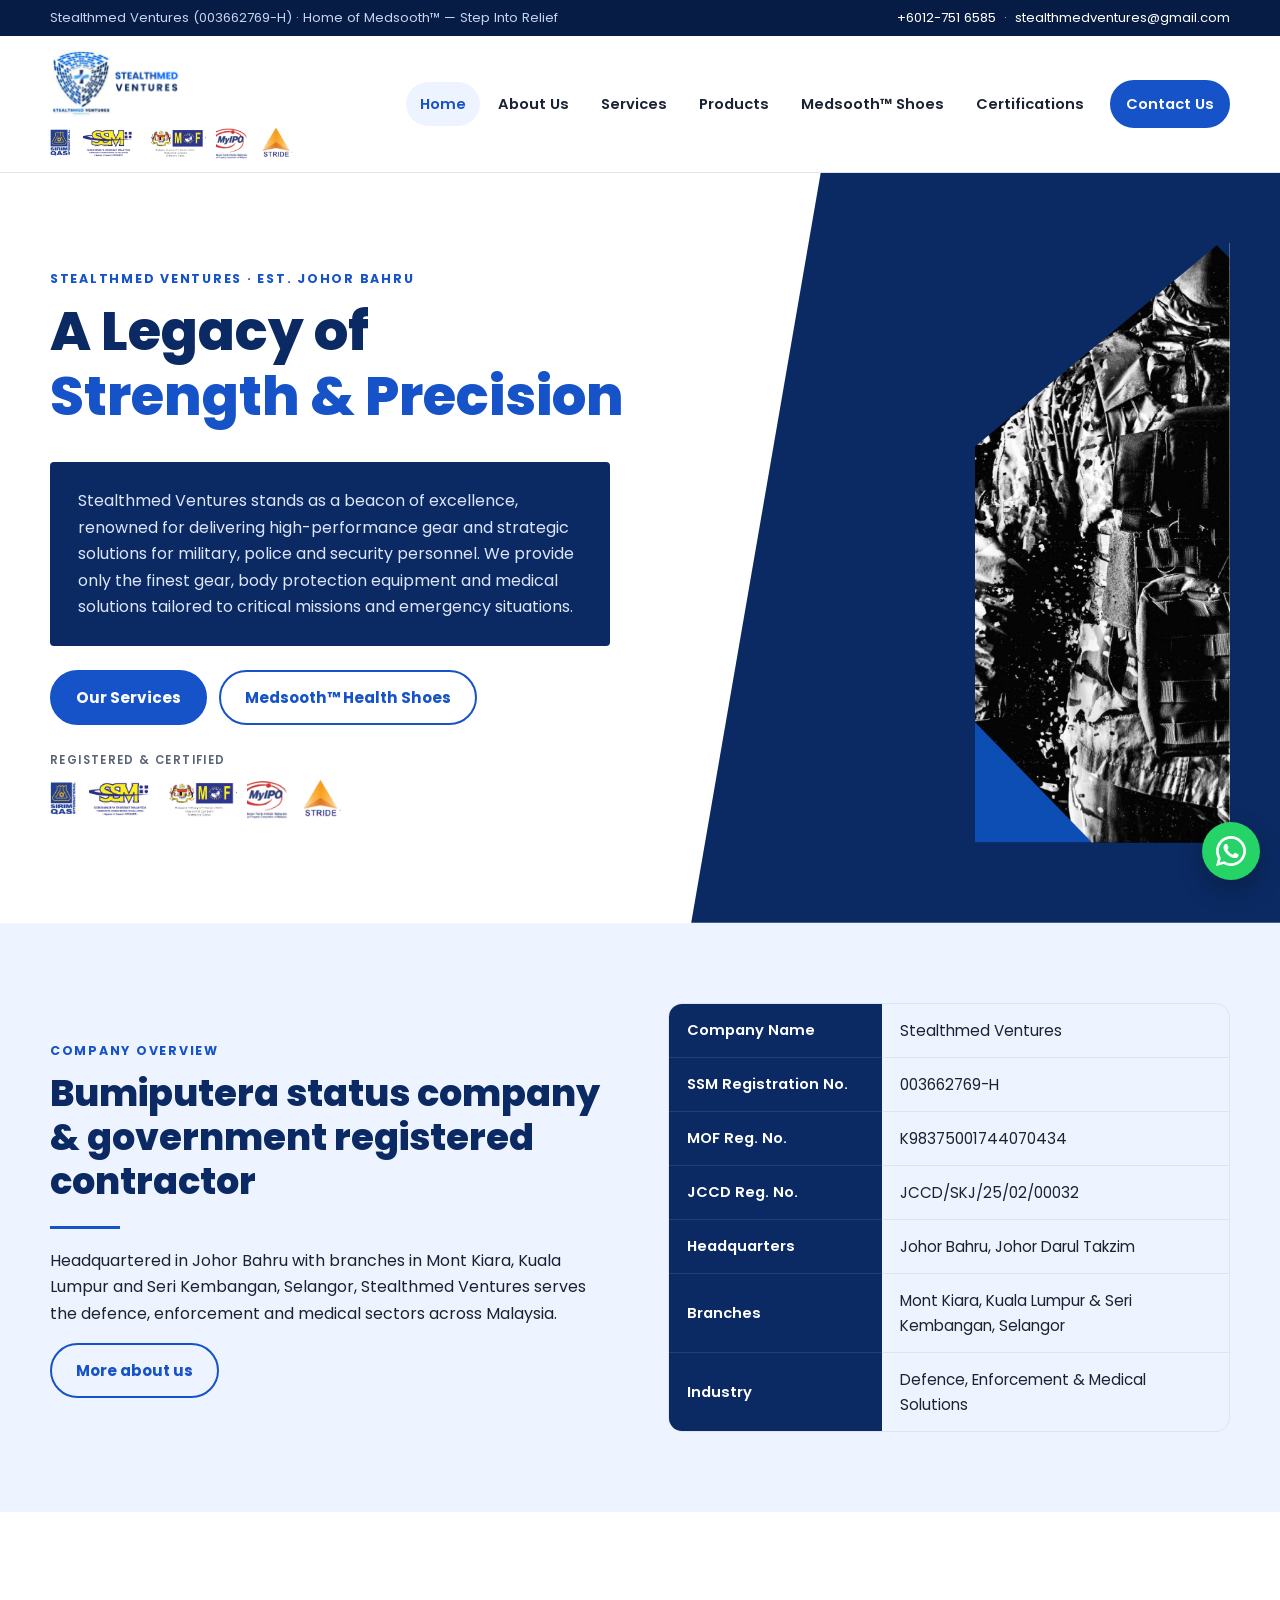
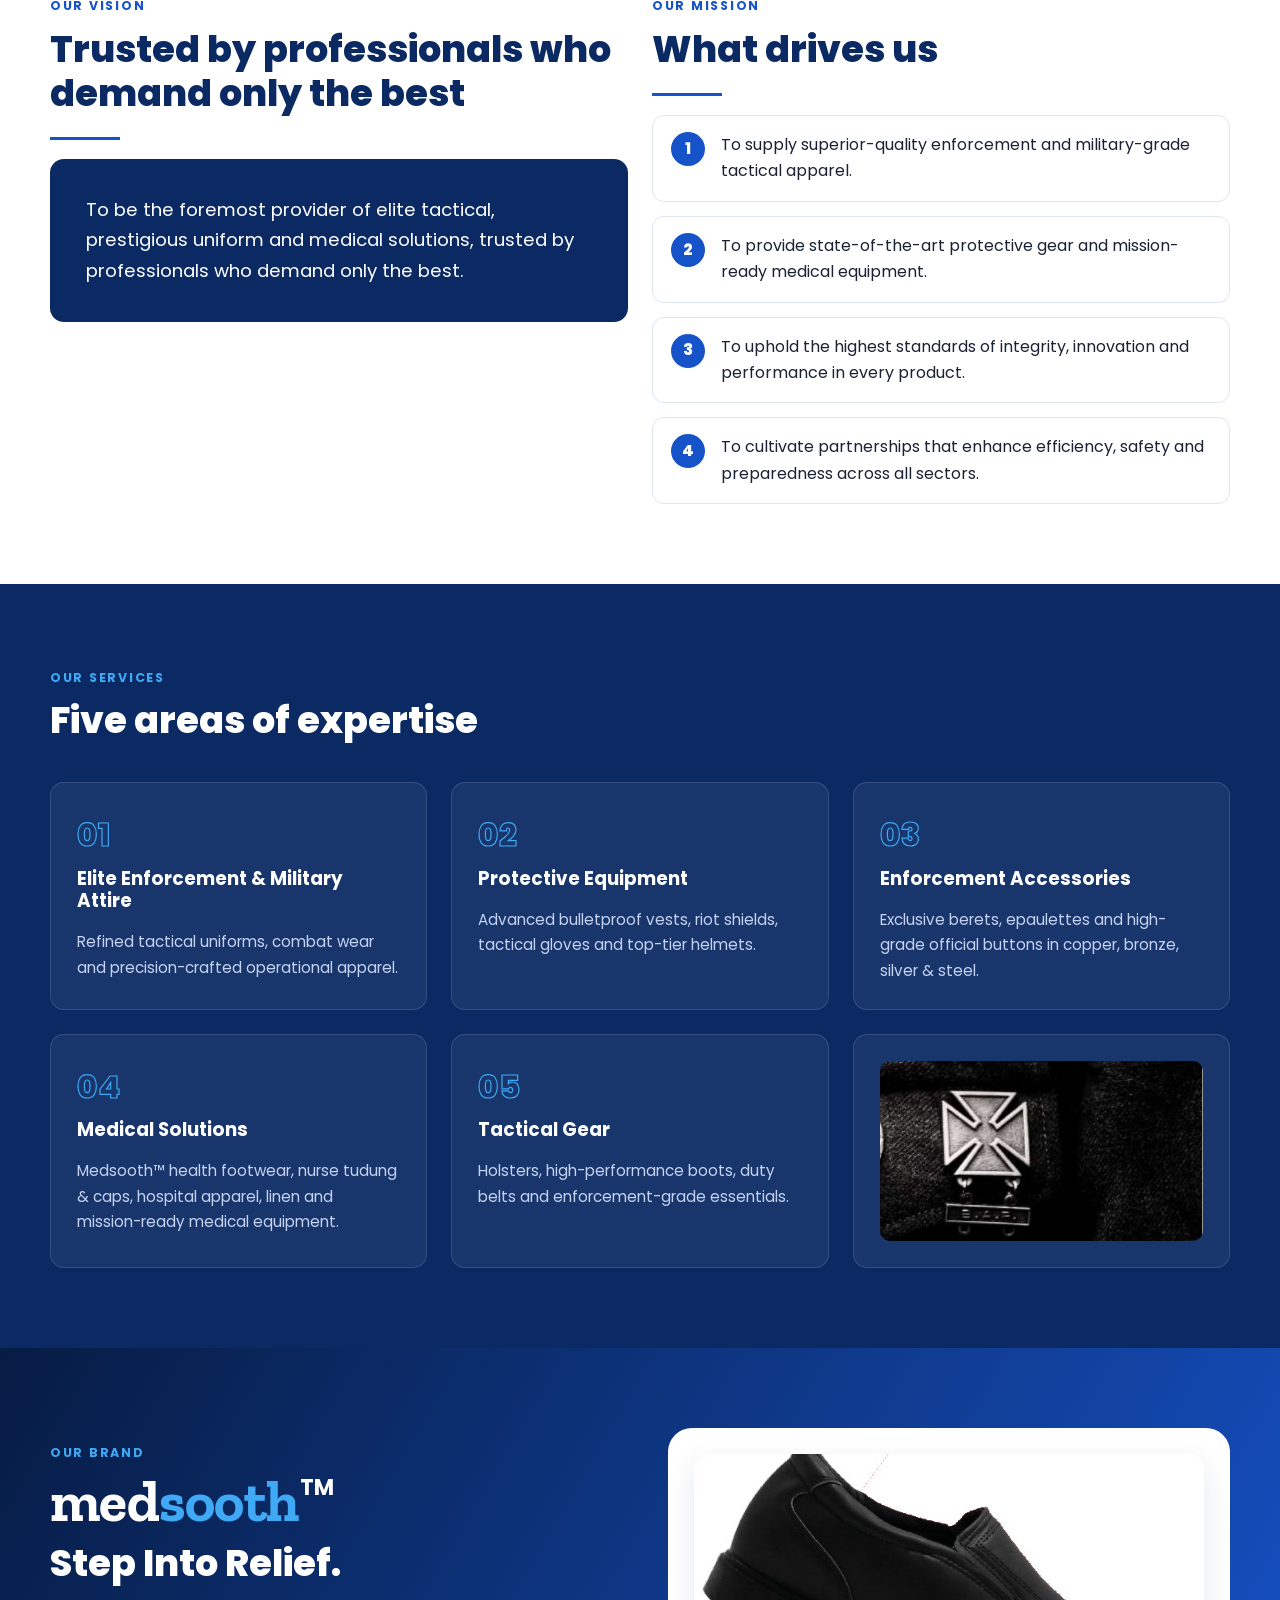
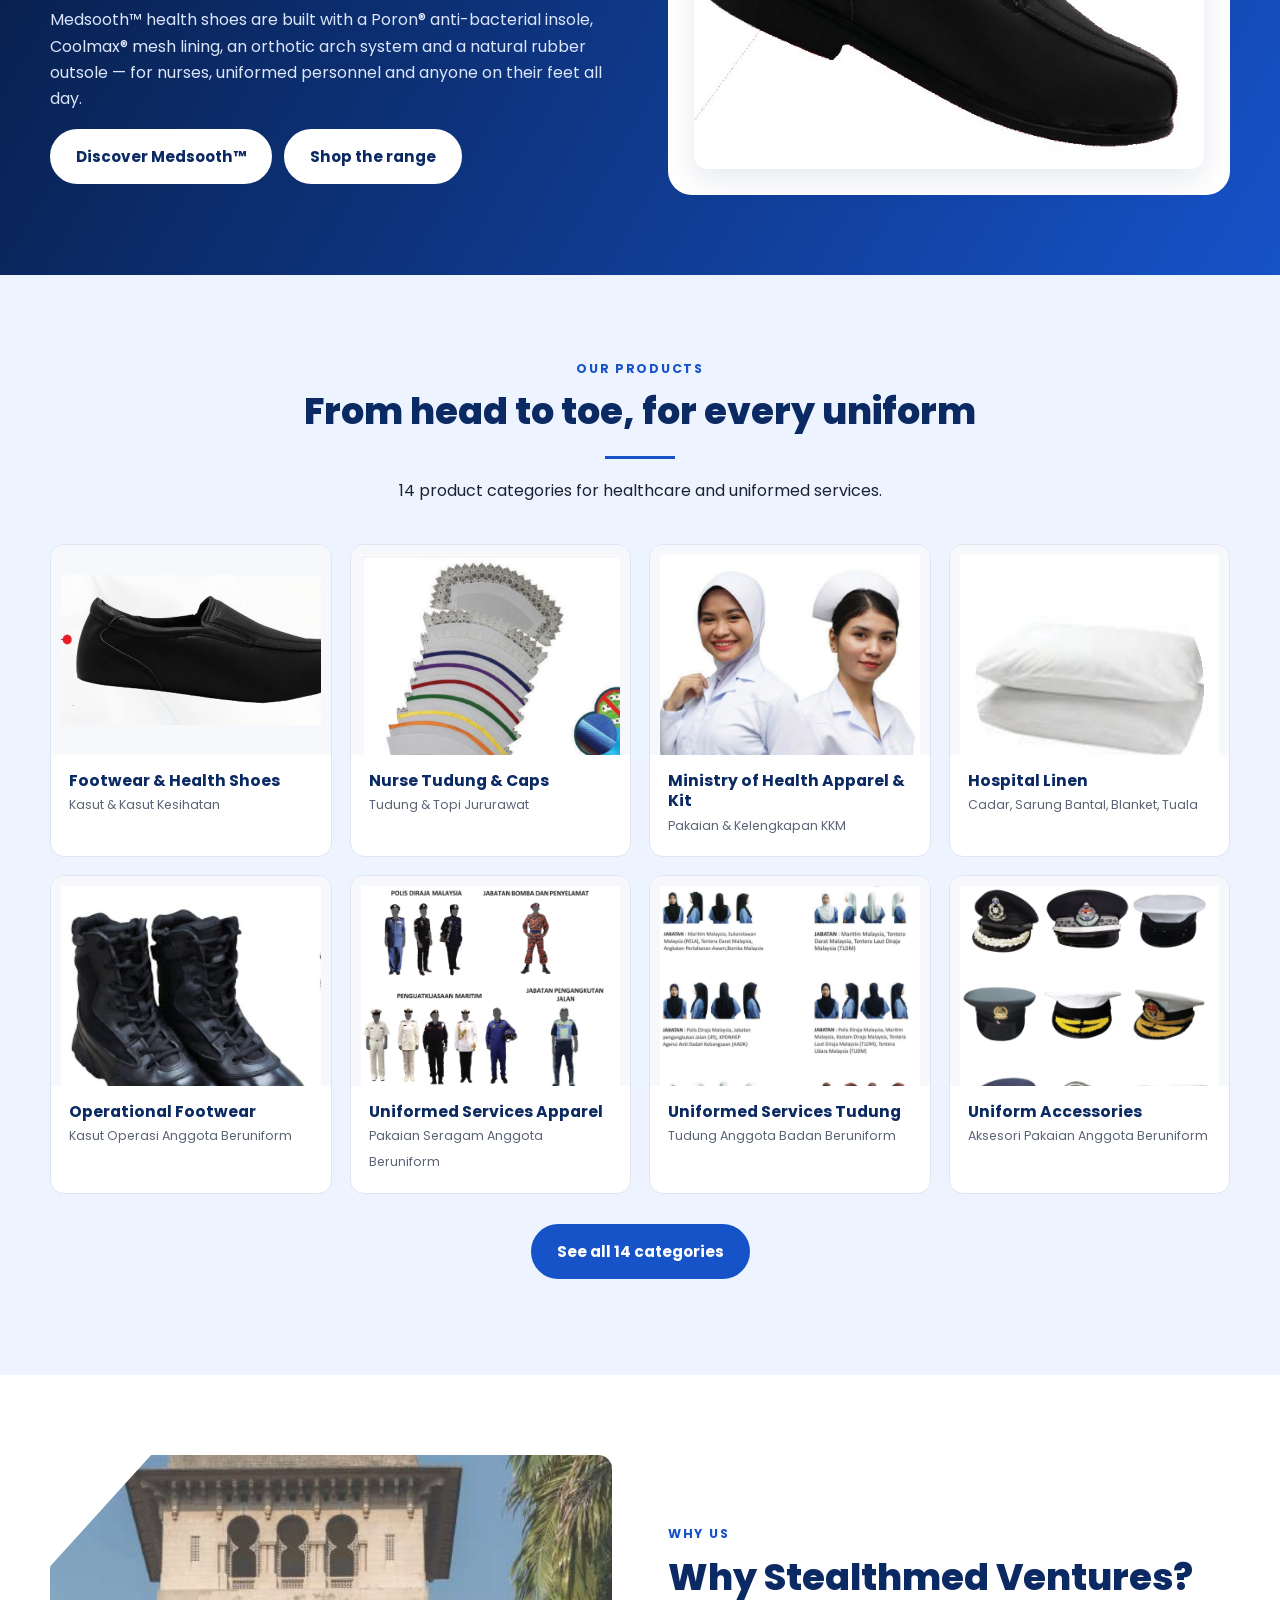
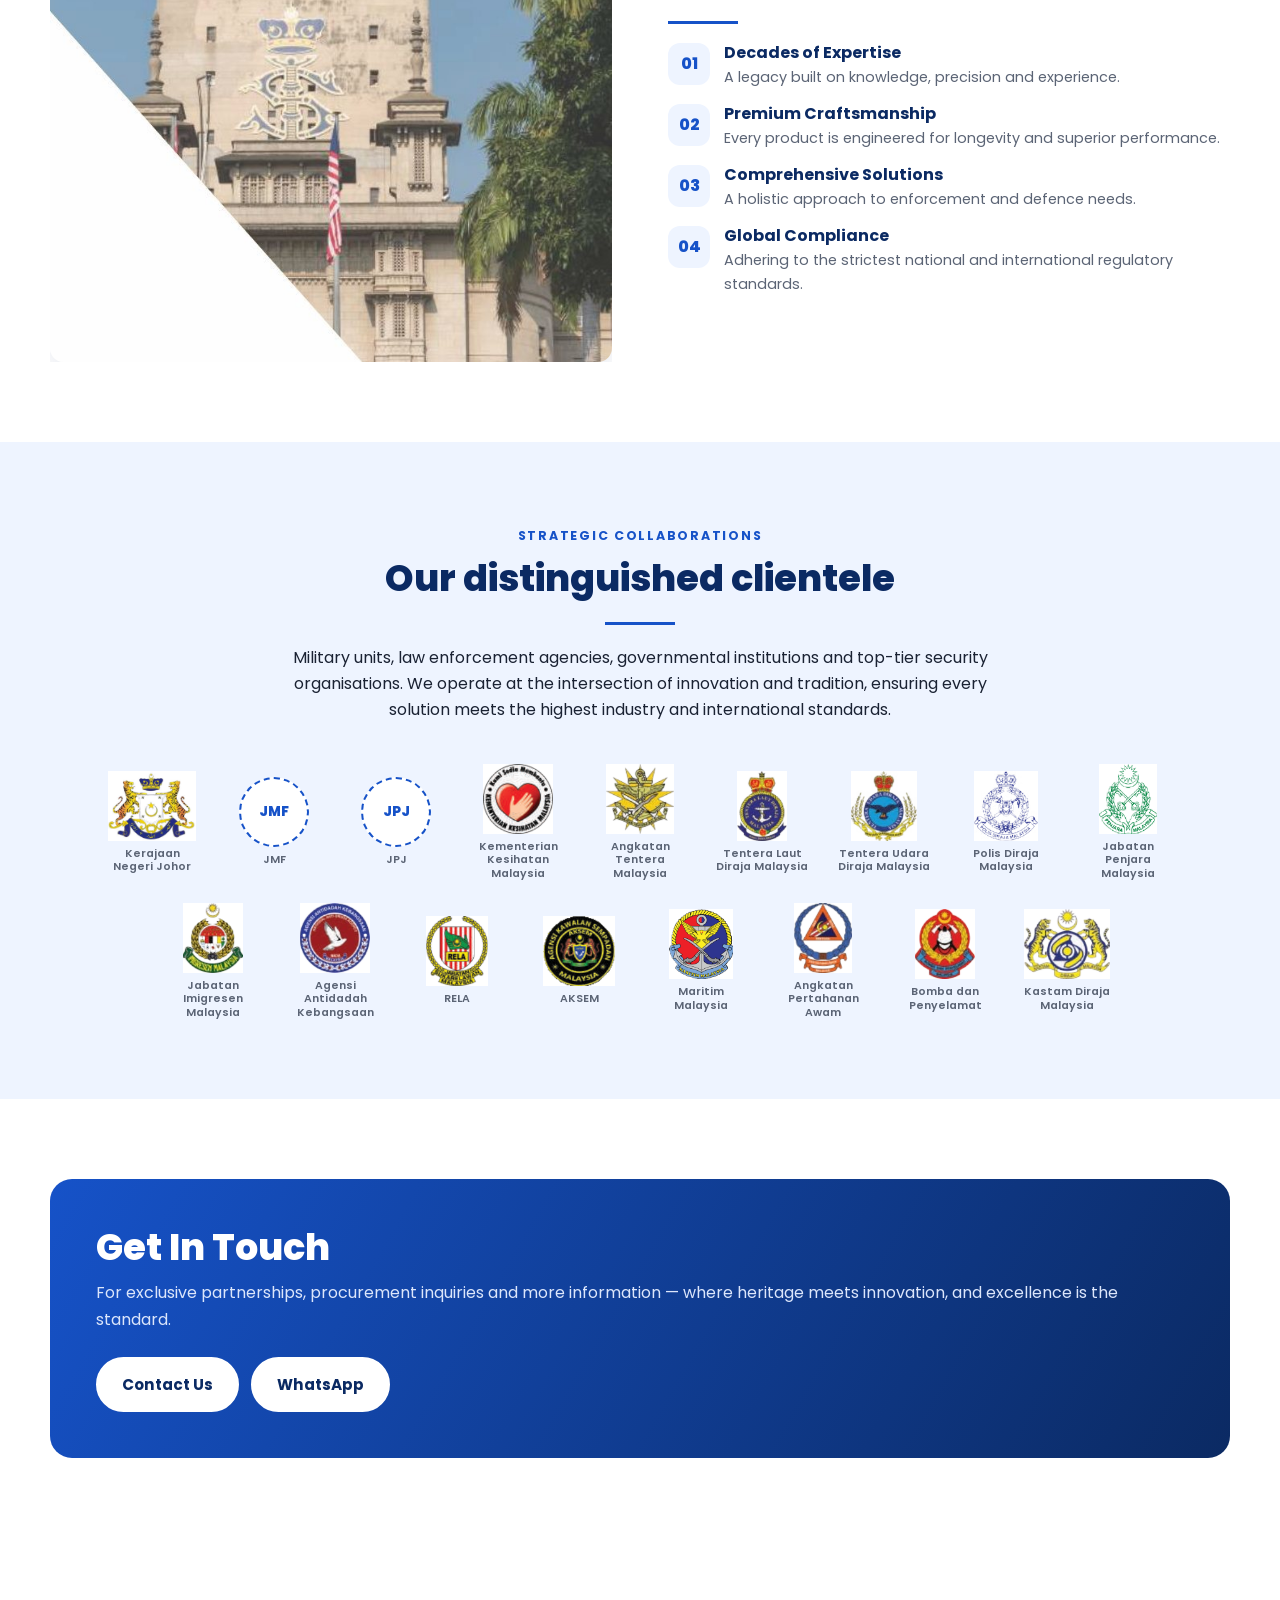
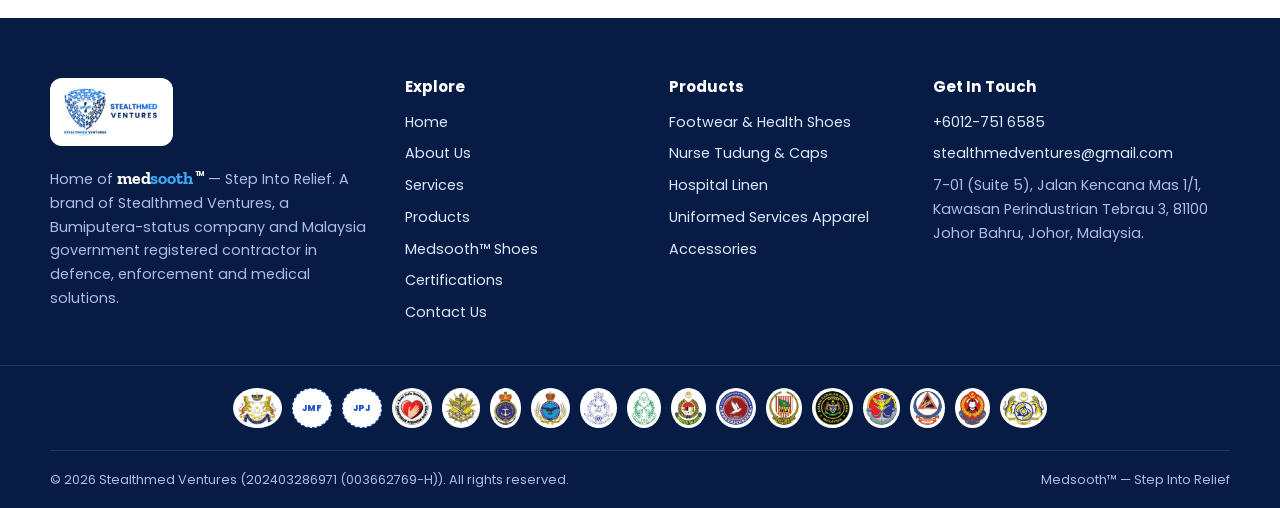
<file: index.html>
<!doctype html>
<html lang="en">
<head>
  <meta charset="utf-8">
  <meta name="viewport" content="width=device-width, initial-scale=1">
  <title>Stealthmed Ventures | Home of Medsooth™ — Step Into Relief</title>
  <meta name="description" content="Stealthmed Ventures — Bumiputera status company and Malaysia government registered contractor in defence, enforcement and medical solutions. Home of Medsooth™ medical health footwear.">
  <link rel="preconnect" href="https://fonts.googleapis.com">
  <link rel="preconnect" href="https://fonts.gstatic.com" crossorigin>
  <link href="https://fonts.googleapis.com/css2?family=Poppins:wght@400;500;600;700;800&family=Zilla+Slab:wght@600;700&display=swap" rel="stylesheet">
  <link rel="stylesheet" href="assets/css/style.css">
  <script src="assets/js/main.js" defer></script>
</head>
<body>
<div id="site-header"></div>

<main>
  <!-- Company hero (SMV profile p.2) -->
  <section class="hero--company">
    <div class="container">
      <div>
        <span class="eyebrow">Stealthmed Ventures · Est. Johor Bahru</span>
        <h1>A Legacy of <span class="accent">Strength &amp; Precision</span></h1>
        <div class="intro-box">Stealthmed Ventures stands as a beacon of excellence, renowned for delivering high-performance gear and strategic solutions for military, police and security personnel. We provide only the finest gear, body protection equipment and medical solutions tailored to critical missions and emergency situations.</div>
        <div class="btn-row">
          <a class="btn" href="services.html">Our Services</a>
          <a class="btn btn--ghost" href="medsooth.html">Medsooth™ Health Shoes</a>
        </div>
        <div class="hero-certs">
          <small>Registered &amp; certified</small>
          <div data-certs></div>
        </div>
      </div>
      <img class="hero-photo" src="assets/img/smv-soldier.jpg" alt="Tactical gear for enforcement personnel">
    </div>
  </section>

  <!-- Company overview (SMV profile p.4) -->
  <section class="section section--ice">
    <div class="container split">
      <div>
        <span class="eyebrow">Company Overview</span>
        <h2>Bumiputera status company &amp; government registered contractor</h2>
        <hr class="rule">
        <p>Headquartered in Johor Bahru with branches in Mont Kiara, Kuala Lumpur and Seri Kembangan, Selangor, Stealthmed Ventures serves the defence, enforcement and medical sectors across Malaysia.</p>
        <a class="btn btn--ghost" href="about.html">More about us</a>
      </div>
      <table class="info-table">
        <tr><th>Company Name</th><td>Stealthmed Ventures</td></tr>
        <tr><th>SSM Registration No.</th><td>003662769-H</td></tr>
        <tr><th>MOF Reg. No.</th><td>K98375001744070434</td></tr>
        <tr><th>JCCD Reg. No.</th><td>JCCD/SKJ/25/02/00032</td></tr>
        <tr><th>Headquarters</th><td>Johor Bahru, Johor Darul Takzim</td></tr>
        <tr><th>Branches</th><td>Mont Kiara, Kuala Lumpur &amp; Seri Kembangan, Selangor</td></tr>
        <tr><th>Industry</th><td>Defence, Enforcement &amp; Medical Solutions</td></tr>
      </table>
    </div>
  </section>

  <!-- Vision & mission (SMV profile p.5–6) -->
  <section class="section">
    <div class="container grid grid-2" style="align-items:start">
      <div>
        <span class="eyebrow">Our Vision</span>
        <h2>Trusted by professionals who demand only the best</h2>
        <hr class="rule">
        <div class="quote-box">To be the foremost provider of elite tactical, prestigious uniform and medical solutions, trusted by professionals who demand only the best.</div>
      </div>
      <div>
        <span class="eyebrow">Our Mission</span>
        <h2>What drives us</h2>
        <hr class="rule">
        <ol class="mission-list">
          <li>To supply superior-quality enforcement and military-grade tactical apparel.</li>
          <li>To provide state-of-the-art protective gear and mission-ready medical equipment.</li>
          <li>To uphold the highest standards of integrity, innovation and performance in every product.</li>
          <li>To cultivate partnerships that enhance efficiency, safety and preparedness across all sectors.</li>
        </ol>
      </div>
    </div>
  </section>

  <!-- Services (SMV profile p.8) -->
  <section class="section section--navy">
    <div class="container">
      <div class="section-head">
        <span class="eyebrow">Our Services</span>
        <h2>Five areas of expertise</h2>
      </div>
      <div class="grid grid-3">
        <a class="card service-card" href="services.html#attire"><span class="num">01</span><h3>Elite Enforcement &amp; Military Attire</h3><p>Refined tactical uniforms, combat wear and precision-crafted operational apparel.</p></a>
        <a class="card service-card" href="services.html#protective"><span class="num">02</span><h3>Protective Equipment</h3><p>Advanced bulletproof vests, riot shields, tactical gloves and top-tier helmets.</p></a>
        <a class="card service-card" href="services.html#accessories"><span class="num">03</span><h3>Enforcement Accessories</h3><p>Exclusive berets, epaulettes and high-grade official buttons in copper, bronze, silver &amp; steel.</p></a>
        <a class="card service-card" href="services.html#medical"><span class="num">04</span><h3>Medical Solutions</h3><p>Medsooth™ health footwear, nurse tudung &amp; caps, hospital apparel, linen and mission-ready medical equipment.</p></a>
        <a class="card service-card" href="services.html#tactical"><span class="num">05</span><h3>Tactical Gear</h3><p>Holsters, high-performance boots, duty belts and enforcement-grade essentials.</p></a>
        <div class="card service-card" style="justify-content:center"><img src="assets/img/smv-medals.jpg" alt="" style="border-radius:10px;max-height:180px;object-fit:cover"></div>
      </div>
    </div>
  </section>

  <!-- Medsooth brand -->
  <section class="section brand-band">
    <div class="container split">
      <div>
        <span class="eyebrow" style="color:var(--sky)">Our Brand</span>
        <div style="margin-bottom:10px"><span class="wordmark">med<span>sooth</span><sup>TM</sup></span></div>
        <h2>Step Into Relief.</h2>
        <p>Medsooth™ health shoes are built with a Poron® anti-bacterial insole, Coolmax® mesh lining, an orthotic arch system and a natural rubber outsole — for nurses, uniformed personnel and anyone on their feet all day.</p>
        <div class="btn-row"><a class="btn btn--light" href="medsooth.html">Discover Medsooth™</a><a class="btn btn--light" href="products.html#kasut">Shop the range</a></div>
      </div>
      <div class="shoe-card"><img src="assets/products/medsooth-black.jpg" alt="Medsooth black health shoe"></div>
    </div>
  </section>

  <!-- Products -->
  <section class="section section--ice">
    <div class="container">
      <div class="section-head center">
        <span class="eyebrow">Our Products</span>
        <h2>From head to toe, for every uniform</h2>
        <hr class="rule">
        <p>14 product categories for healthcare and uniformed services.</p>
      </div>
      <div class="cat-grid">
        <a class="cat-tile" href="products.html#kasut"><div class="thumb"><img src="assets/products/medsooth-shoe.jpg" alt=""></div><div class="body"><strong>Footwear &amp; Health Shoes</strong><small>Kasut &amp; Kasut Kesihatan</small></div></a>
        <a class="cat-tile" href="products.html#tudung-topi"><div class="thumb"><img src="assets/products/topi-spec.jpg" alt=""></div><div class="body"><strong>Nurse Tudung &amp; Caps</strong><small>Tudung &amp; Topi Jururawat</small></div></a>
        <a class="cat-tile" href="products.html#kkm"><div class="thumb"><img src="assets/products/pelatih-uniform.jpg" alt=""></div><div class="body"><strong>Ministry of Health Apparel &amp; Kit</strong><small>Pakaian &amp; Kelengkapan KKM</small></div></a>
        <a class="cat-tile" href="products.html#linen"><div class="thumb"><img src="assets/products/linen-pillow.jpg" alt=""></div><div class="body"><strong>Hospital Linen</strong><small>Cadar, Sarung Bantal, Blanket, Tuala</small></div></a>
        <a class="cat-tile" href="products.html#kasut-operasi"><div class="thumb"><img src="assets/products/boot-tactical.jpg" alt=""></div><div class="body"><strong>Operational Footwear</strong><small>Kasut Operasi Anggota Beruniform</small></div></a>
        <a class="cat-tile" href="products.html#pakaian-seragam"><div class="thumb"><img src="assets/products/uniform-kdn.jpg" alt=""></div><div class="body"><strong>Uniformed Services Apparel</strong><small>Pakaian Seragam Anggota Beruniform</small></div></a>
        <a class="cat-tile" href="products.html#tudung-beruniform"><div class="thumb"><img src="assets/products/tudung-beruniform.jpg" alt=""></div><div class="body"><strong>Uniformed Services Tudung</strong><small>Tudung Anggota Badan Beruniform</small></div></a>
        <a class="cat-tile" href="products.html#aksesori"><div class="thumb"><img src="assets/products/peak-cap.jpg" alt=""></div><div class="body"><strong>Uniform Accessories</strong><small>Aksesori Pakaian Anggota Beruniform</small></div></a>
      </div>
      <p style="text-align:center;margin-top:30px"><a class="btn" href="products.html">See all 14 categories</a></p>
    </div>
  </section>

  <!-- Why SMV (SMV profile p.10) -->
  <section class="section">
    <div class="container split">
      <img class="diag-img" src="assets/img/smv-tower.jpg" alt="Johor Bahru">
      <div>
        <span class="eyebrow">Why Us</span>
        <h2>Why Stealthmed Ventures?</h2>
        <hr class="rule">
        <div class="feature-list" style="grid-template-columns:1fr">
          <div class="feature"><div class="ic">01</div><div><h4>Decades of Expertise</h4><p>A legacy built on knowledge, precision and experience.</p></div></div>
          <div class="feature"><div class="ic">02</div><div><h4>Premium Craftsmanship</h4><p>Every product is engineered for longevity and superior performance.</p></div></div>
          <div class="feature"><div class="ic">03</div><div><h4>Comprehensive Solutions</h4><p>A holistic approach to enforcement and defence needs.</p></div></div>
          <div class="feature"><div class="ic">04</div><div><h4>Global Compliance</h4><p>Adhering to the strictest national and international regulatory standards.</p></div></div>
        </div>
      </div>
    </div>
  </section>

  <!-- Strategic collaborations (SMV profile p.9) -->
  <section class="section section--ice">
    <div class="container">
      <div class="section-head center">
        <span class="eyebrow">Strategic Collaborations</span>
        <h2>Our distinguished clientele</h2>
        <hr class="rule">
        <p>Military units, law enforcement agencies, governmental institutions and top-tier security organisations. We operate at the intersection of innovation and tradition, ensuring every solution meets the highest industry and international standards.</p>
      </div>
      <div class="logo-wall" data-agencies></div>
    </div>
  </section>

  <!-- Get in touch (SMV profile p.24) -->
  <section class="section">
    <div class="container">
      <div class="cta">
        <div>
          <h2>Get In Touch</h2>
          <p>For exclusive partnerships, procurement inquiries and more information — where heritage meets innovation, and excellence is the standard.</p>
        </div>
        <div class="btn-row">
          <a class="btn btn--light" href="contact.html">Contact Us</a>
          <a class="btn btn--light" href="https://wa.me/60127516585" target="_blank" rel="noopener">WhatsApp</a>
        </div>
      </div>
    </div>
  </section>
</main>

<div id="site-footer"></div>
</body>
</html>
</file>
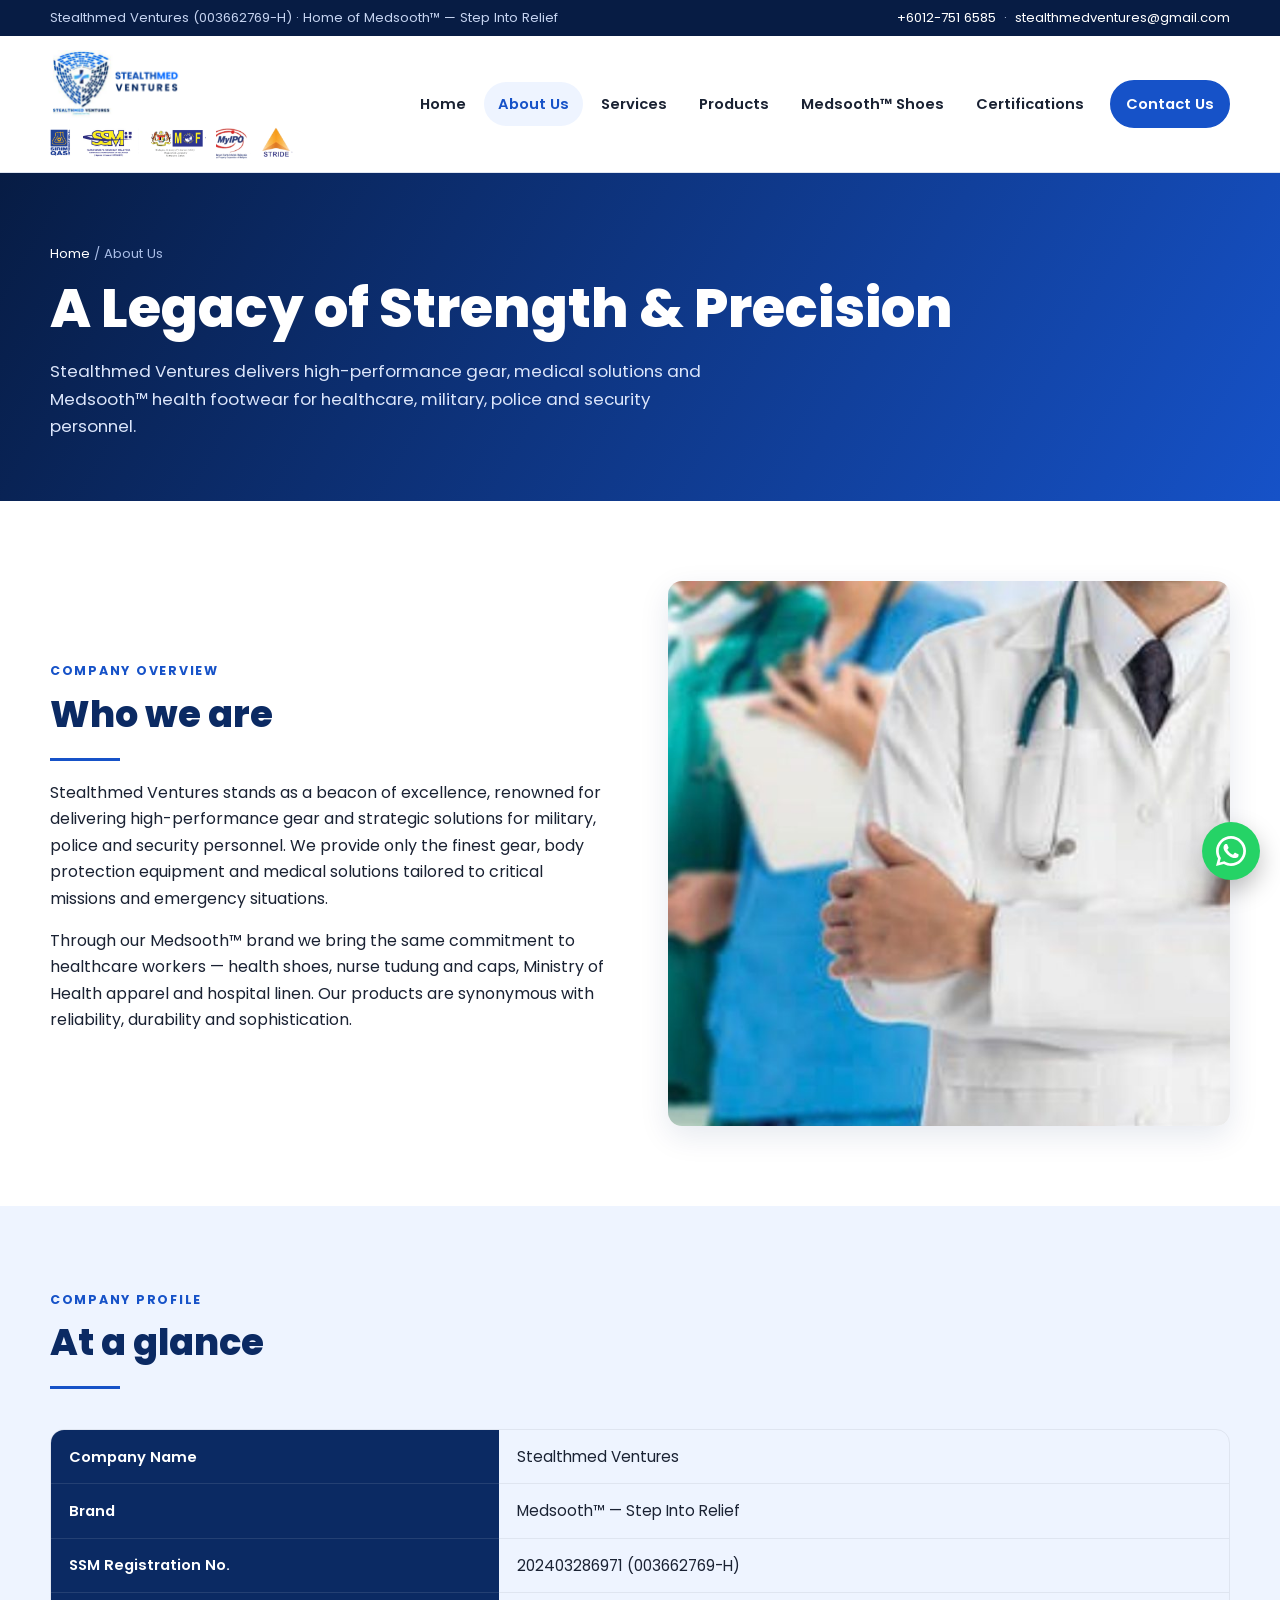
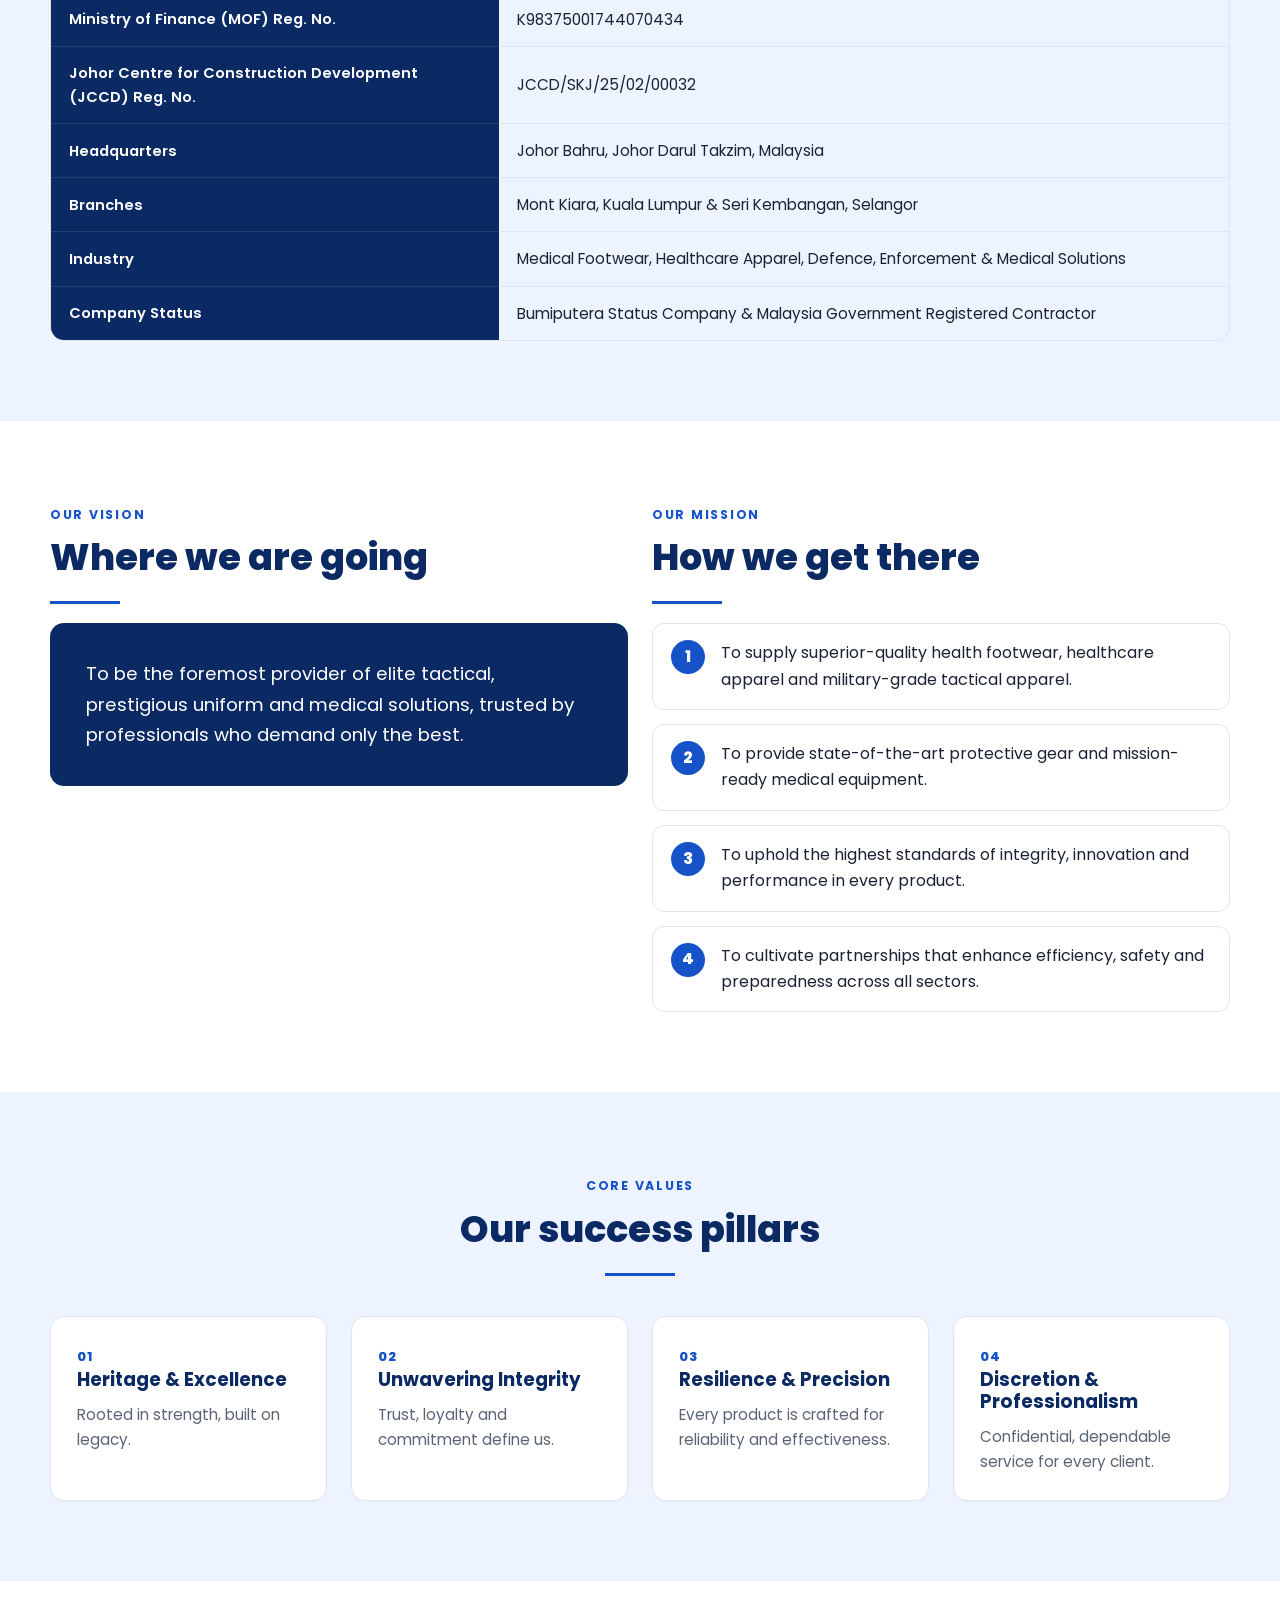
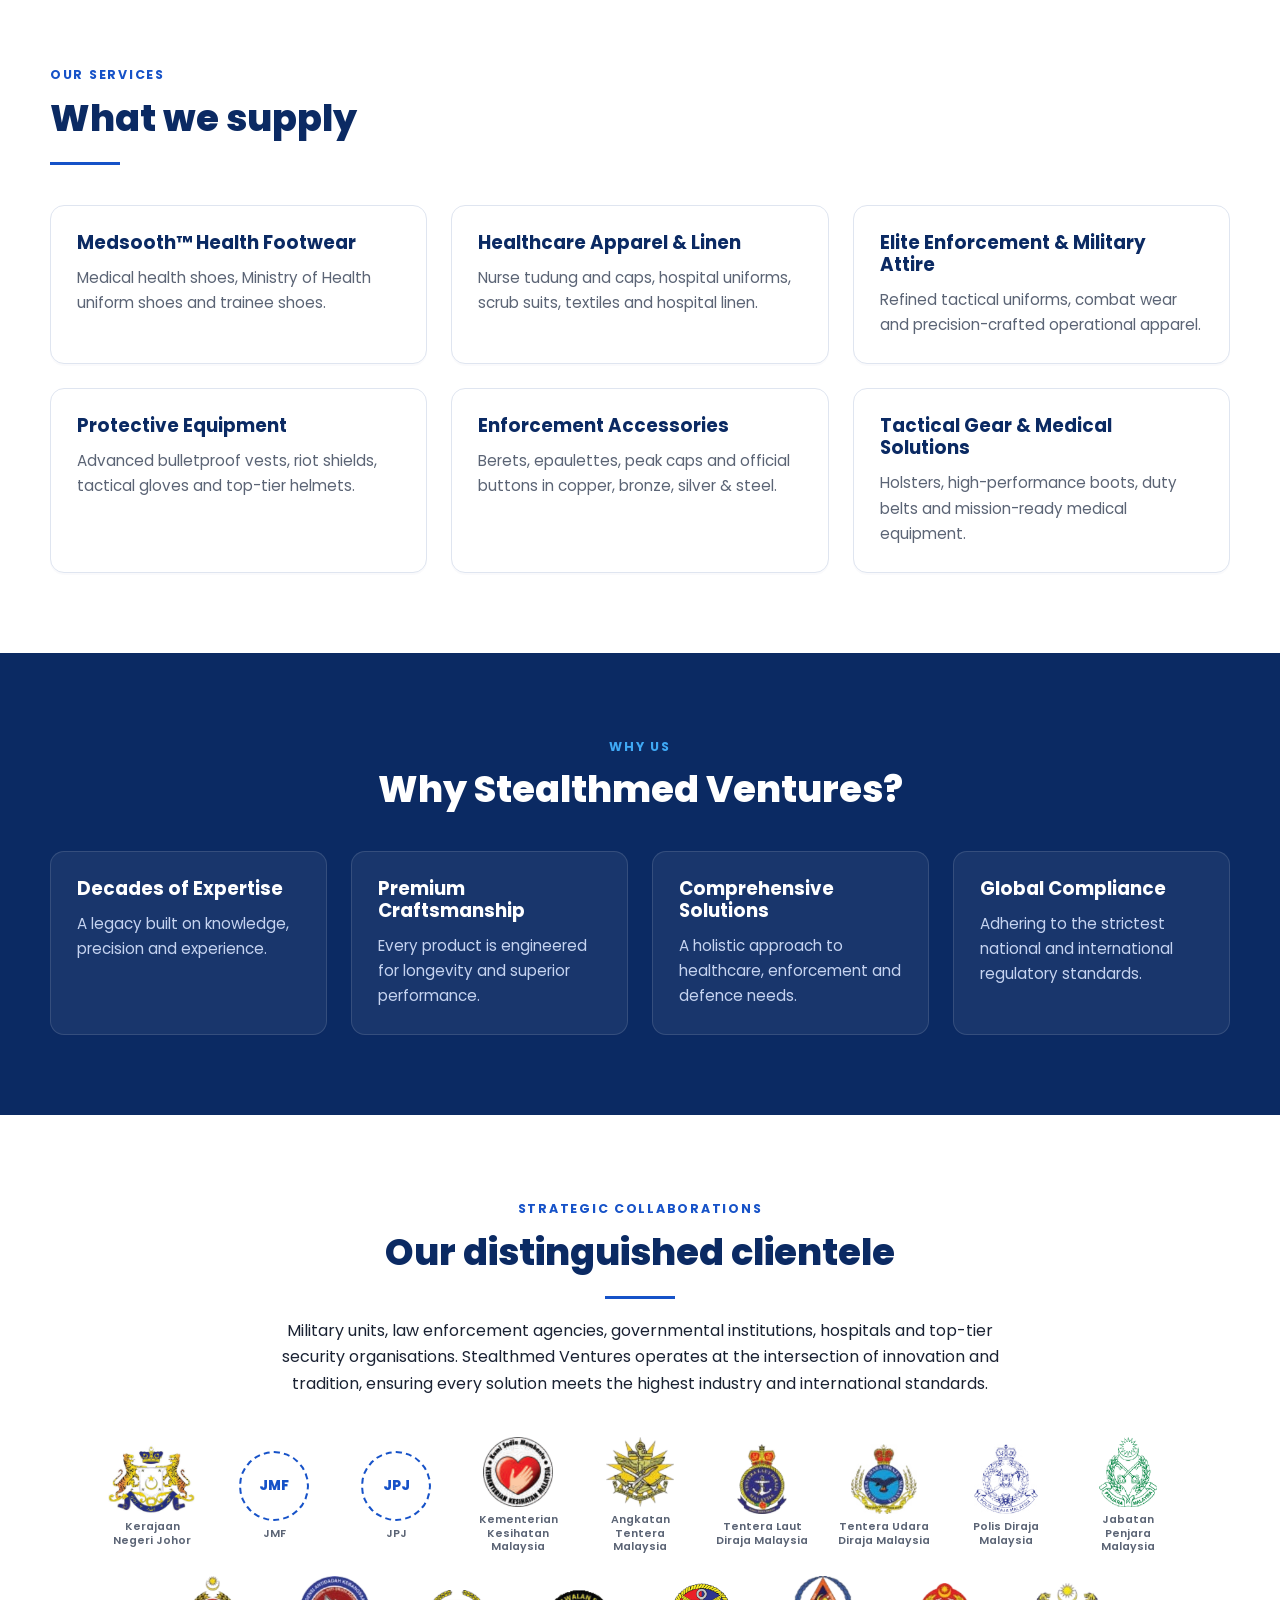
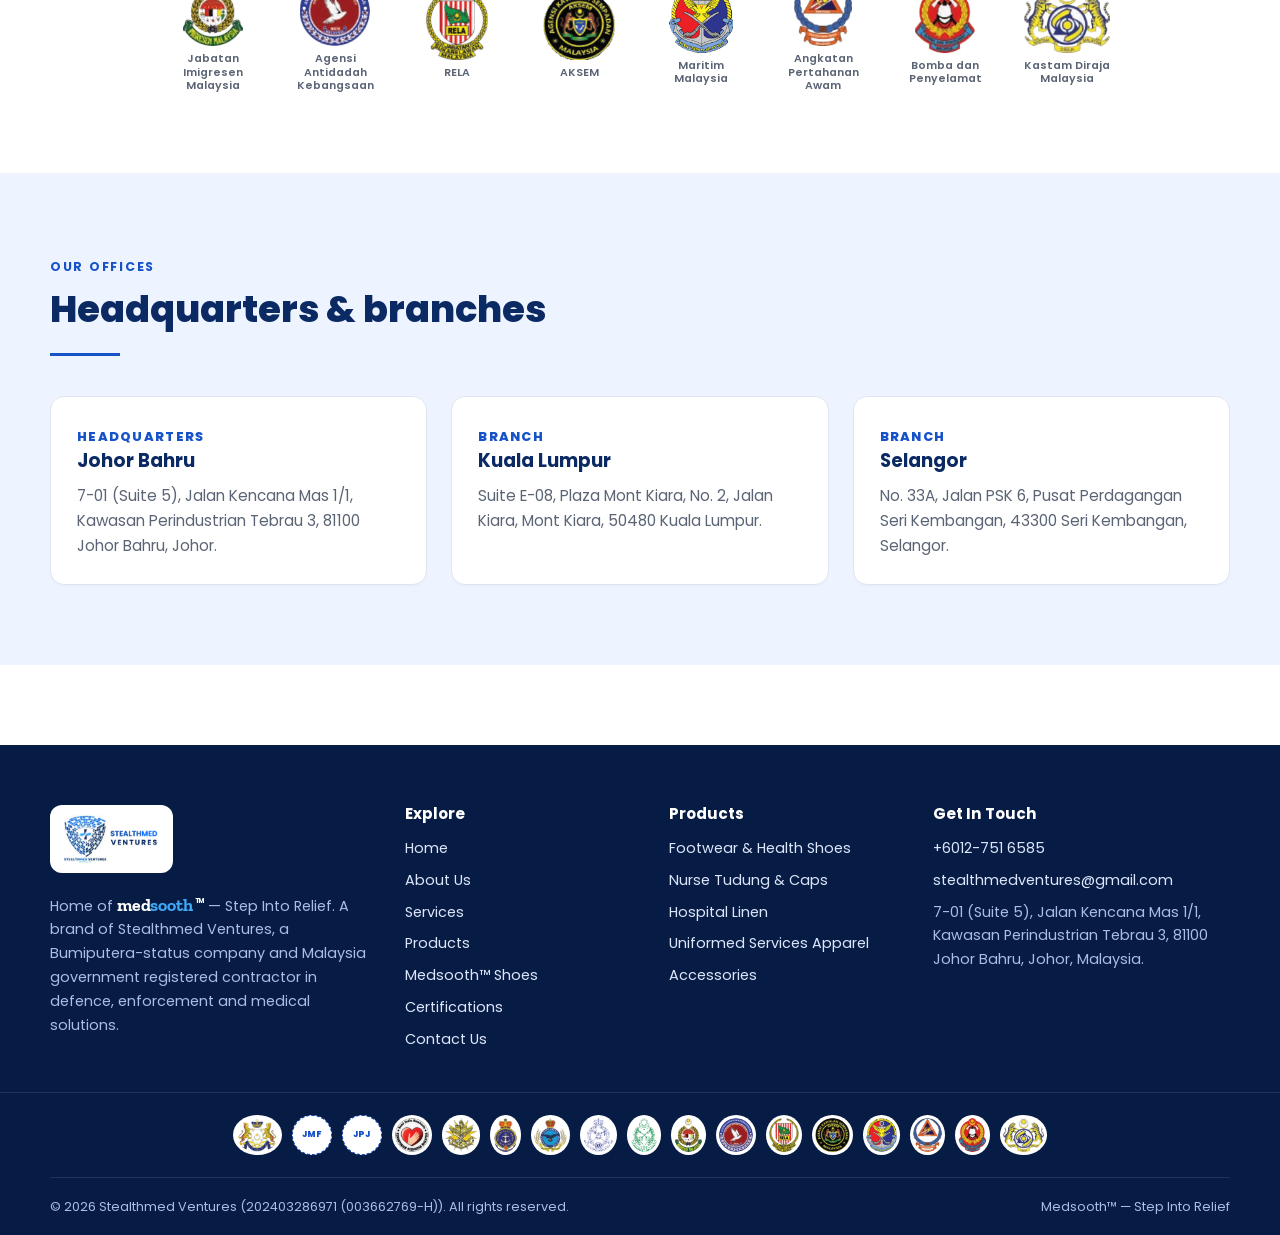
<file: about.html>
<!doctype html>
<html lang="en">
<head>
  <meta charset="utf-8">
  <meta name="viewport" content="width=device-width, initial-scale=1">
  <title>About Us | Medsooth™ by Stealthmed Ventures</title>
  <meta name="description" content="Stealthmed Ventures — Bumiputera status company and Malaysia government registered supplier of medical health footwear, uniforms, protective equipment and medical solutions.">
  <link rel="preconnect" href="https://fonts.googleapis.com">
  <link rel="preconnect" href="https://fonts.gstatic.com" crossorigin>
  <link href="https://fonts.googleapis.com/css2?family=Poppins:wght@400;500;600;700;800&family=Zilla+Slab:wght@600;700&display=swap" rel="stylesheet">
  <link rel="stylesheet" href="assets/css/style.css">
  <script src="assets/js/main.js" defer></script>
</head>
<body>
<div id="site-header"></div>

<main>
  <section class="page-hero">
    <div class="container">
      <div class="crumbs"><a href="index.html">Home</a> / About Us</div>
      <h1>A Legacy of Strength &amp; Precision</h1>
      <p>Stealthmed Ventures delivers high-performance gear, medical solutions and Medsooth™ health footwear for healthcare, military, police and security personnel.</p>
    </div>
  </section>

  <section class="section">
    <div class="container split">
      <div>
        <span class="eyebrow">Company Overview</span>
        <h2>Who we are</h2>
        <hr class="rule">
        <p>Stealthmed Ventures stands as a beacon of excellence, renowned for delivering high-performance gear and strategic solutions for military, police and security personnel. We provide only the finest gear, body protection equipment and medical solutions tailored to critical missions and emergency situations.</p>
        <p>Through our Medsooth™ brand we bring the same commitment to healthcare workers — health shoes, nurse tudung and caps, Ministry of Health apparel and hospital linen. Our products are synonymous with reliability, durability and sophistication.</p>
      </div>
      <img src="assets/img/doctor.jpg" alt="Healthcare professional">
    </div>
  </section>

  <section class="section section--ice">
    <div class="container">
      <div class="section-head">
        <span class="eyebrow">Company Profile</span>
        <h2>At a glance</h2>
        <hr class="rule">
      </div>
      <table class="info-table">
        <tr><th>Company Name</th><td>Stealthmed Ventures</td></tr>
        <tr><th>Brand</th><td>Medsooth™ — Step Into Relief</td></tr>
        <tr><th>SSM Registration No.</th><td>202403286971 (003662769-H)</td></tr>
        <tr><th>Ministry of Finance (MOF) Reg. No.</th><td>K98375001744070434</td></tr>
        <tr><th>Johor Centre for Construction Development (JCCD) Reg. No.</th><td>JCCD/SKJ/25/02/00032</td></tr>
        <tr><th>Headquarters</th><td>Johor Bahru, Johor Darul Takzim, Malaysia</td></tr>
        <tr><th>Branches</th><td>Mont Kiara, Kuala Lumpur &amp; Seri Kembangan, Selangor</td></tr>
        <tr><th>Industry</th><td>Medical Footwear, Healthcare Apparel, Defence, Enforcement &amp; Medical Solutions</td></tr>
        <tr><th>Company Status</th><td>Bumiputera Status Company &amp; Malaysia Government Registered Contractor</td></tr>
      </table>
    </div>
  </section>

  <section class="section">
    <div class="container grid grid-2" style="align-items:start">
      <div>
        <span class="eyebrow">Our Vision</span>
        <h2>Where we are going</h2>
        <hr class="rule">
        <div class="quote-box">To be the foremost provider of elite tactical, prestigious uniform and medical solutions, trusted by professionals who demand only the best.</div>
      </div>
      <div>
        <span class="eyebrow">Our Mission</span>
        <h2>How we get there</h2>
        <hr class="rule">
        <ol class="mission-list">
          <li>To supply superior-quality health footwear, healthcare apparel and military-grade tactical apparel.</li>
          <li>To provide state-of-the-art protective gear and mission-ready medical equipment.</li>
          <li>To uphold the highest standards of integrity, innovation and performance in every product.</li>
          <li>To cultivate partnerships that enhance efficiency, safety and preparedness across all sectors.</li>
        </ol>
      </div>
    </div>
  </section>

  <section class="section section--ice">
    <div class="container">
      <div class="section-head center">
        <span class="eyebrow">Core Values</span>
        <h2>Our success pillars</h2>
        <hr class="rule">
      </div>
      <div class="grid grid-4">
        <div class="card"><span class="num">01</span><h3>Heritage &amp; Excellence</h3><p>Rooted in strength, built on legacy.</p></div>
        <div class="card"><span class="num">02</span><h3>Unwavering Integrity</h3><p>Trust, loyalty and commitment define us.</p></div>
        <div class="card"><span class="num">03</span><h3>Resilience &amp; Precision</h3><p>Every product is crafted for reliability and effectiveness.</p></div>
        <div class="card"><span class="num">04</span><h3>Discretion &amp; Professionalism</h3><p>Confidential, dependable service for every client.</p></div>
      </div>
    </div>
  </section>

  <section class="section">
    <div class="container">
      <div class="section-head">
        <span class="eyebrow">Our Services</span>
        <h2>What we supply</h2>
        <hr class="rule">
      </div>
      <div class="grid grid-3">
        <div class="card"><h3>Medsooth™ Health Footwear</h3><p>Medical health shoes, Ministry of Health uniform shoes and trainee shoes.</p></div>
        <div class="card"><h3>Healthcare Apparel &amp; Linen</h3><p>Nurse tudung and caps, hospital uniforms, scrub suits, textiles and hospital linen.</p></div>
        <div class="card"><h3>Elite Enforcement &amp; Military Attire</h3><p>Refined tactical uniforms, combat wear and precision-crafted operational apparel.</p></div>
        <div class="card"><h3>Protective Equipment</h3><p>Advanced bulletproof vests, riot shields, tactical gloves and top-tier helmets.</p></div>
        <div class="card"><h3>Enforcement Accessories</h3><p>Berets, epaulettes, peak caps and official buttons in copper, bronze, silver &amp; steel.</p></div>
        <div class="card"><h3>Tactical Gear &amp; Medical Solutions</h3><p>Holsters, high-performance boots, duty belts and mission-ready medical equipment.</p></div>
      </div>
    </div>
  </section>

  <section class="section section--navy">
    <div class="container">
      <div class="section-head center">
        <span class="eyebrow">Why Us</span>
        <h2>Why Stealthmed Ventures?</h2>
      </div>
      <div class="grid grid-4">
        <div class="card"><h3>Decades of Expertise</h3><p>A legacy built on knowledge, precision and experience.</p></div>
        <div class="card"><h3>Premium Craftsmanship</h3><p>Every product is engineered for longevity and superior performance.</p></div>
        <div class="card"><h3>Comprehensive Solutions</h3><p>A holistic approach to healthcare, enforcement and defence needs.</p></div>
        <div class="card"><h3>Global Compliance</h3><p>Adhering to the strictest national and international regulatory standards.</p></div>
      </div>
    </div>
  </section>

  <section class="section">
    <div class="container">
      <div class="section-head center">
        <span class="eyebrow">Strategic Collaborations</span>
        <h2>Our distinguished clientele</h2>
        <hr class="rule">
        <p>Military units, law enforcement agencies, governmental institutions, hospitals and top-tier security organisations. Stealthmed Ventures operates at the intersection of innovation and tradition, ensuring every solution meets the highest industry and international standards.</p>
      </div>
      <div class="logo-wall" data-agencies></div>
    </div>
  </section>

  <section class="section section--ice">
    <div class="container">
      <div class="section-head">
        <span class="eyebrow">Our Offices</span>
        <h2>Headquarters &amp; branches</h2>
        <hr class="rule">
      </div>
      <div class="grid grid-3">
        <div class="card"><span class="num">HEADQUARTERS</span><h3>Johor Bahru</h3><p>7-01 (Suite 5), Jalan Kencana Mas 1/1, Kawasan Perindustrian Tebrau 3, 81100 Johor Bahru, Johor.</p></div>
        <div class="card"><span class="num">BRANCH</span><h3>Kuala Lumpur</h3><p>Suite E-08, Plaza Mont Kiara, No. 2, Jalan Kiara, Mont Kiara, 50480 Kuala Lumpur.</p></div>
        <div class="card"><span class="num">BRANCH</span><h3>Selangor</h3><p>No. 33A, Jalan PSK 6, Pusat Perdagangan Seri Kembangan, 43300 Seri Kembangan, Selangor.</p></div>
      </div>
    </div>
  </section>
</main>

<div id="site-footer"></div>
</body>
</html>
</file>
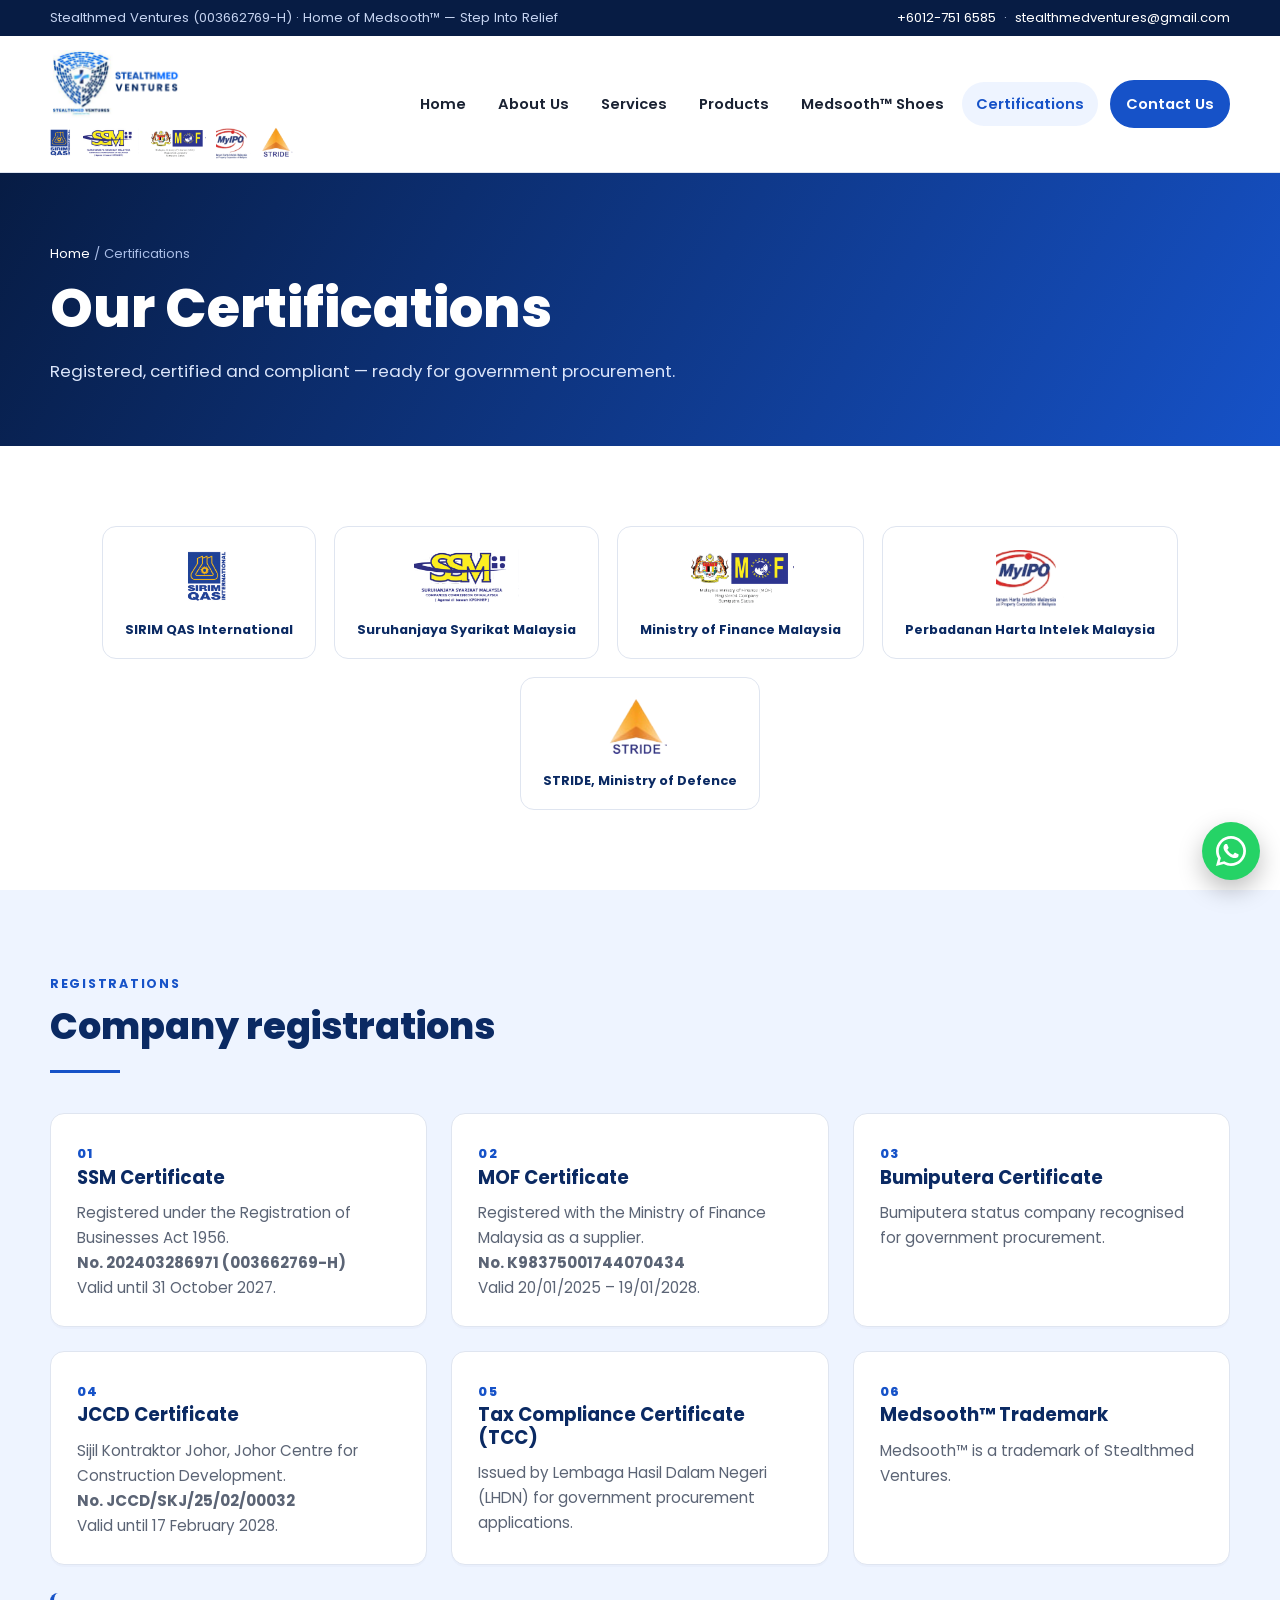
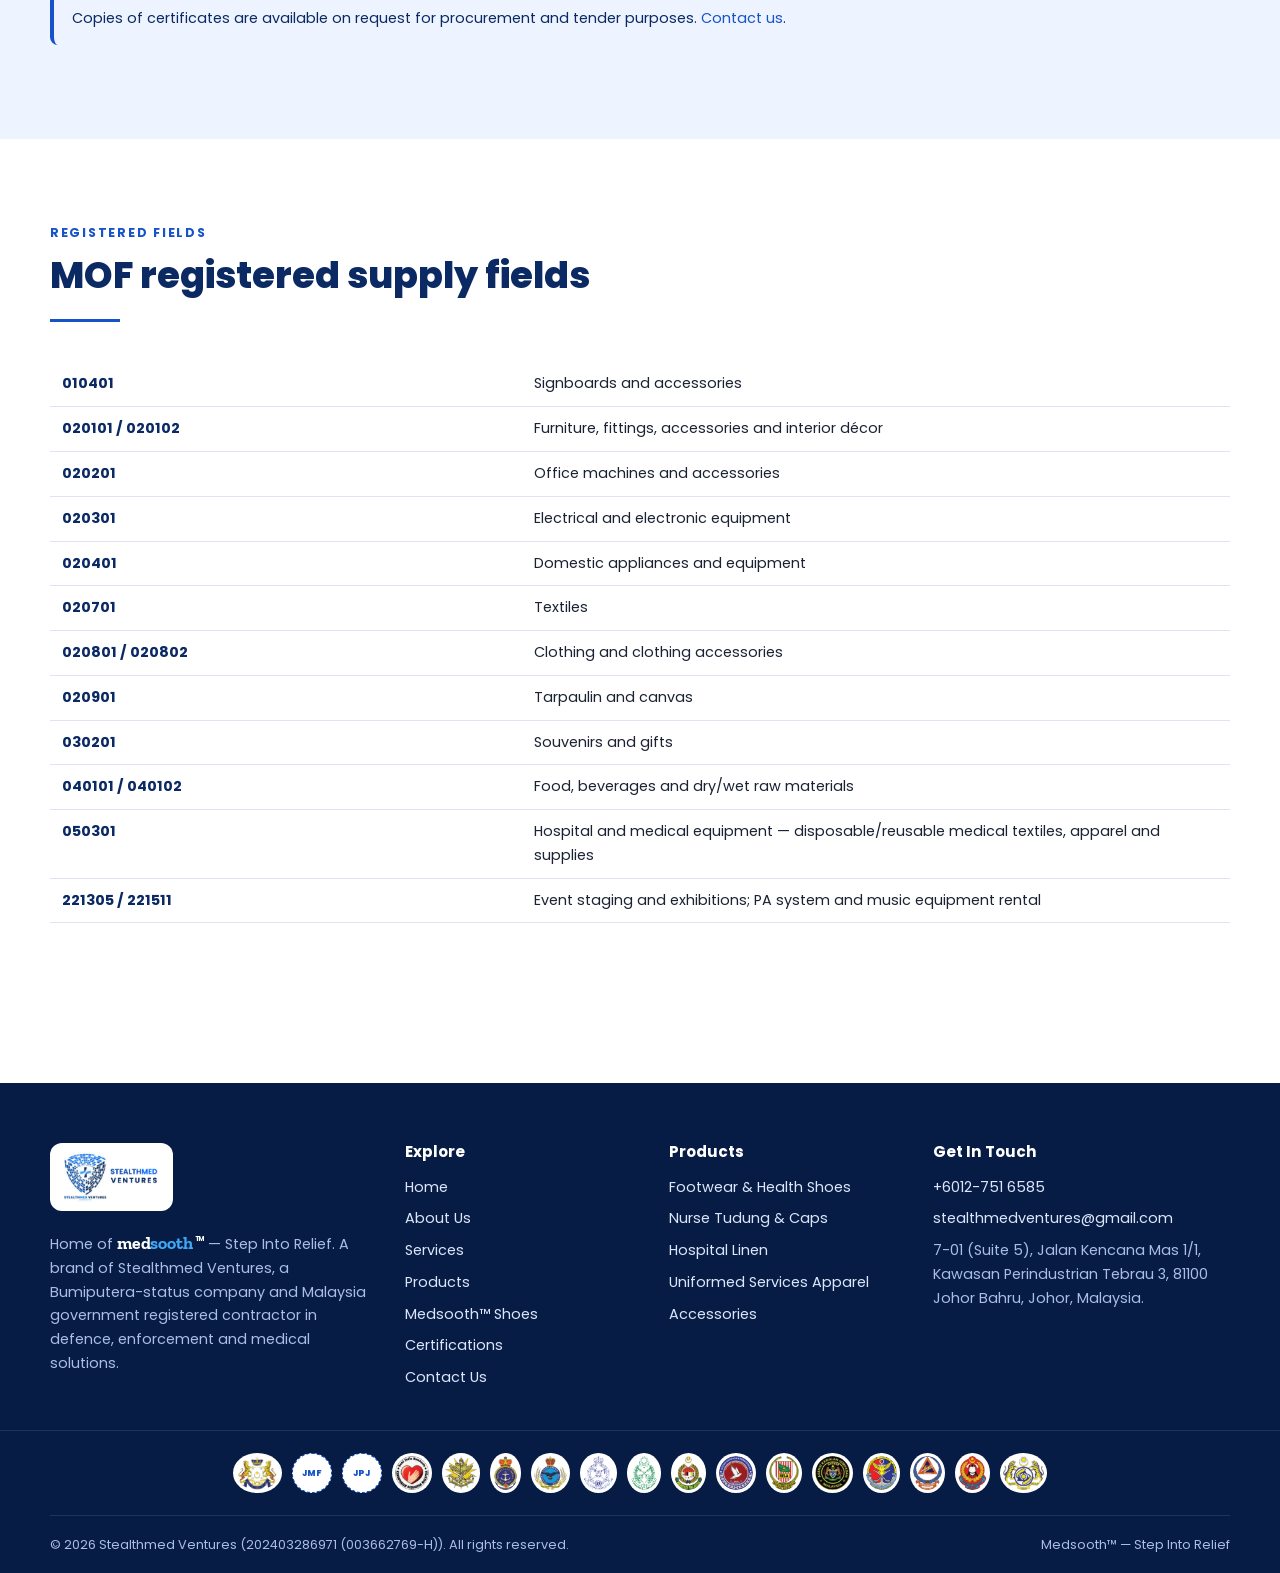
<file: certifications.html>
<!doctype html>
<html lang="en">
<head>
  <meta charset="utf-8">
  <meta name="viewport" content="width=device-width, initial-scale=1">
  <title>Certifications | Medsooth™ by Stealthmed Ventures</title>
  <meta name="description" content="Stealthmed Ventures registrations and certifications: SSM, Ministry of Finance, Bumiputera, JCCD and Tax Compliance Certificate.">
  <link rel="preconnect" href="https://fonts.googleapis.com">
  <link rel="preconnect" href="https://fonts.gstatic.com" crossorigin>
  <link href="https://fonts.googleapis.com/css2?family=Poppins:wght@400;500;600;700;800&family=Zilla+Slab:wght@600;700&display=swap" rel="stylesheet">
  <link rel="stylesheet" href="assets/css/style.css">
  <script src="assets/js/main.js" defer></script>
</head>
<body>
<div id="site-header"></div>

<main>
  <section class="page-hero">
    <div class="container">
      <div class="crumbs"><a href="index.html">Home</a> / Certifications</div>
      <h1>Our Certifications</h1>
      <p>Registered, certified and compliant — ready for government procurement.</p>
    </div>
  </section>

  <section class="section">
    <div class="container">
      <div class="cert-wall">
        <div class="cert"><img src="assets/logos/sirim.png" alt="SIRIM QAS"><span>SIRIM QAS International</span></div>
        <div class="cert"><img src="assets/logos/ssm.png" alt="SSM"><span>Suruhanjaya Syarikat Malaysia</span></div>
        <div class="cert"><img src="assets/logos/mof.png" alt="MOF"><span>Ministry of Finance Malaysia</span></div>
        <div class="cert"><img src="assets/logos/myipo.png" alt="MyIPO"><span>Perbadanan Harta Intelek Malaysia</span></div>
        <div class="cert"><img src="assets/logos/stride.png" alt="STRIDE"><span>STRIDE, Ministry of Defence</span></div>
      </div>
    </div>
  </section>

  <section class="section section--ice">
    <div class="container">
      <div class="section-head">
        <span class="eyebrow">Registrations</span>
        <h2>Company registrations</h2>
        <hr class="rule">
      </div>
      <div class="grid grid-3">
        <div class="card"><span class="num">01</span><h3>SSM Certificate</h3><p>Registered under the Registration of Businesses Act 1956.<br><strong>No. 202403286971 (003662769-H)</strong><br>Valid until 31 October 2027.</p></div>
        <div class="card"><span class="num">02</span><h3>MOF Certificate</h3><p>Registered with the Ministry of Finance Malaysia as a supplier.<br><strong>No. K98375001744070434</strong><br>Valid 20/01/2025 – 19/01/2028.</p></div>
        <div class="card"><span class="num">03</span><h3>Bumiputera Certificate</h3><p>Bumiputera status company recognised for government procurement.</p></div>
        <div class="card"><span class="num">04</span><h3>JCCD Certificate</h3><p>Sijil Kontraktor Johor, Johor Centre for Construction Development.<br><strong>No. JCCD/SKJ/25/02/00032</strong><br>Valid until 17 February 2028.</p></div>
        <div class="card"><span class="num">05</span><h3>Tax Compliance Certificate (TCC)</h3><p>Issued by Lembaga Hasil Dalam Negeri (LHDN) for government procurement applications.</p></div>
        <div class="card"><span class="num">06</span><h3>Medsooth™ Trademark</h3><p>Medsooth™ is a trademark of Stealthmed Ventures.</p></div>
      </div>
      <p class="note" style="margin-top:28px">Copies of certificates are available on request for procurement and tender purposes. <a href="contact.html">Contact us</a>.</p>
    </div>
  </section>

  <section class="section">
    <div class="container">
      <div class="section-head">
        <span class="eyebrow">Registered Fields</span>
        <h2>MOF registered supply fields</h2>
        <hr class="rule">
      </div>
      <table class="spec-table">
        <tr><th>010401</th><td>Signboards and accessories</td></tr>
        <tr><th>020101 / 020102</th><td>Furniture, fittings, accessories and interior décor</td></tr>
        <tr><th>020201</th><td>Office machines and accessories</td></tr>
        <tr><th>020301</th><td>Electrical and electronic equipment</td></tr>
        <tr><th>020401</th><td>Domestic appliances and equipment</td></tr>
        <tr><th>020701</th><td>Textiles</td></tr>
        <tr><th>020801 / 020802</th><td>Clothing and clothing accessories</td></tr>
        <tr><th>020901</th><td>Tarpaulin and canvas</td></tr>
        <tr><th>030201</th><td>Souvenirs and gifts</td></tr>
        <tr><th>040101 / 040102</th><td>Food, beverages and dry/wet raw materials</td></tr>
        <tr><th>050301</th><td>Hospital and medical equipment — disposable/reusable medical textiles, apparel and supplies</td></tr>
        <tr><th>221305 / 221511</th><td>Event staging and exhibitions; PA system and music equipment rental</td></tr>
      </table>
    </div>
  </section>
</main>

<div id="site-footer"></div>
</body>
</html>
</file>
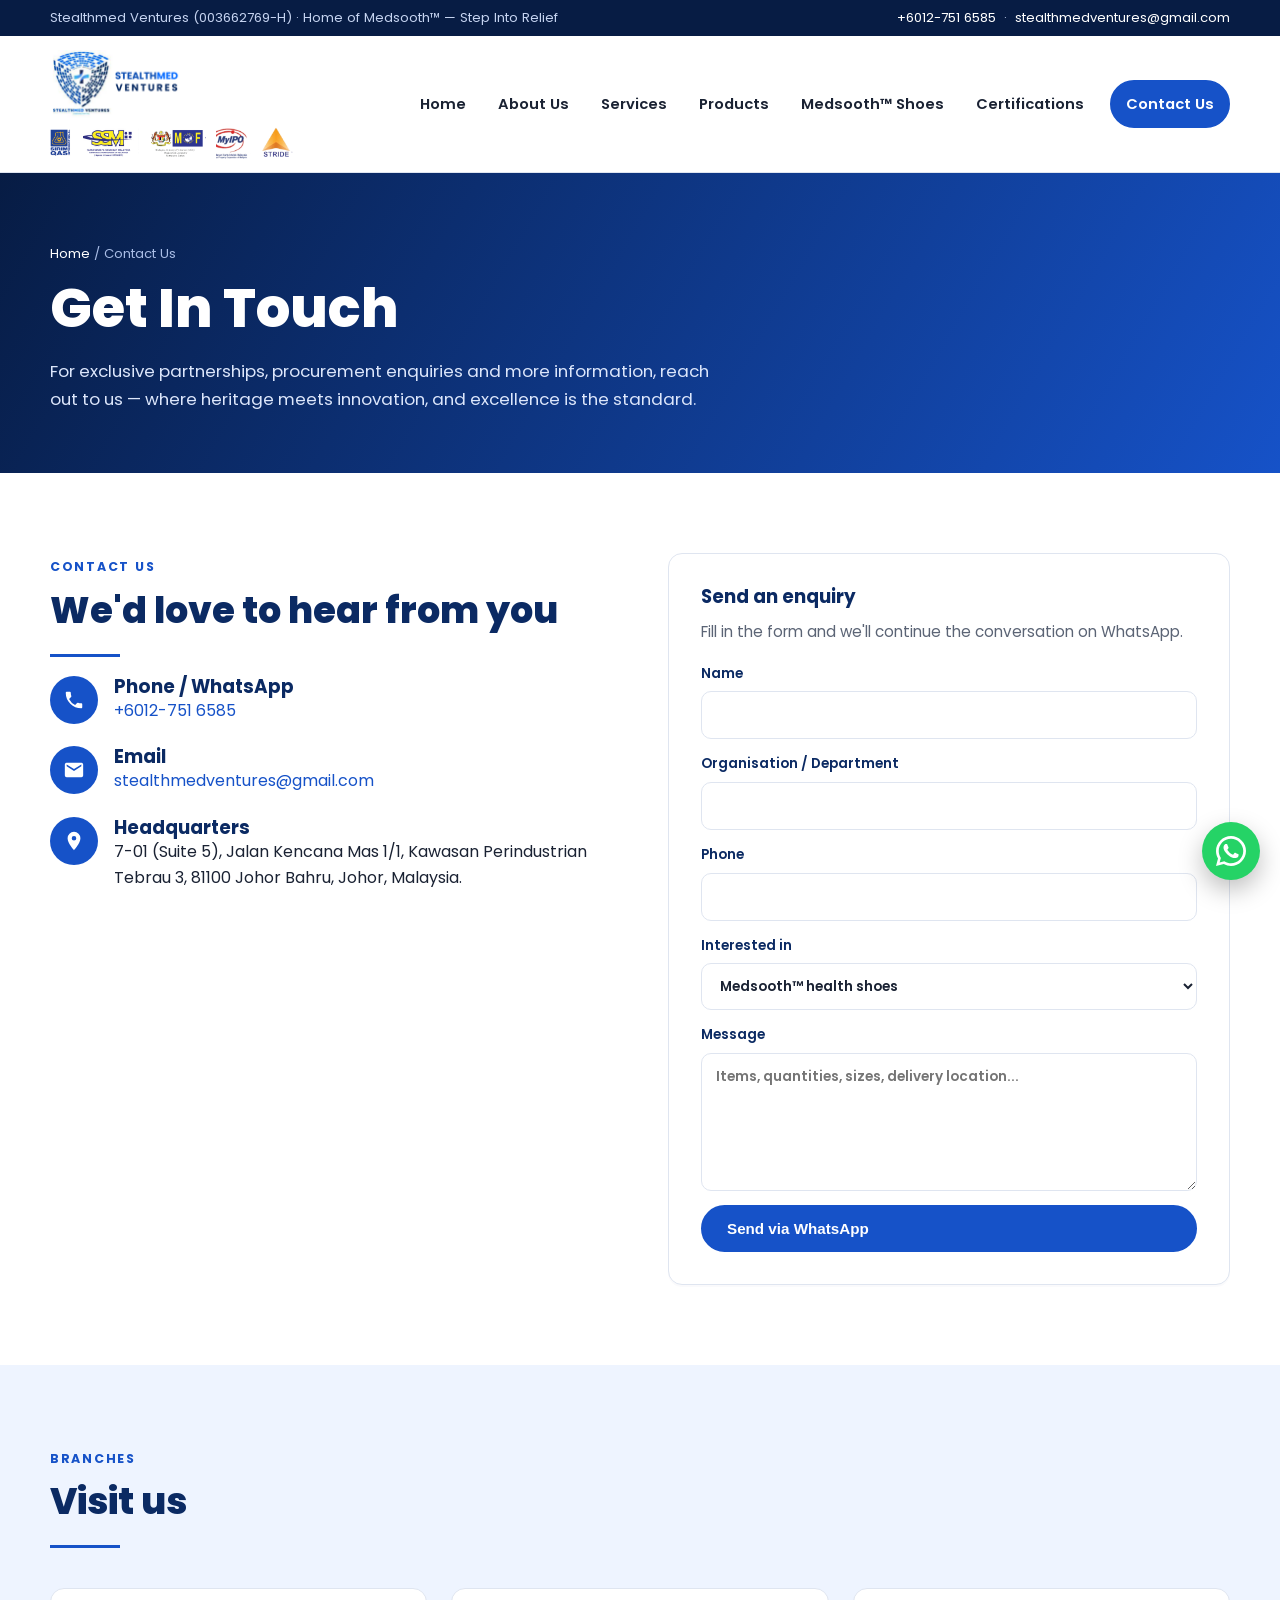
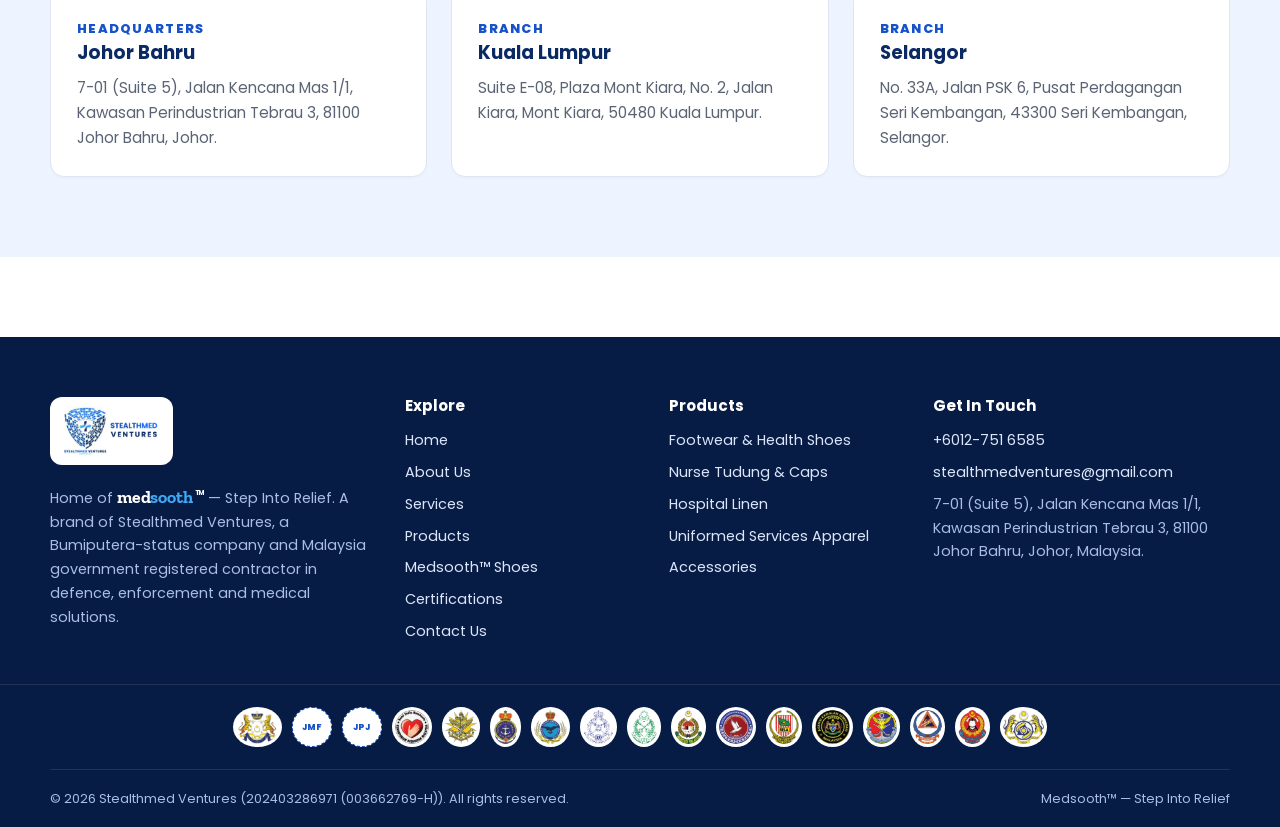
<file: contact.html>
<!doctype html>
<html lang="en">
<head>
  <meta charset="utf-8">
  <meta name="viewport" content="width=device-width, initial-scale=1">
  <title>Contact Us | Medsooth™ by Stealthmed Ventures</title>
  <meta name="description" content="Contact Stealthmed Ventures for Medsooth™ health shoes, uniforms and procurement enquiries. Johor Bahru HQ, Mont Kiara and Seri Kembangan branches.">
  <link rel="preconnect" href="https://fonts.googleapis.com">
  <link rel="preconnect" href="https://fonts.gstatic.com" crossorigin>
  <link href="https://fonts.googleapis.com/css2?family=Poppins:wght@400;500;600;700;800&family=Zilla+Slab:wght@600;700&display=swap" rel="stylesheet">
  <link rel="stylesheet" href="assets/css/style.css">
  <script src="assets/js/main.js" defer></script>
</head>
<body>
<div id="site-header"></div>

<main>
  <section class="page-hero">
    <div class="container">
      <div class="crumbs"><a href="index.html">Home</a> / Contact Us</div>
      <h1>Get In Touch</h1>
      <p>For exclusive partnerships, procurement enquiries and more information, reach out to us — where heritage meets innovation, and excellence is the standard.</p>
    </div>
  </section>

  <section class="section">
    <div class="container split" style="align-items:start">
      <div>
        <span class="eyebrow">Contact Us</span>
        <h2>We'd love to hear from you</h2>
        <hr class="rule">
        <div class="grid" style="gap:22px;margin-bottom:30px">
          <div class="contact-card">
            <div class="ic"><svg viewBox="0 0 24 24" fill="currentColor"><path d="M6.6 10.8a15.1 15.1 0 0 0 6.6 6.6l2.2-2.2a1 1 0 0 1 1-.25 11.4 11.4 0 0 0 3.6.57 1 1 0 0 1 1 1V20a1 1 0 0 1-1 1A17 17 0 0 1 3 4a1 1 0 0 1 1-1h3.5a1 1 0 0 1 1 1c0 1.25.2 2.45.57 3.6a1 1 0 0 1-.25 1z"/></svg></div>
            <div><h3 style="margin:0">Phone / WhatsApp</h3><a href="tel:+60127516585" data-site="phone">+6012-751 6585</a></div>
          </div>
          <div class="contact-card">
            <div class="ic"><svg viewBox="0 0 24 24" fill="currentColor"><path d="M20 4H4a2 2 0 0 0-2 2v12a2 2 0 0 0 2 2h16a2 2 0 0 0 2-2V6a2 2 0 0 0-2-2zm0 4-8 5-8-5V6l8 5 8-5z"/></svg></div>
            <div><h3 style="margin:0">Email</h3><a href="mailto:stealthmedventures@gmail.com" data-site="email">stealthmedventures@gmail.com</a></div>
          </div>
          <div class="contact-card">
            <div class="ic"><svg viewBox="0 0 24 24" fill="currentColor"><path d="M12 2a7 7 0 0 0-7 7c0 5.25 7 13 7 13s7-7.75 7-13a7 7 0 0 0-7-7zm0 9.5A2.5 2.5 0 1 1 12 6.5a2.5 2.5 0 0 1 0 5z"/></svg></div>
            <div><h3 style="margin:0">Headquarters</h3><p style="margin:0">7-01 (Suite 5), Jalan Kencana Mas 1/1, Kawasan Perindustrian Tebrau 3, 81100 Johor Bahru, Johor, Malaysia.</p></div>
          </div>
        </div>
        <iframe class="map-embed" title="Stealthmed Ventures, Johor Bahru" loading="lazy" referrerpolicy="no-referrer-when-downgrade"
          src="https://www.google.com/maps?q=Jalan+Kencana+Mas+1%2F1+Kawasan+Perindustrian+Tebrau+3+81100+Johor+Bahru&output=embed"></iframe>
      </div>

      <div class="card" style="padding:32px">
        <h3>Send an enquiry</h3>
        <p style="margin-bottom:18px">Fill in the form and we'll continue the conversation on WhatsApp.</p>
        <form class="form" id="enquiry-form">
          <label>Name<input name="name" required autocomplete="name"></label>
          <label>Organisation / Department<input name="org" autocomplete="organization"></label>
          <label>Phone<input name="phone" type="tel" required autocomplete="tel"></label>
          <label>Interested in
            <select name="category">
              <option>Medsooth™ health shoes</option>
              <option>Nurse tudung &amp; caps</option>
              <option>Ministry of Health apparel &amp; kit</option>
              <option>Textiles &amp; fabrics</option>
              <option>Hospital / medical equipment &amp; supplies</option>
              <option>Hospital linen</option>
              <option>Uniformed services tudung</option>
              <option>Uniformed services footwear &amp; boots</option>
              <option>Uniformed services apparel &amp; accessories</option>
              <option>Other</option>
            </select>
          </label>
          <label>Message<textarea name="message" rows="5" required placeholder="Items, quantities, sizes, delivery location..."></textarea></label>
          <button class="btn" type="submit">Send via WhatsApp</button>
        </form>
      </div>
    </div>
  </section>

  <section class="section section--ice">
    <div class="container">
      <div class="section-head">
        <span class="eyebrow">Branches</span>
        <h2>Visit us</h2>
        <hr class="rule">
      </div>
      <div class="grid grid-3">
        <div class="card"><span class="num">HEADQUARTERS</span><h3>Johor Bahru</h3><p>7-01 (Suite 5), Jalan Kencana Mas 1/1, Kawasan Perindustrian Tebrau 3, 81100 Johor Bahru, Johor.</p></div>
        <div class="card"><span class="num">BRANCH</span><h3>Kuala Lumpur</h3><p>Suite E-08, Plaza Mont Kiara, No. 2, Jalan Kiara, Mont Kiara, 50480 Kuala Lumpur.</p></div>
        <div class="card"><span class="num">BRANCH</span><h3>Selangor</h3><p>No. 33A, Jalan PSK 6, Pusat Perdagangan Seri Kembangan, 43300 Seri Kembangan, Selangor.</p></div>
      </div>
    </div>
  </section>
</main>

<div id="site-footer"></div>
</body>
</html>
</file>
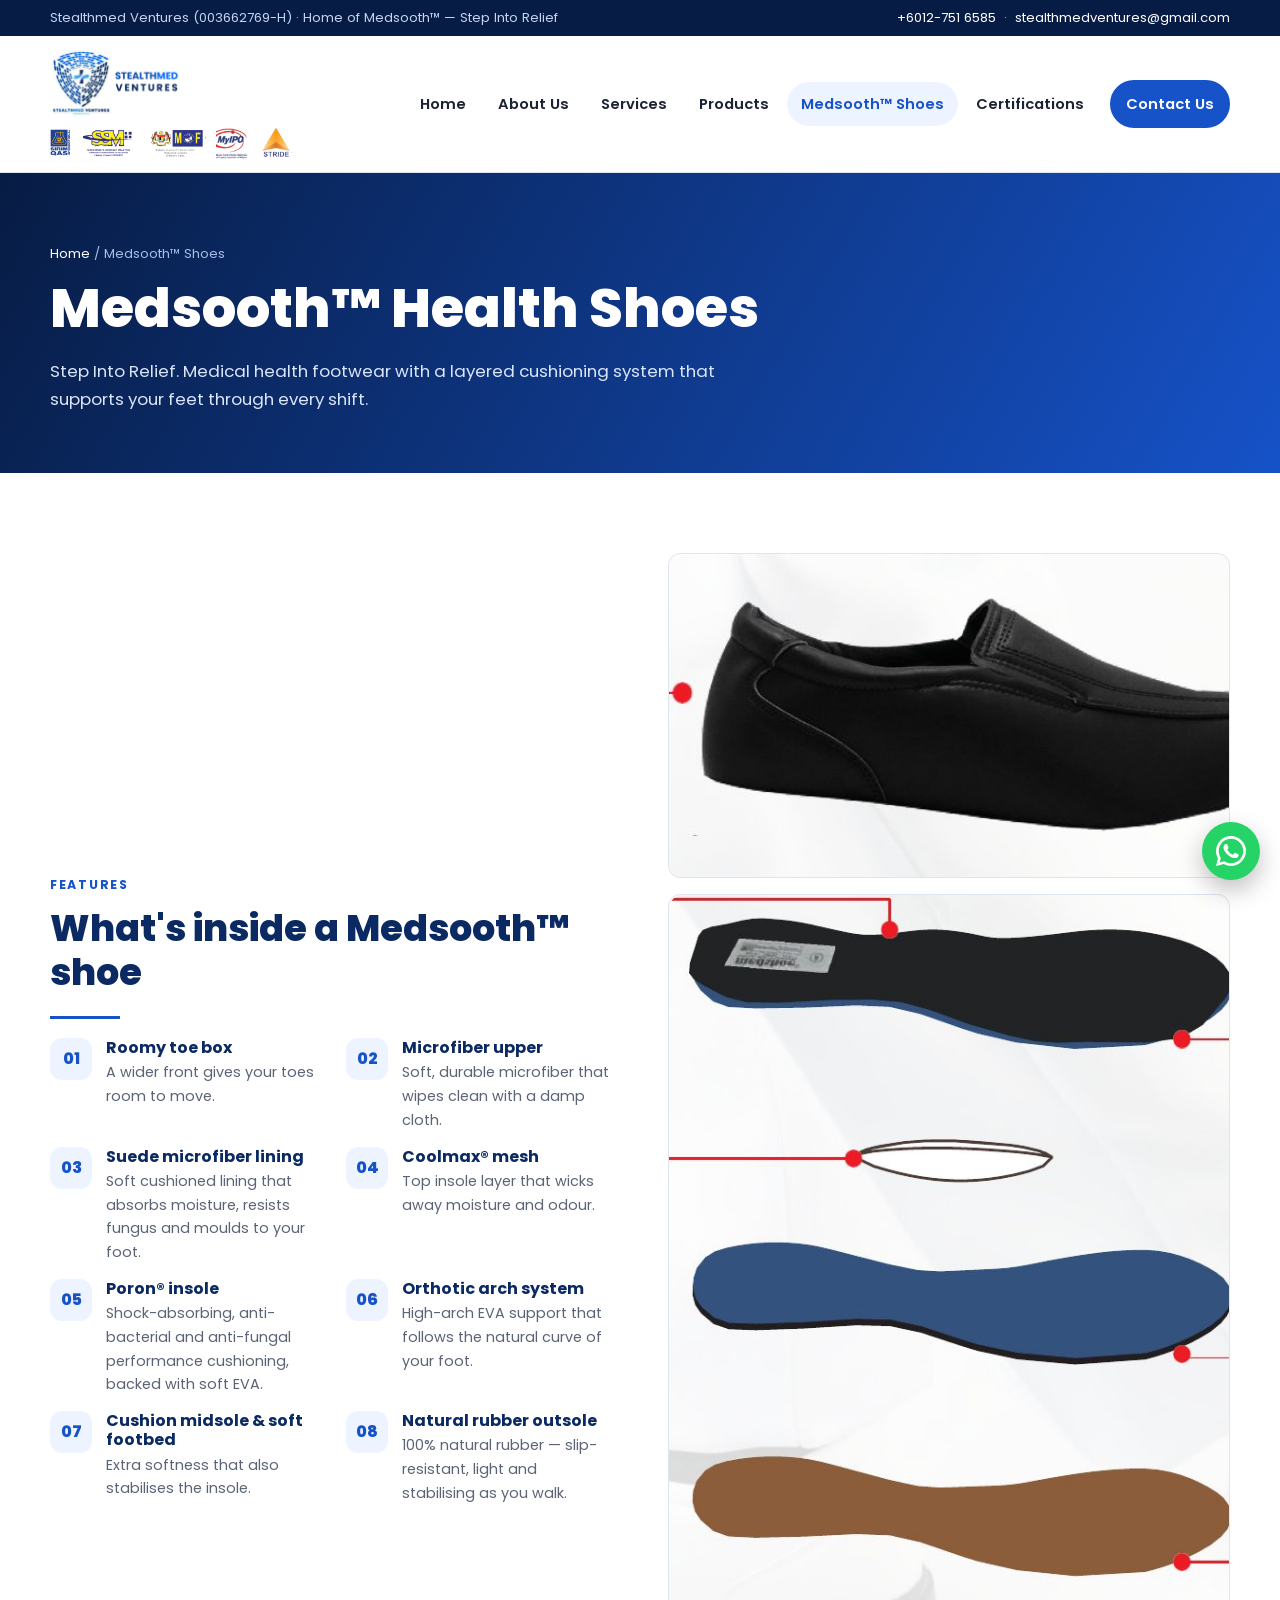
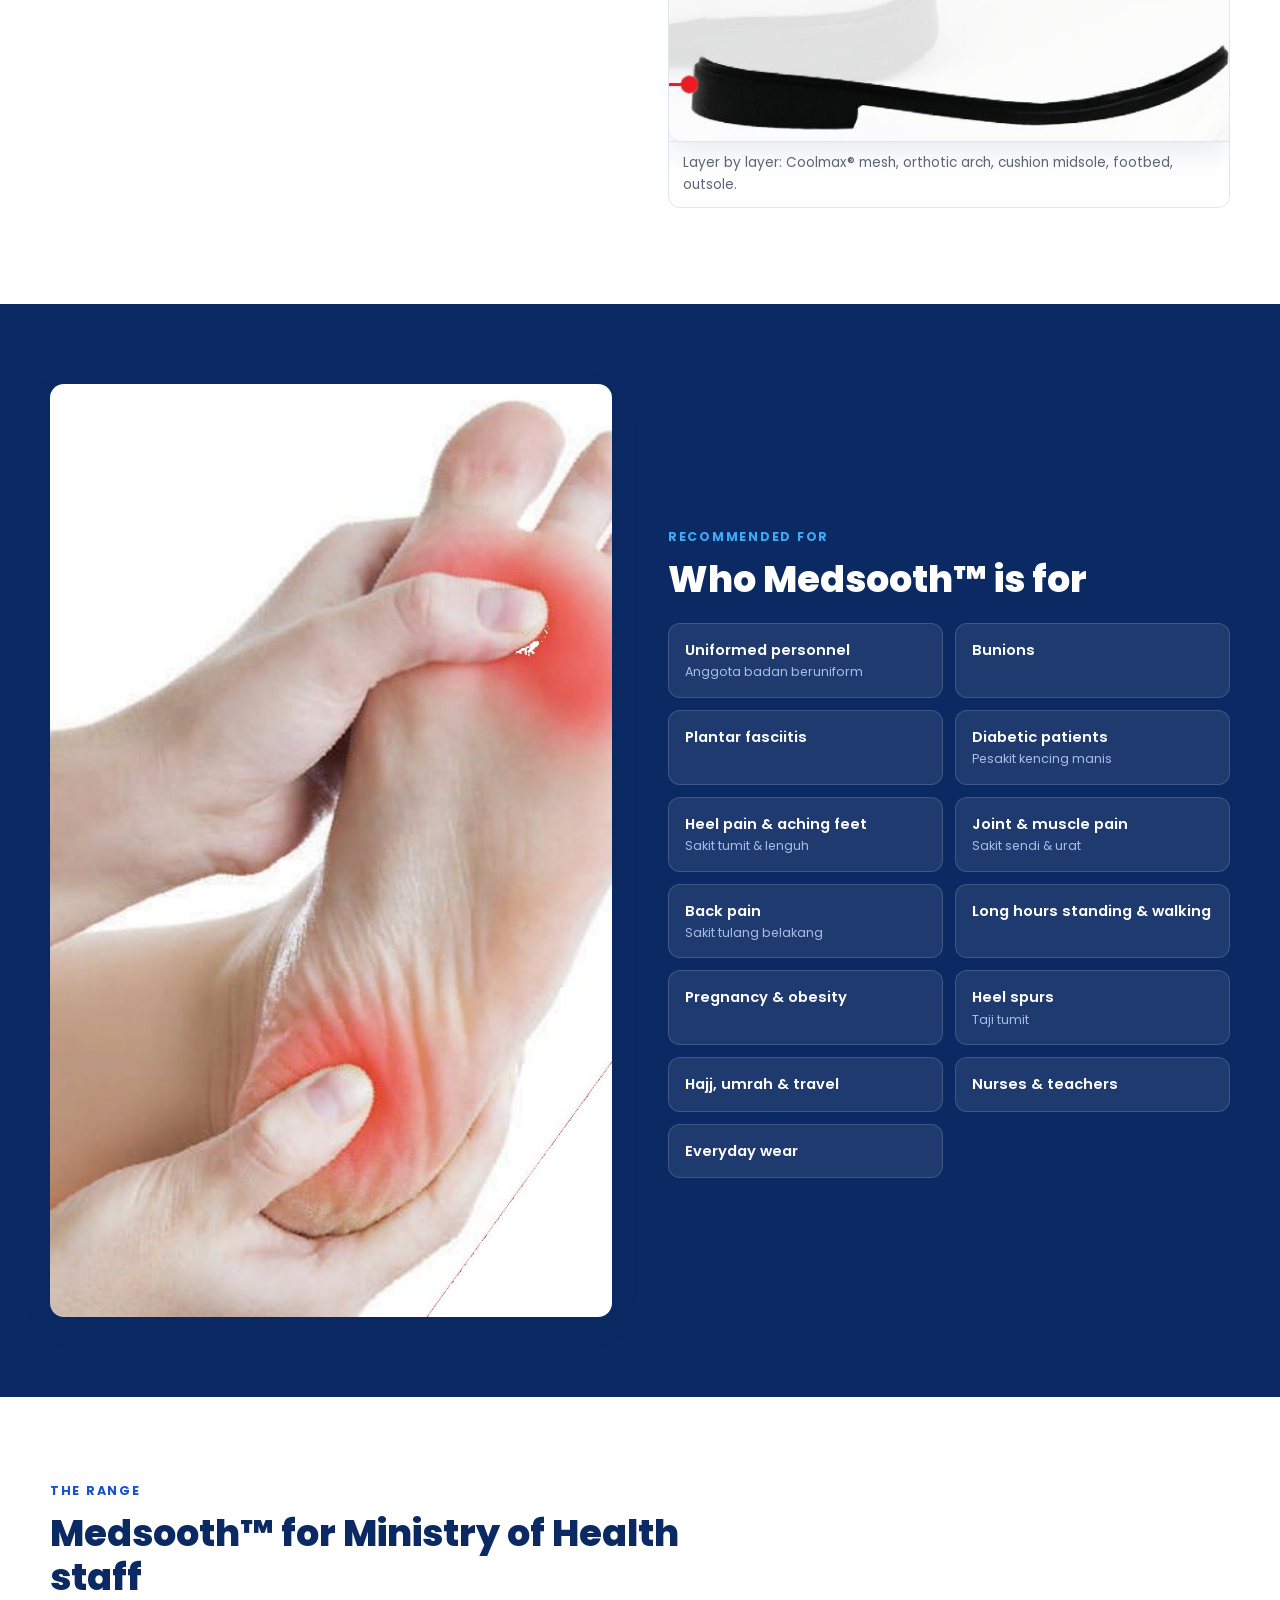
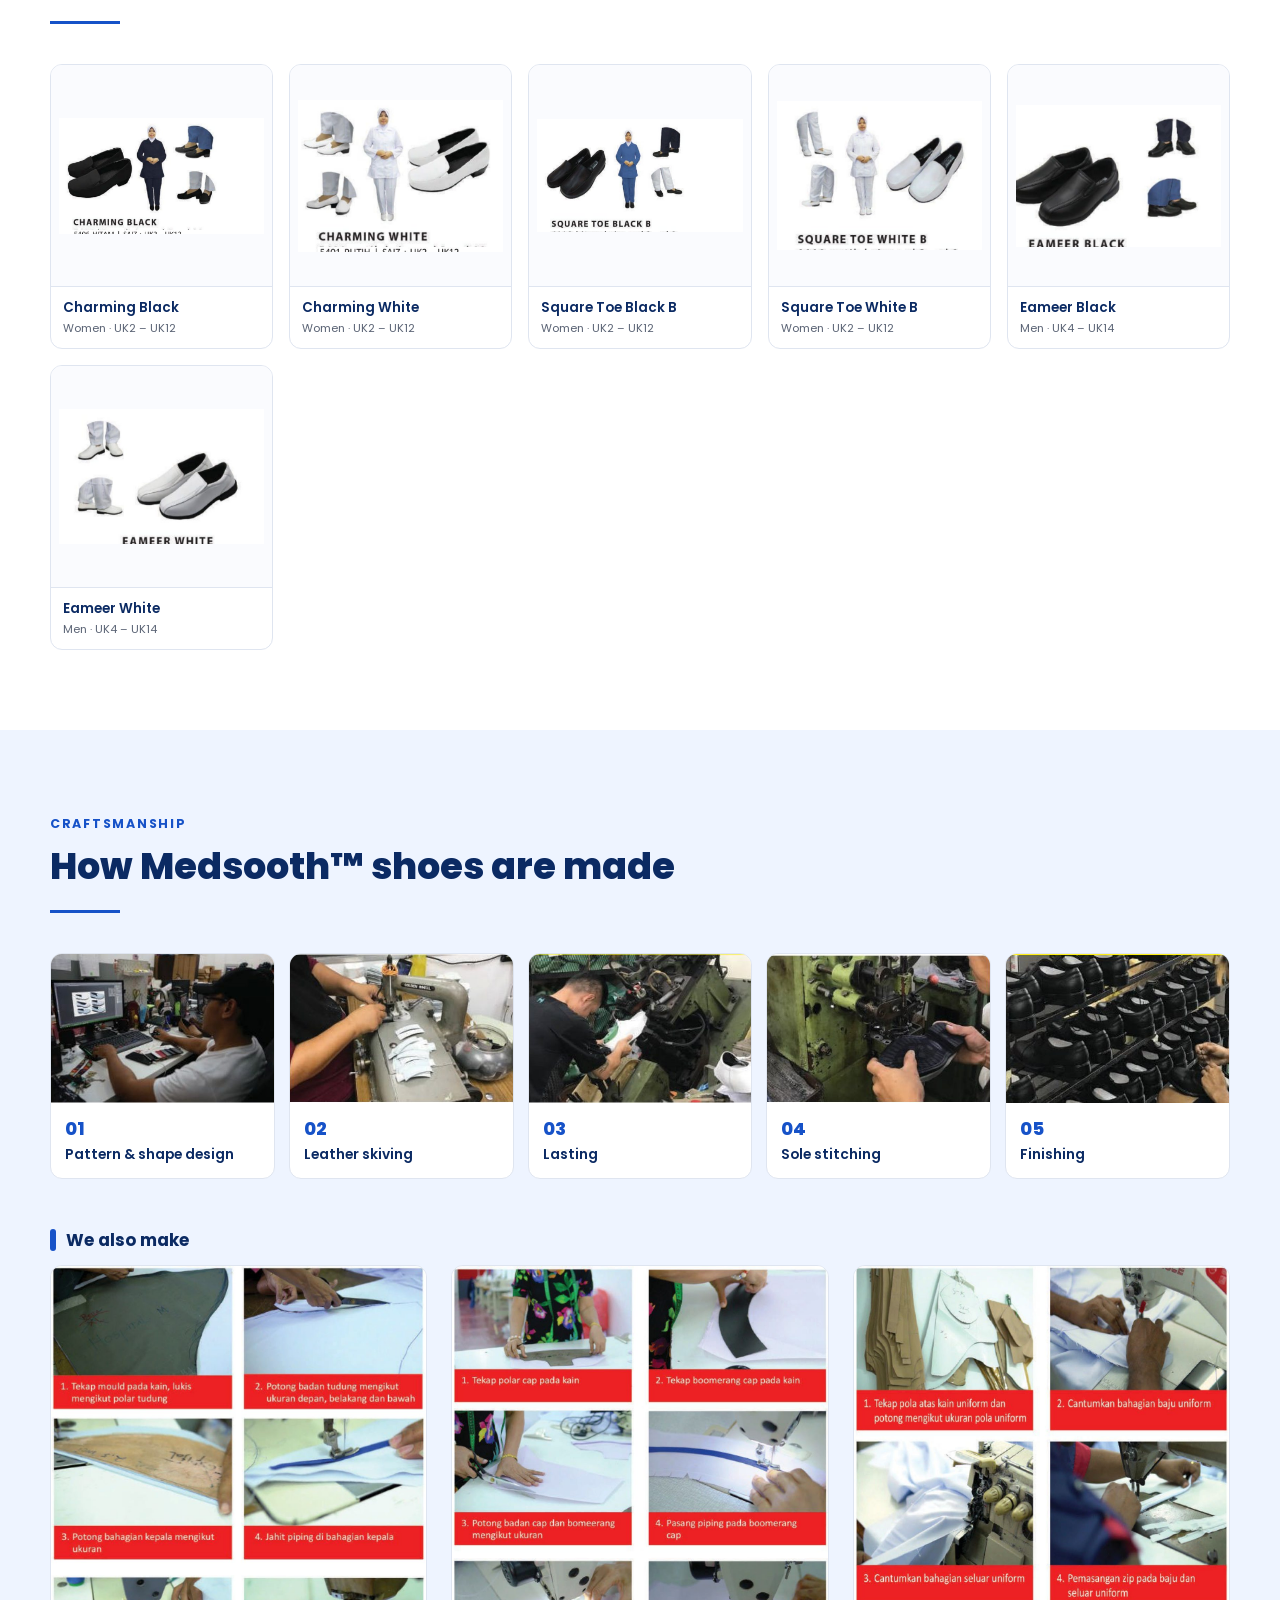
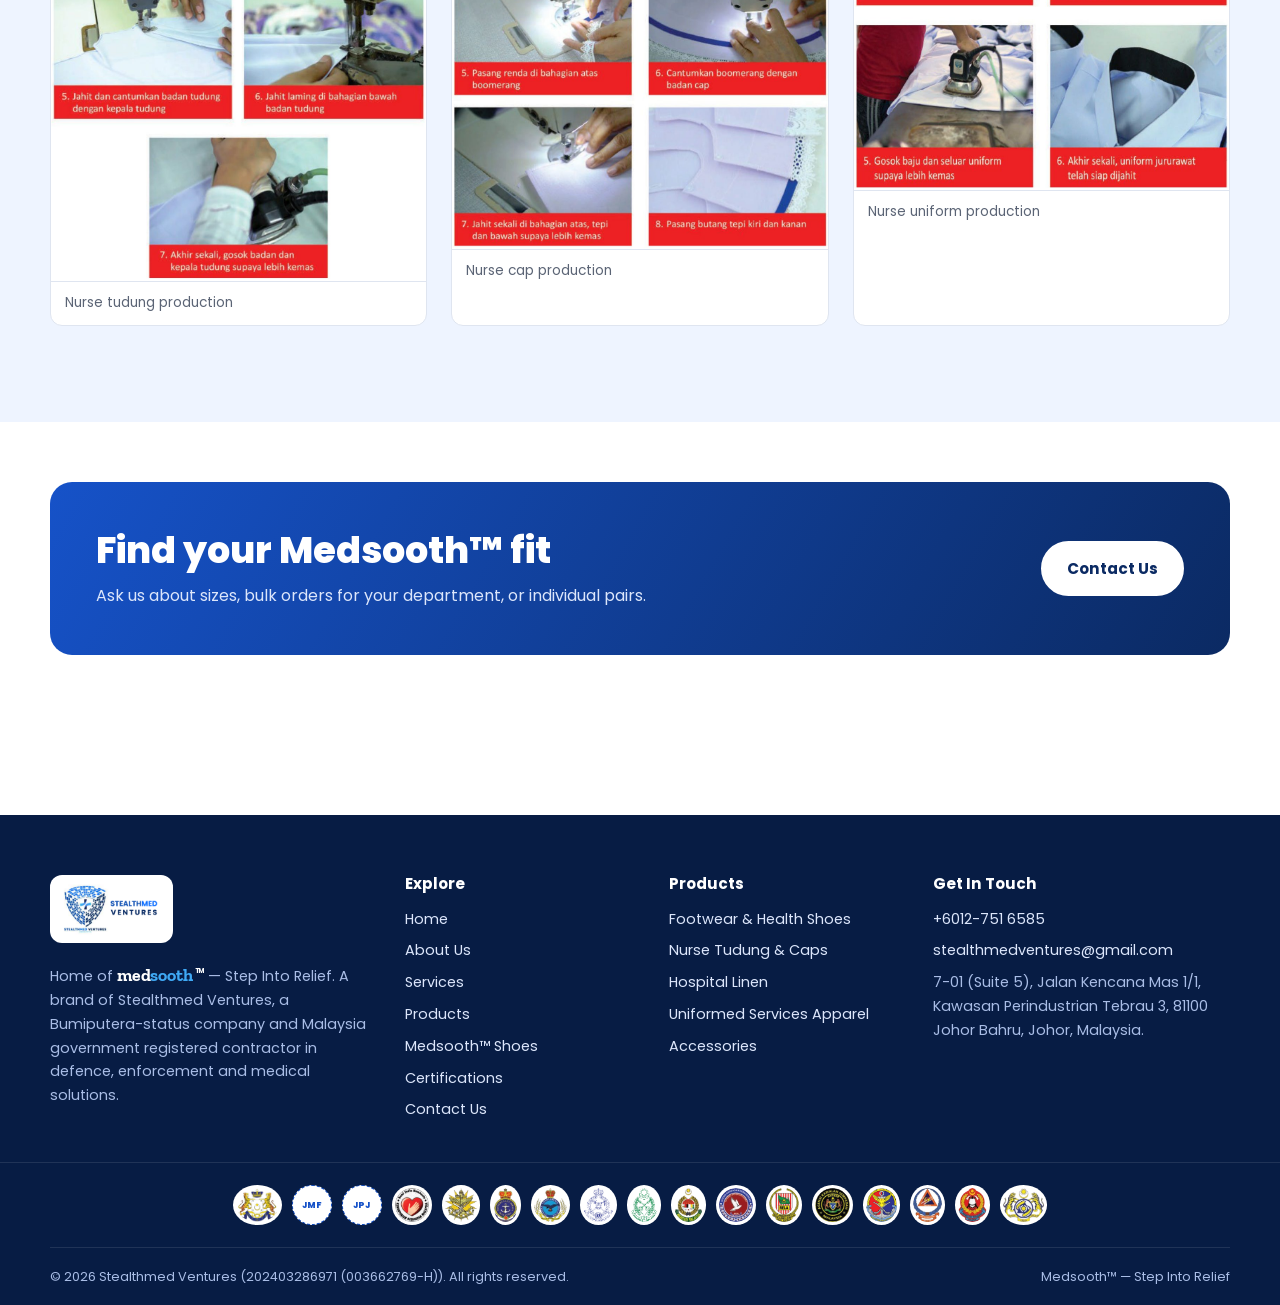
<file: medsooth.html>
<!doctype html>
<html lang="en">
<head>
  <meta charset="utf-8">
  <meta name="viewport" content="width=device-width, initial-scale=1">
  <title>Medsooth™ Health Shoes | Step Into Relief</title>
  <meta name="description" content="Medsooth™ medical health footwear: Poron® insole, Coolmax® mesh, orthotic arch system and natural rubber outsole. Recommended for plantar fasciitis, heel spurs, diabetes and long hours on your feet.">
  <link rel="preconnect" href="https://fonts.googleapis.com">
  <link rel="preconnect" href="https://fonts.gstatic.com" crossorigin>
  <link href="https://fonts.googleapis.com/css2?family=Poppins:wght@400;500;600;700;800&family=Zilla+Slab:wght@600;700&display=swap" rel="stylesheet">
  <link rel="stylesheet" href="assets/css/style.css">
  <script src="assets/js/main.js" defer></script>
</head>
<body>
<div id="site-header"></div>

<main>
  <section class="page-hero">
    <div class="container">
      <div class="crumbs"><a href="index.html">Home</a> / Medsooth™ Shoes</div>
      <h1>Medsooth™ Health Shoes</h1>
      <p>Step Into Relief. Medical health footwear with a layered cushioning system that supports your feet through every shift.</p>
    </div>
  </section>

  <section class="section">
    <div class="container split">
      <div>
        <span class="eyebrow">Features</span>
        <h2>What's inside a Medsooth™ shoe</h2>
        <hr class="rule">
        <div class="feature-list">
          <div class="feature"><div class="ic">01</div><div><h4>Roomy toe box</h4><p>A wider front gives your toes room to move.</p></div></div>
          <div class="feature"><div class="ic">02</div><div><h4>Microfiber upper</h4><p>Soft, durable microfiber that wipes clean with a damp cloth.</p></div></div>
          <div class="feature"><div class="ic">03</div><div><h4>Suede microfiber lining</h4><p>Soft cushioned lining that absorbs moisture, resists fungus and moulds to your foot.</p></div></div>
          <div class="feature"><div class="ic">04</div><div><h4>Coolmax® mesh</h4><p>Top insole layer that wicks away moisture and odour.</p></div></div>
          <div class="feature"><div class="ic">05</div><div><h4>Poron® insole</h4><p>Shock-absorbing, anti-bacterial and anti-fungal performance cushioning, backed with soft EVA.</p></div></div>
          <div class="feature"><div class="ic">06</div><div><h4>Orthotic arch system</h4><p>High-arch EVA support that follows the natural curve of your foot.</p></div></div>
          <div class="feature"><div class="ic">07</div><div><h4>Cushion midsole &amp; soft footbed</h4><p>Extra softness that also stabilises the insole.</p></div></div>
          <div class="feature"><div class="ic">08</div><div><h4>Natural rubber outsole</h4><p>100% natural rubber — slip-resistant, light and stabilising as you walk.</p></div></div>
        </div>
      </div>
      <div>
        <figure class="prod-wide" style="margin-bottom:16px"><img src="assets/products/medsooth-shoe.jpg" alt="Medsooth shoe"></figure>
        <figure class="prod-wide"><img src="assets/products/medsooth-layers.jpg" alt="Medsooth insole layers"><figcaption>Layer by layer: Coolmax® mesh, orthotic arch, cushion midsole, footbed, outsole.</figcaption></figure>
      </div>
    </div>
  </section>

  <section class="section section--navy">
    <div class="container split">
      <img src="assets/img/foot-pain.jpg" alt="Foot pain">
      <div>
        <span class="eyebrow">Recommended For</span>
        <h2>Who Medsooth™ is for</h2>
        <div class="cond-grid" style="margin-top:20px">
          <div class="cond">Uniformed personnel<small>Anggota badan beruniform</small></div>
          <div class="cond">Bunions</div>
          <div class="cond">Plantar fasciitis</div>
          <div class="cond">Diabetic patients<small>Pesakit kencing manis</small></div>
          <div class="cond">Heel pain &amp; aching feet<small>Sakit tumit &amp; lenguh</small></div>
          <div class="cond">Joint &amp; muscle pain<small>Sakit sendi &amp; urat</small></div>
          <div class="cond">Back pain<small>Sakit tulang belakang</small></div>
          <div class="cond">Long hours standing &amp; walking</div>
          <div class="cond">Pregnancy &amp; obesity</div>
          <div class="cond">Heel spurs<small>Taji tumit</small></div>
          <div class="cond">Hajj, umrah &amp; travel</div>
          <div class="cond">Nurses &amp; teachers</div>
          <div class="cond">Everyday wear</div>
        </div>
      </div>
    </div>
  </section>

  <section class="section">
    <div class="container">
      <div class="section-head">
        <span class="eyebrow">The Range</span>
        <h2>Medsooth™ for Ministry of Health staff</h2>
        <hr class="rule">
      </div>
      <div class="prod-grid">
        <figure class="prod"><img src="assets/products/kkm-charming-black.jpg" alt="Charming Black" loading="lazy"><figcaption>Charming Black<small>Women · UK2 – UK12</small></figcaption></figure>
        <figure class="prod"><img src="assets/products/kkm-charming-white.jpg" alt="Charming White" loading="lazy"><figcaption>Charming White<small>Women · UK2 – UK12</small></figcaption></figure>
        <figure class="prod"><img src="assets/products/kkm-square-black.jpg" alt="Square Toe Black B" loading="lazy"><figcaption>Square Toe Black B<small>Women · UK2 – UK12</small></figcaption></figure>
        <figure class="prod"><img src="assets/products/kkm-square-white.jpg" alt="Square Toe White B" loading="lazy"><figcaption>Square Toe White B<small>Women · UK2 – UK12</small></figcaption></figure>
        <figure class="prod"><img src="assets/products/kkm-eameer-black.jpg" alt="Eameer Black" loading="lazy"><figcaption>Eameer Black<small>Men · UK4 – UK14</small></figcaption></figure>
        <figure class="prod"><img src="assets/products/kkm-eameer-white.jpg" alt="Eameer White" loading="lazy"><figcaption>Eameer White<small>Men · UK4 – UK14</small></figcaption></figure>
      </div>
    </div>
  </section>

  <section class="section section--ice">
    <div class="container">
      <div class="section-head">
        <span class="eyebrow">Craftsmanship</span>
        <h2>How Medsooth™ shoes are made</h2>
        <hr class="rule">
      </div>
      <div class="steps">
        <div class="step"><img src="assets/process/shoe-1.jpg" alt="" loading="lazy"><div>Pattern &amp; shape design</div></div>
        <div class="step"><img src="assets/process/shoe-2.jpg" alt="" loading="lazy"><div>Leather skiving</div></div>
        <div class="step"><img src="assets/process/shoe-3.jpg" alt="" loading="lazy"><div>Lasting</div></div>
        <div class="step"><img src="assets/process/shoe-4.jpg" alt="" loading="lazy"><div>Sole stitching</div></div>
        <div class="step"><img src="assets/process/shoe-5.jpg" alt="" loading="lazy"><div>Finishing</div></div>
      </div>

      <h3 class="prod-sub" style="margin-top:50px">We also make</h3>
      <div class="grid grid-3">
        <figure class="prod-wide"><img src="assets/process/tudung.jpg" alt="Nurse tudung production" loading="lazy"><figcaption>Nurse tudung production</figcaption></figure>
        <figure class="prod-wide"><img src="assets/process/topi.jpg" alt="Nurse cap production" loading="lazy"><figcaption>Nurse cap production</figcaption></figure>
        <figure class="prod-wide"><img src="assets/process/uniform.jpg" alt="Nurse uniform production" loading="lazy"><figcaption>Nurse uniform production</figcaption></figure>
      </div>
    </div>
  </section>

  <section class="section" style="padding-top:60px">
    <div class="container">
      <div class="cta">
        <div>
          <h2>Find your Medsooth™ fit</h2>
          <p>Ask us about sizes, bulk orders for your department, or individual pairs.</p>
        </div>
        <a class="btn btn--light" href="contact.html">Contact Us</a>
      </div>
    </div>
  </section>
</main>

<div id="site-footer"></div>
</body>
</html>
</file>
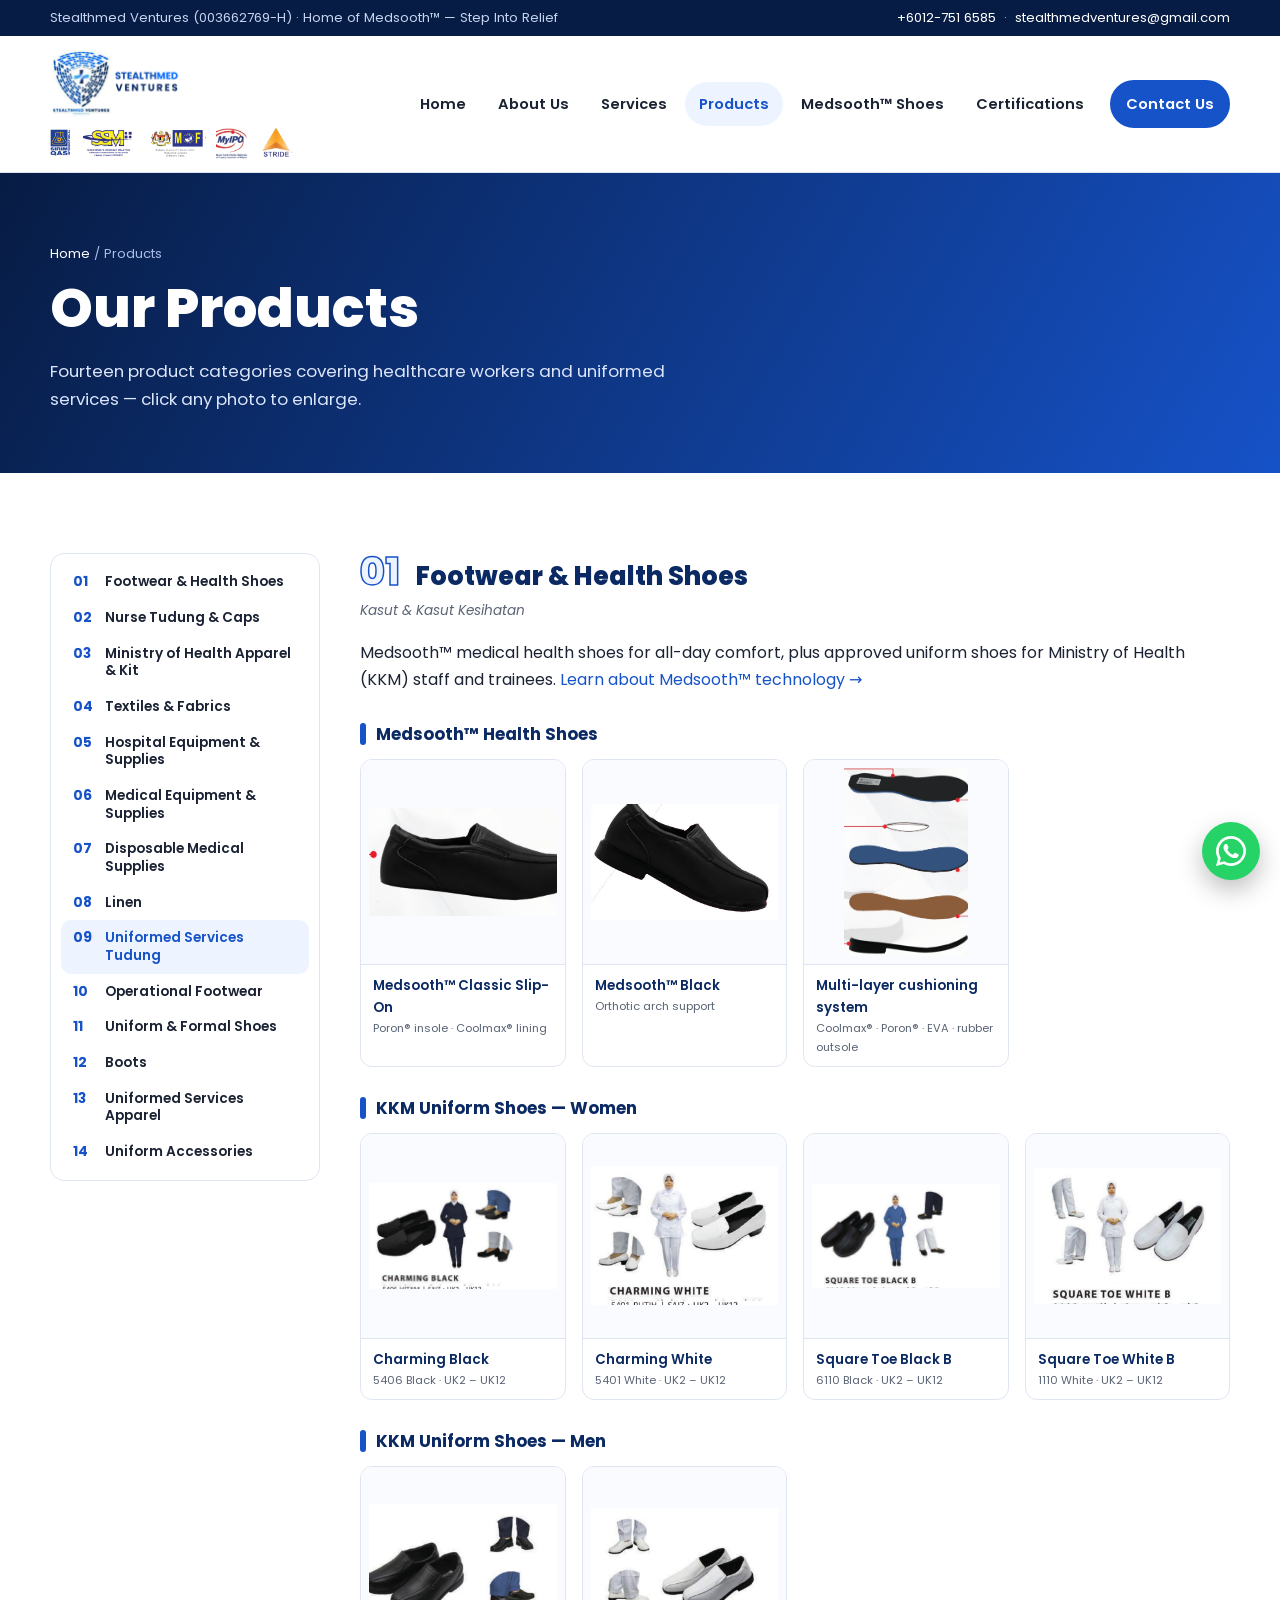
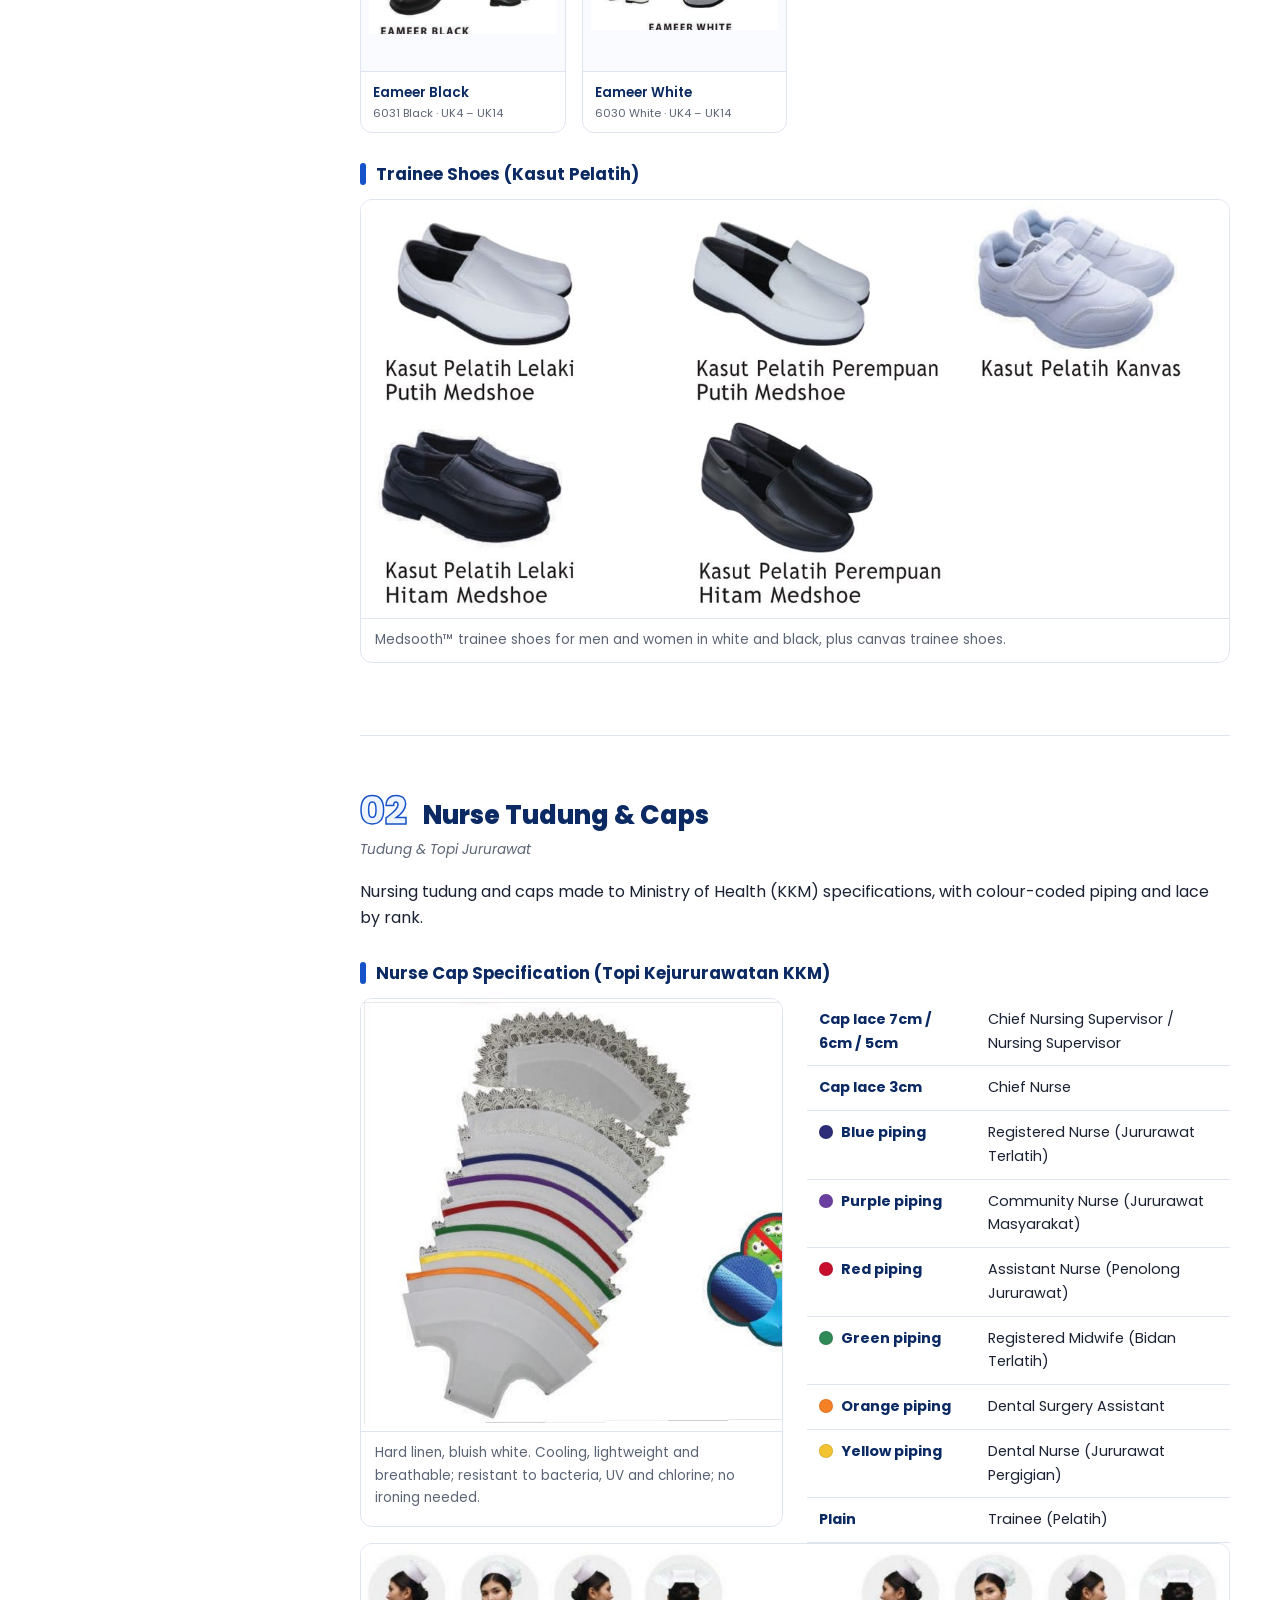
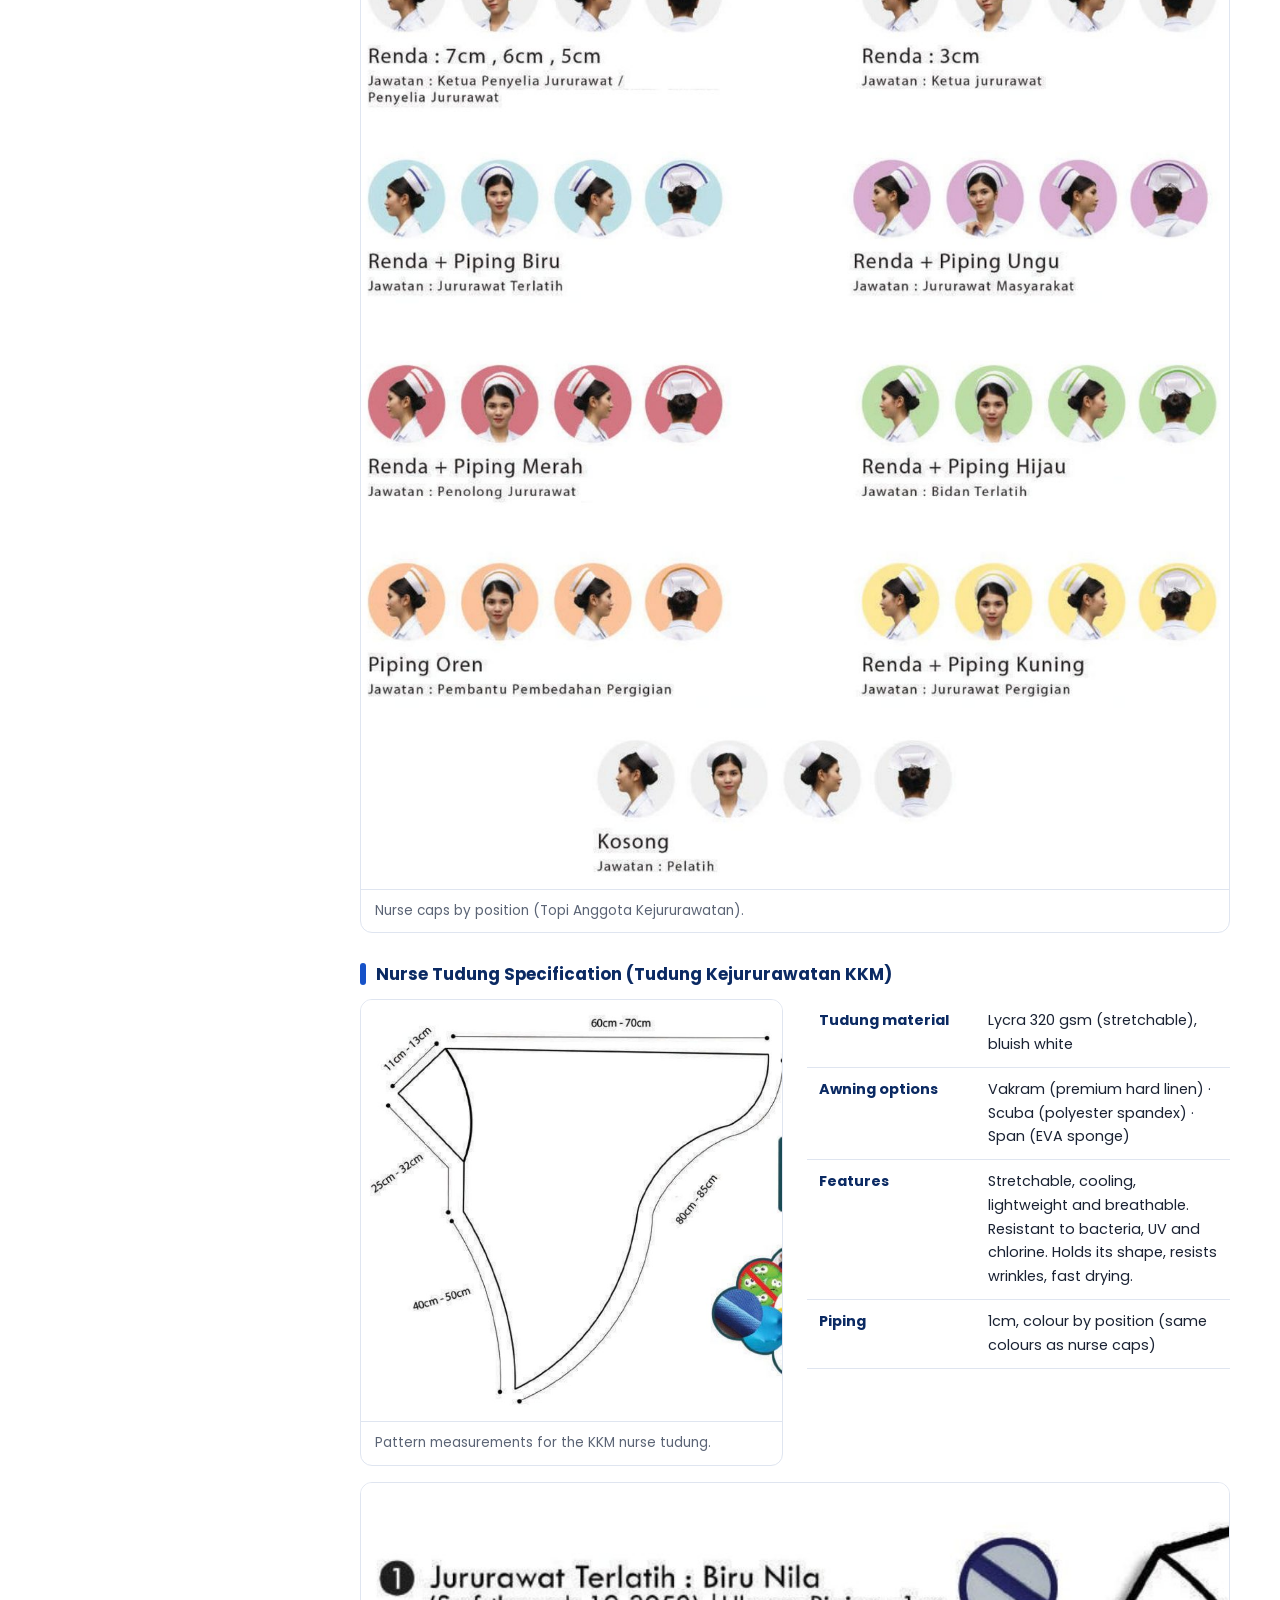
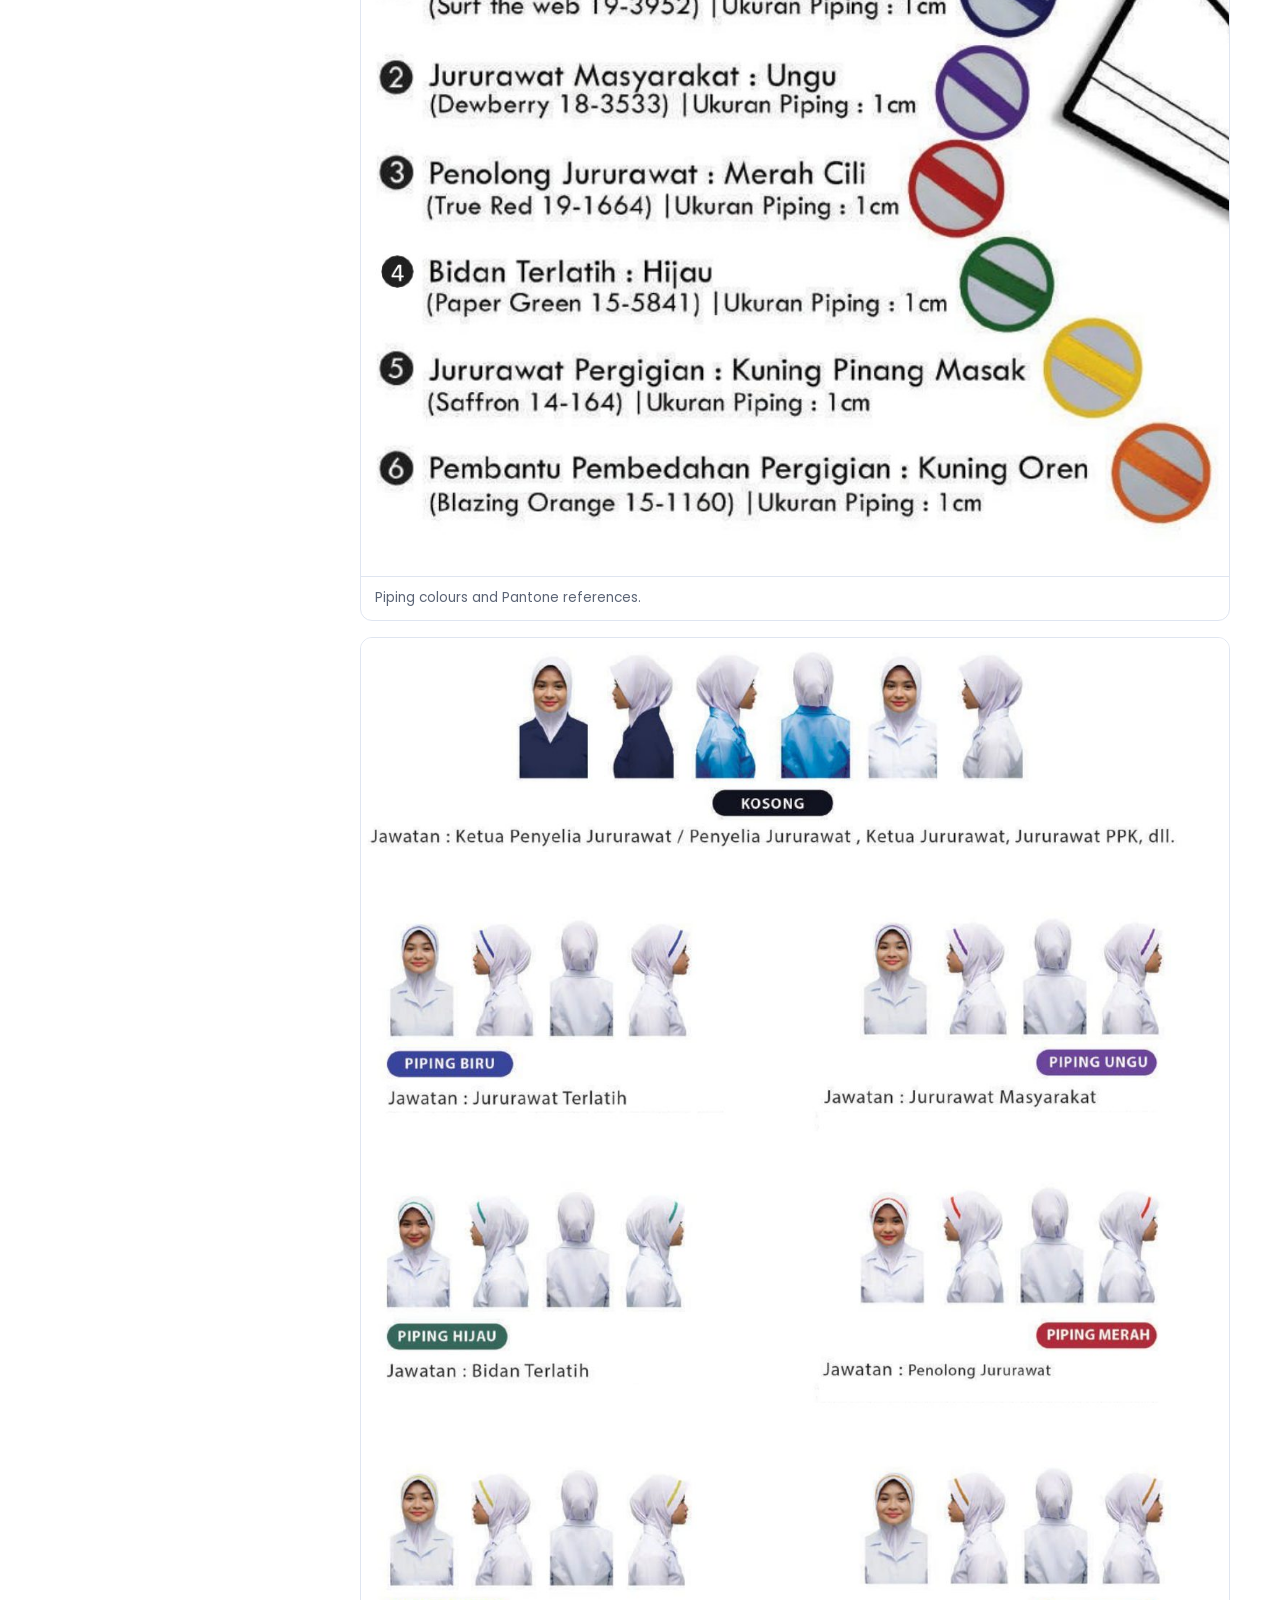
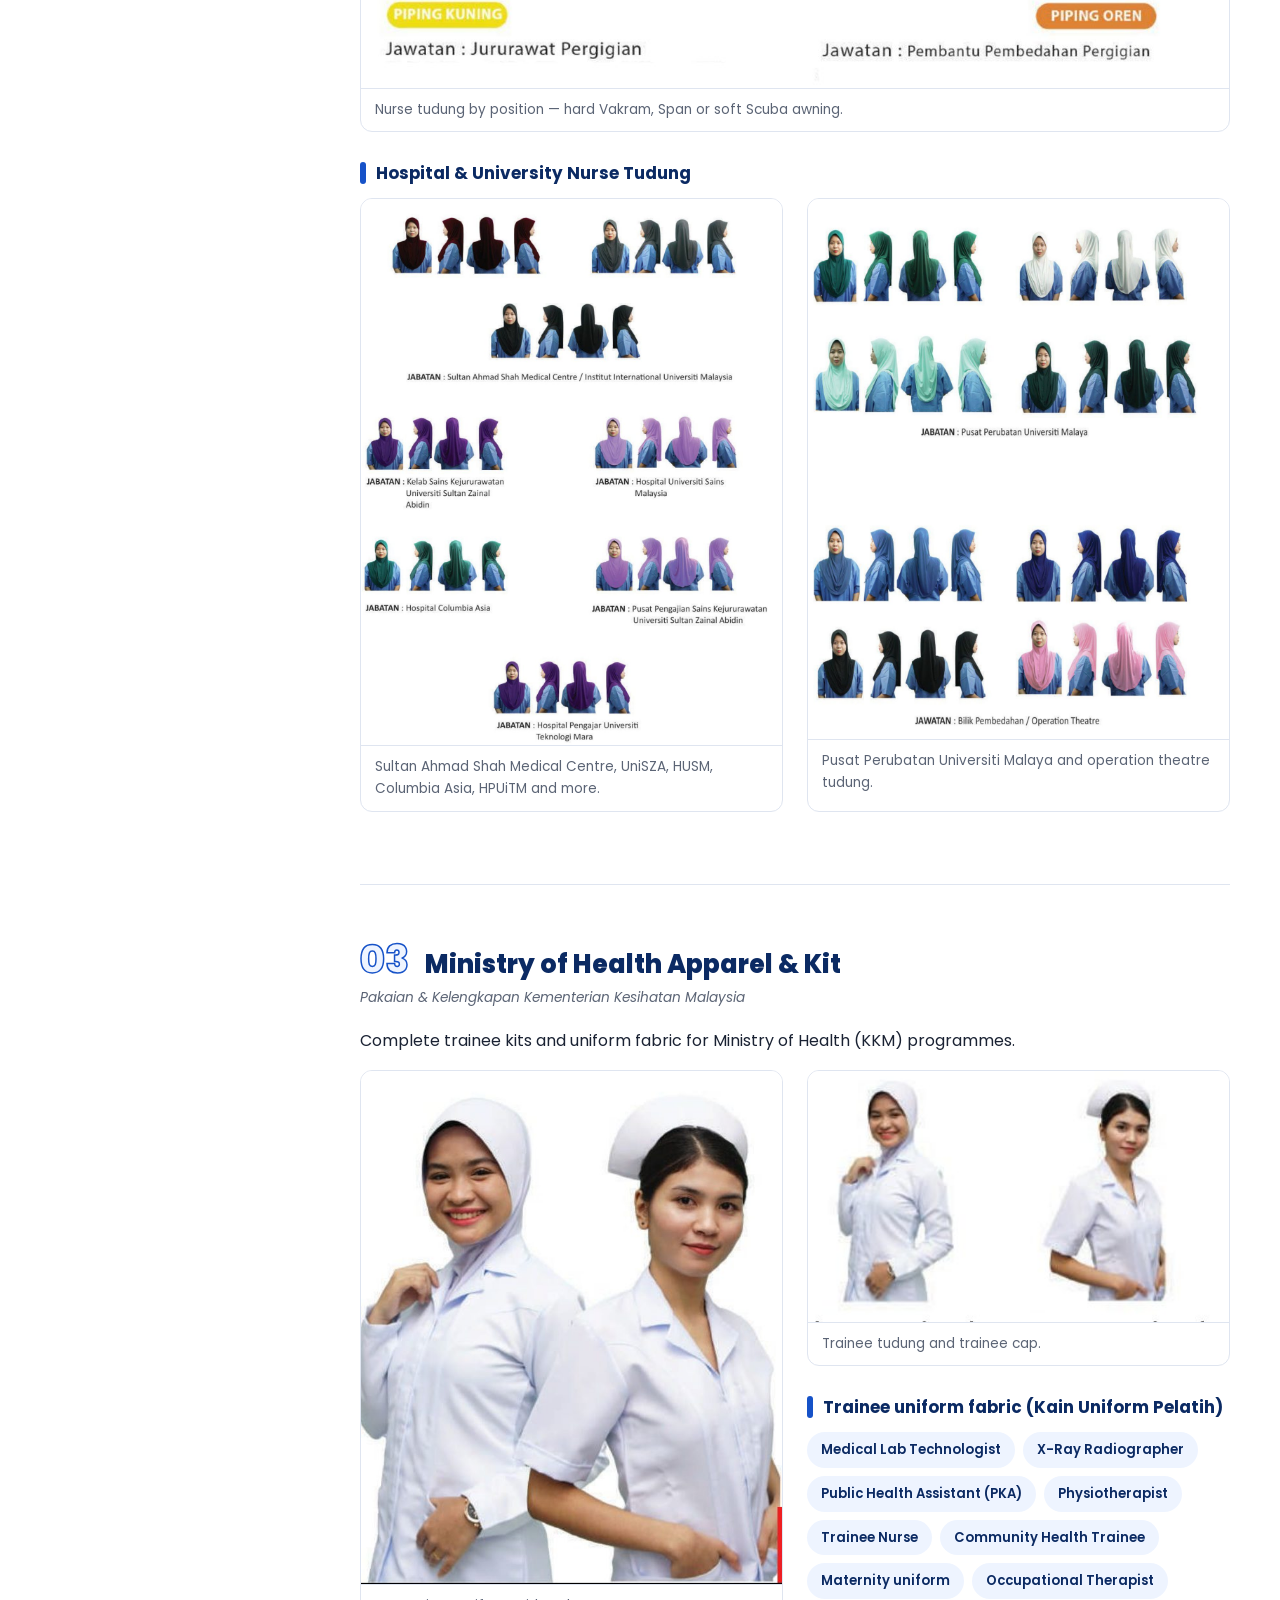
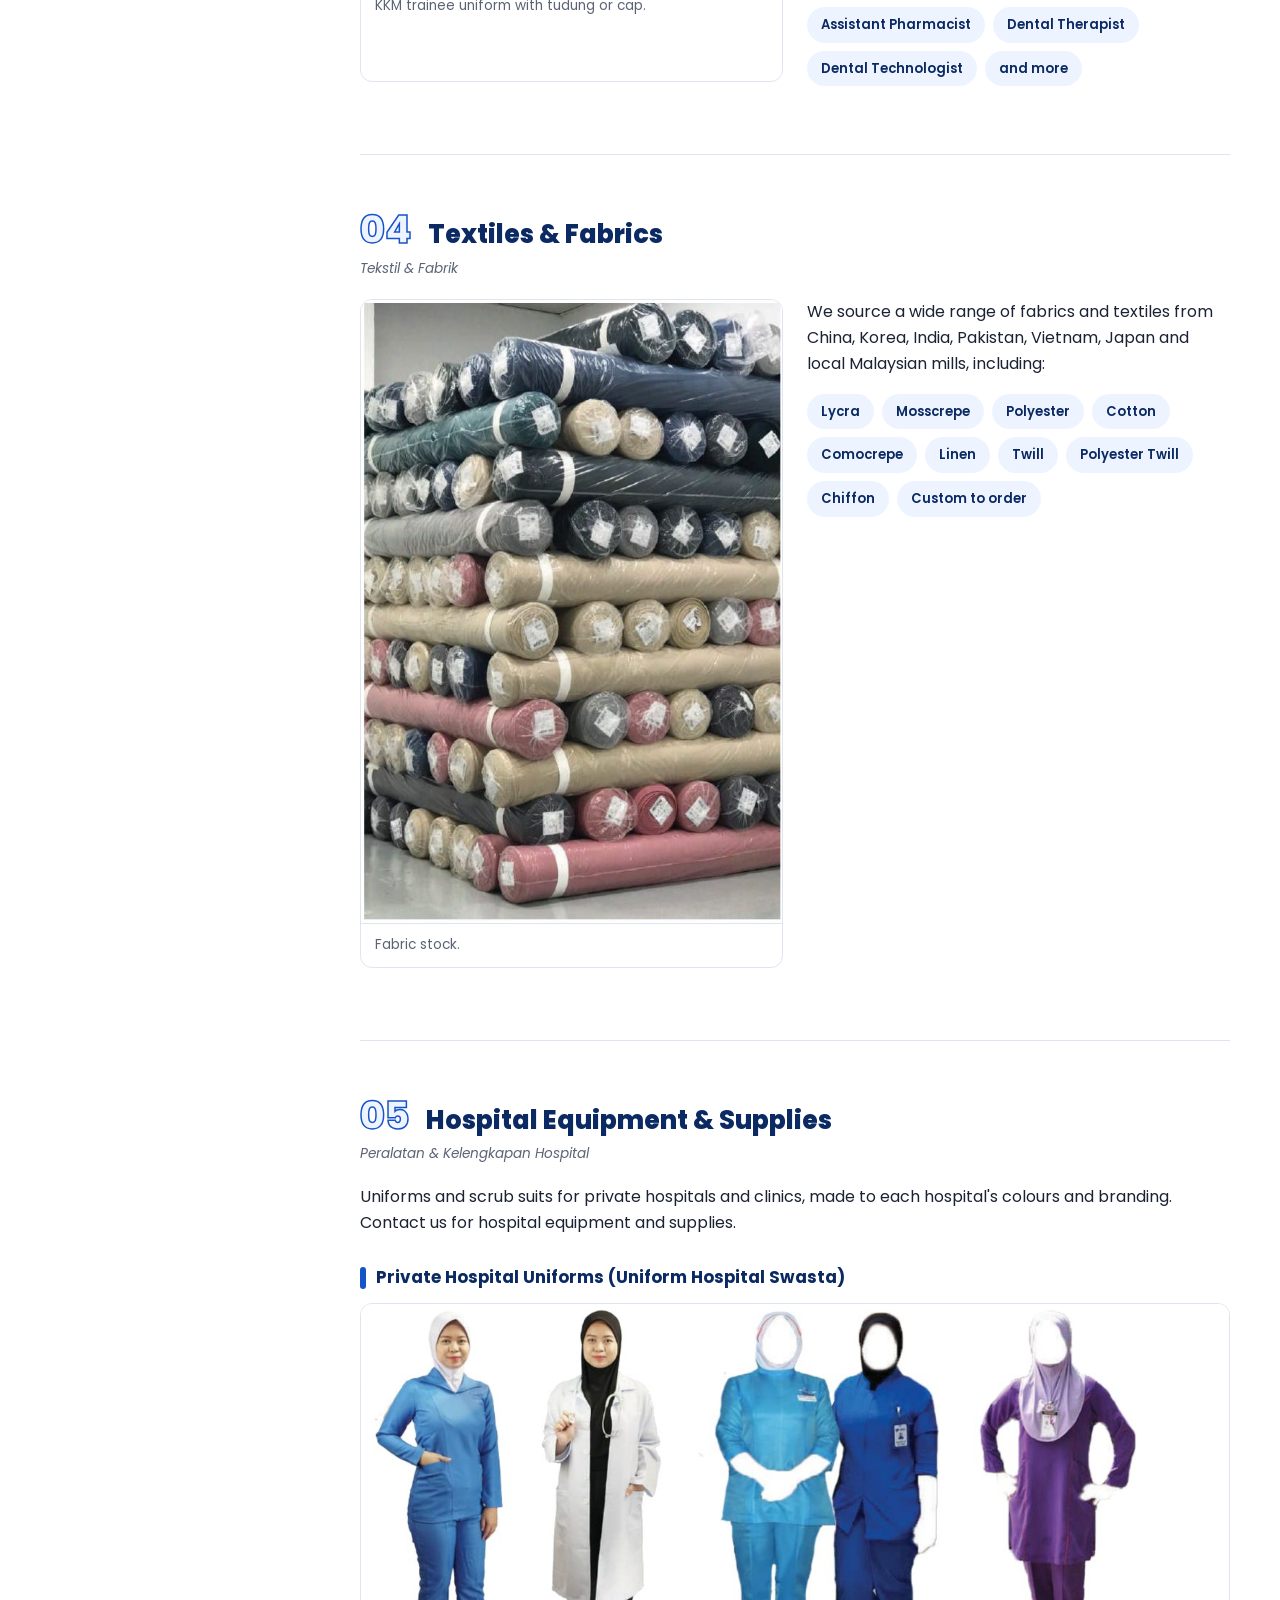
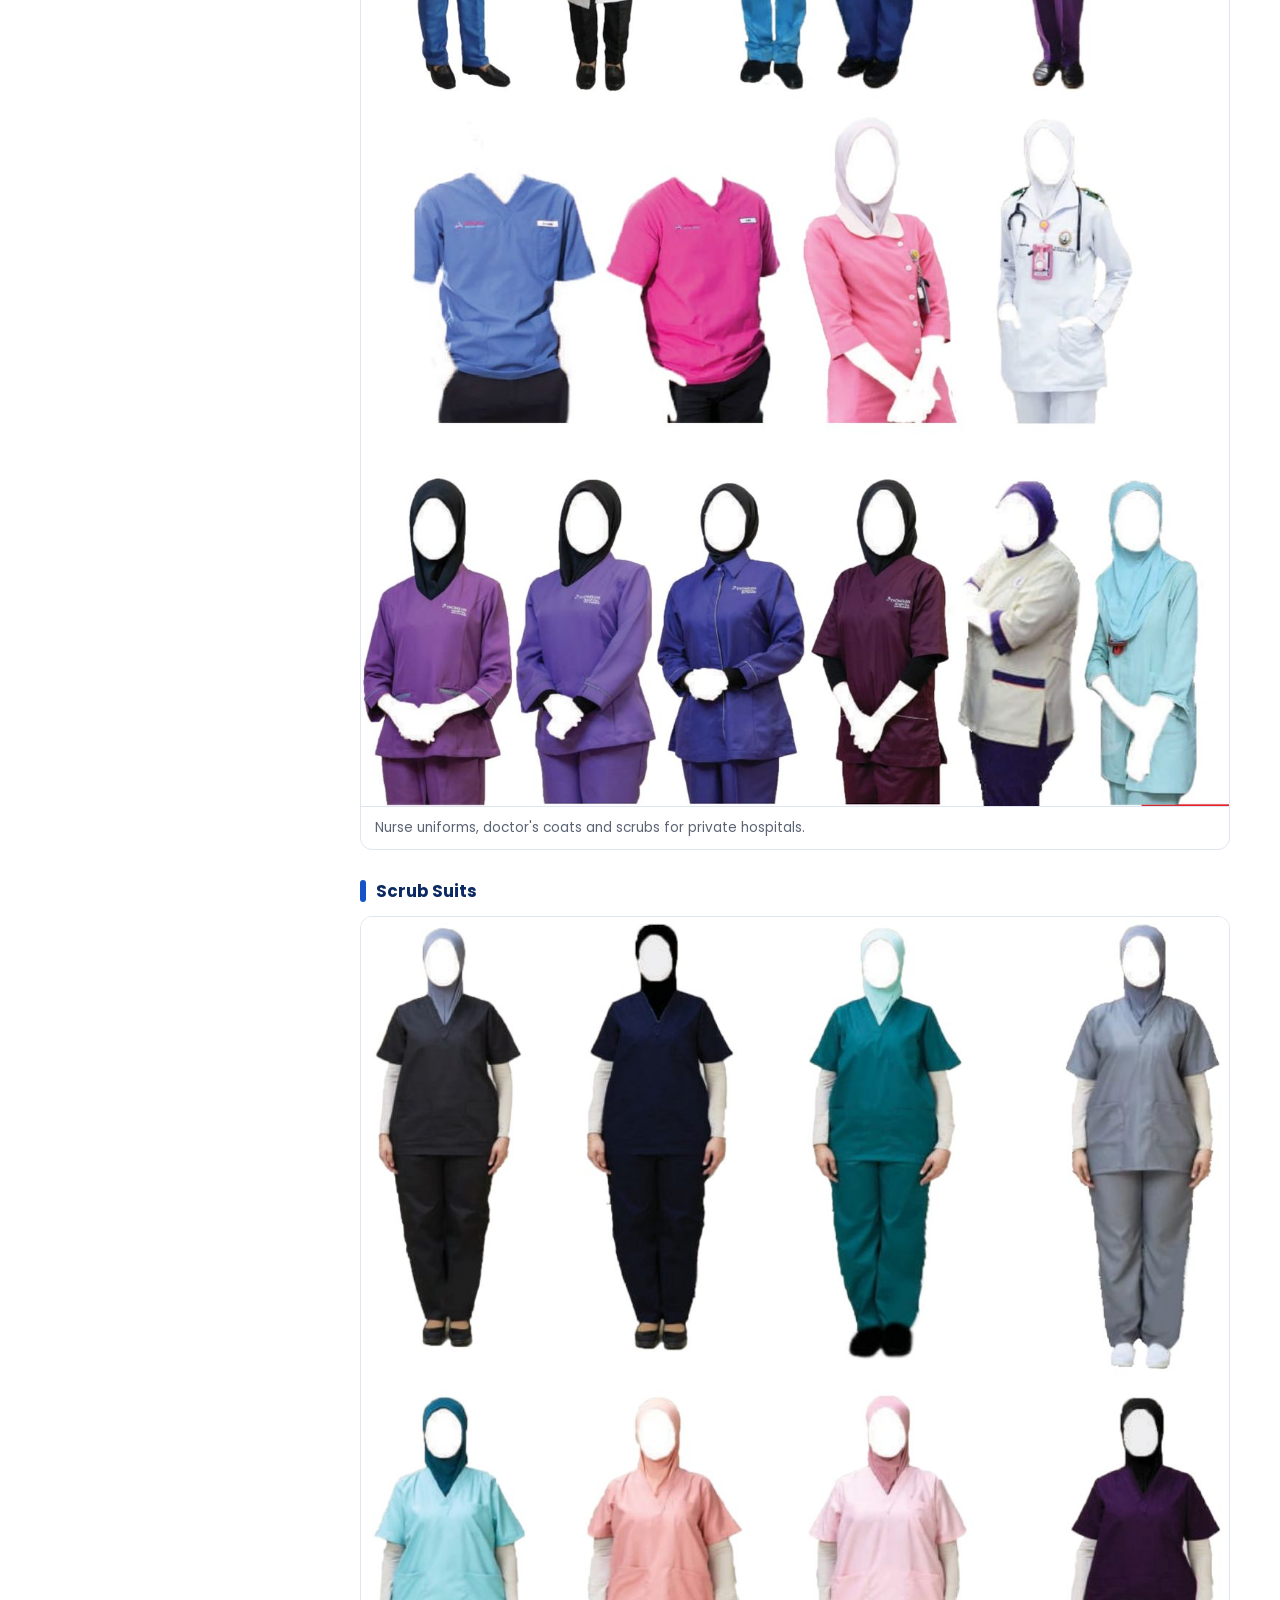
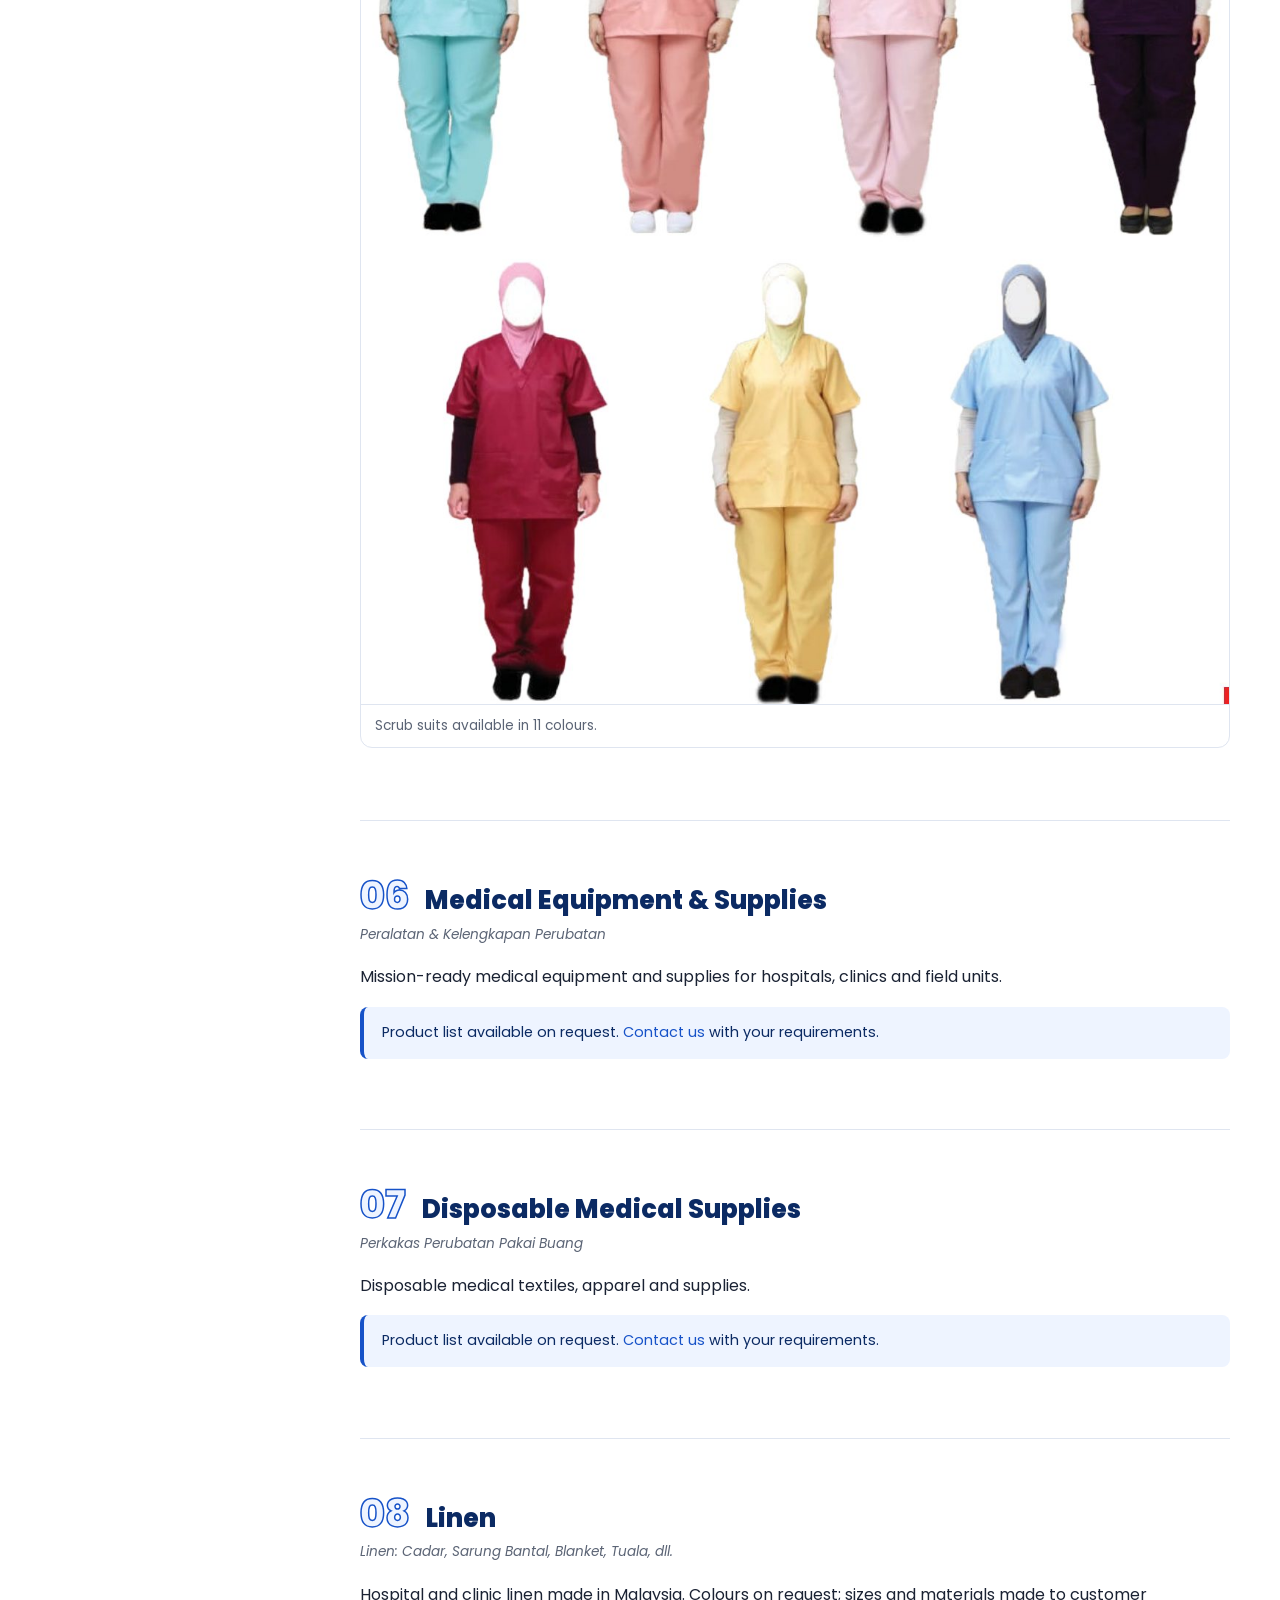
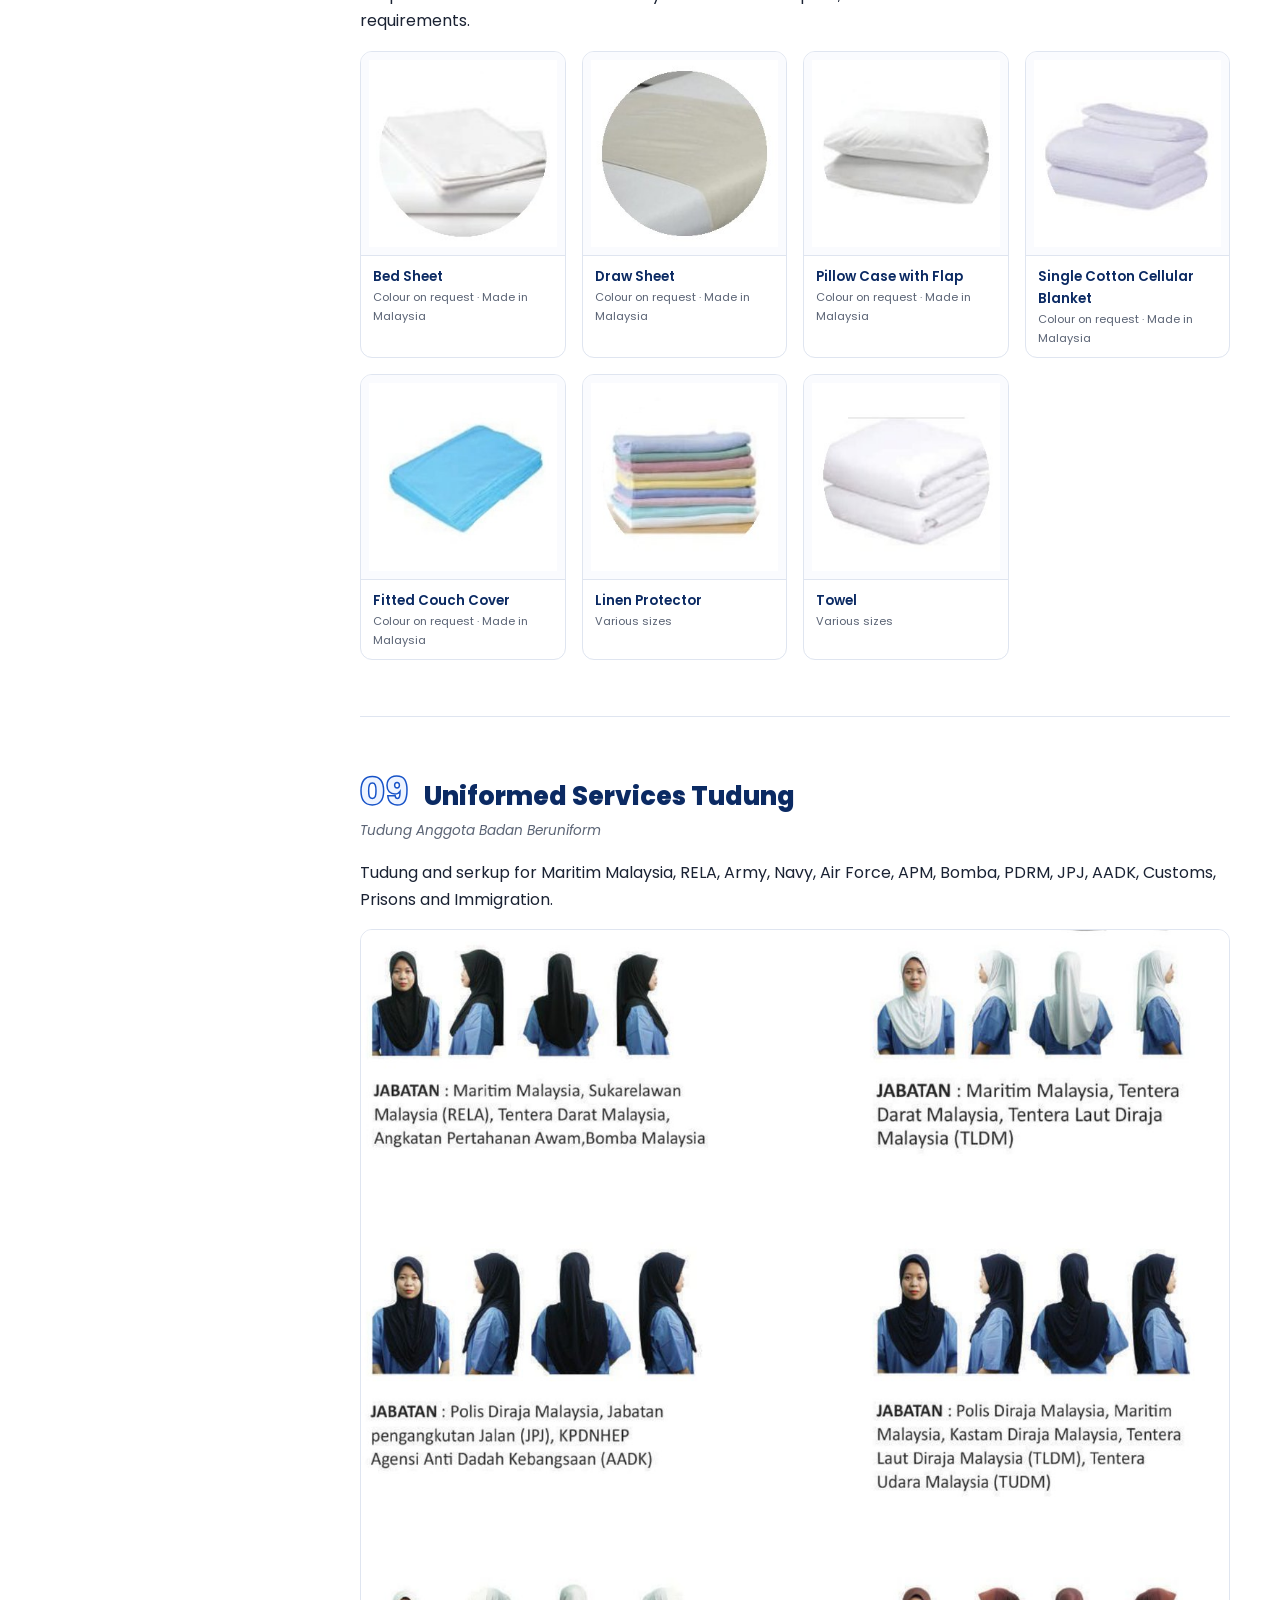
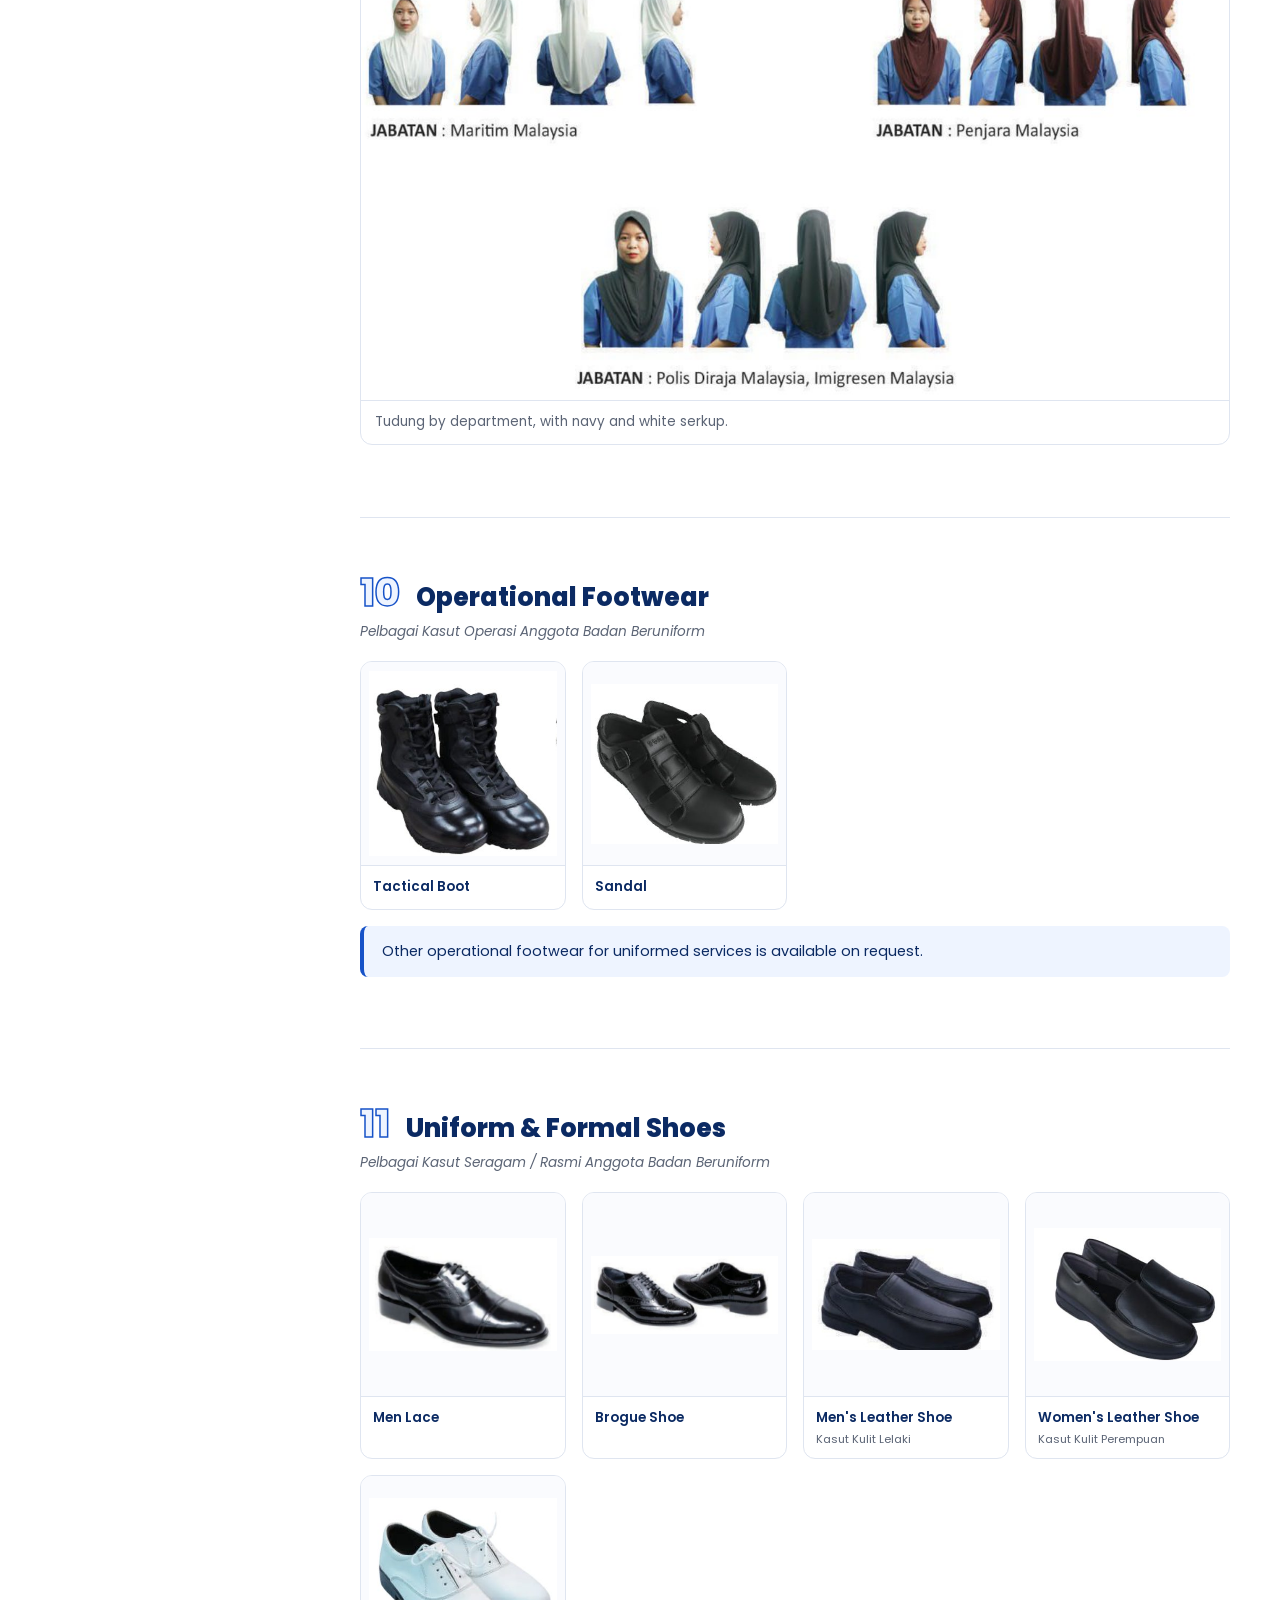
<file: products.html>
<!doctype html>
<html lang="en">
<head>
  <meta charset="utf-8">
  <meta name="viewport" content="width=device-width, initial-scale=1">
  <title>Products | Medsooth™ by Stealthmed Ventures</title>
  <meta name="description" content="Medsooth™ health shoes, nurse tudung and caps, Ministry of Health apparel, textiles, hospital linen, and footwear, uniforms and accessories for uniformed services.">
  <link rel="preconnect" href="https://fonts.googleapis.com">
  <link rel="preconnect" href="https://fonts.gstatic.com" crossorigin>
  <link href="https://fonts.googleapis.com/css2?family=Poppins:wght@400;500;600;700;800&family=Zilla+Slab:wght@600;700&display=swap" rel="stylesheet">
  <link rel="stylesheet" href="assets/css/style.css">
  <script src="assets/js/main.js" defer></script>
</head>
<body>
<div id="site-header"></div>

<main>
  <section class="page-hero">
    <div class="container">
      <div class="crumbs"><a href="index.html">Home</a> / Products</div>
      <h1>Our Products</h1>
      <p>Fourteen product categories covering healthcare workers and uniformed services — click any photo to enlarge.</p>
    </div>
  </section>

  <section class="section">
    <div class="container prod-layout">
      <nav class="prod-nav" aria-label="Product categories">
        <a href="#kasut"><b>01</b>Footwear &amp; Health Shoes</a>
        <a href="#tudung-topi"><b>02</b>Nurse Tudung &amp; Caps</a>
        <a href="#kkm"><b>03</b>Ministry of Health Apparel &amp; Kit</a>
        <a href="#tekstil"><b>04</b>Textiles &amp; Fabrics</a>
        <a href="#hospital"><b>05</b>Hospital Equipment &amp; Supplies</a>
        <a href="#perubatan"><b>06</b>Medical Equipment &amp; Supplies</a>
        <a href="#pakai-buang"><b>07</b>Disposable Medical Supplies</a>
        <a href="#linen"><b>08</b>Linen</a>
        <a href="#tudung-beruniform"><b>09</b>Uniformed Services Tudung</a>
        <a href="#kasut-operasi"><b>10</b>Operational Footwear</a>
        <a href="#kasut-rasmi"><b>11</b>Uniform &amp; Formal Shoes</a>
        <a href="#boot"><b>12</b>Boots</a>
        <a href="#pakaian-seragam"><b>13</b>Uniformed Services Apparel</a>
        <a href="#aksesori"><b>14</b>Uniform Accessories</a>
      </nav>

      <div>
        <!-- 01 -->
        <article class="prod-cat" id="kasut">
          <div class="prod-cat-head"><span class="idx">01</span><h2>Footwear &amp; Health Shoes</h2></div>
          <span class="ms">Kasut &amp; Kasut Kesihatan</span>
          <p>Medsooth™ medical health shoes for all-day comfort, plus approved uniform shoes for Ministry of Health (KKM) staff and trainees. <a href="medsooth.html">Learn about Medsooth™ technology →</a></p>

          <h3 class="prod-sub">Medsooth™ Health Shoes</h3>
          <div class="prod-grid">
            <figure class="prod"><img src="assets/products/medsooth-shoe.jpg" alt="Medsooth health shoe" loading="lazy"><figcaption>Medsooth™ Classic Slip-On<small>Poron® insole · Coolmax® lining</small></figcaption></figure>
            <figure class="prod"><img src="assets/products/medsooth-black.jpg" alt="Medsooth black" loading="lazy"><figcaption>Medsooth™ Black<small>Orthotic arch support</small></figcaption></figure>
            <figure class="prod"><img src="assets/products/medsooth-layers.jpg" alt="Medsooth insole layers" loading="lazy"><figcaption>Multi-layer cushioning system<small>Coolmax® · Poron® · EVA · rubber outsole</small></figcaption></figure>
          </div>

          <h3 class="prod-sub">KKM Uniform Shoes — Women</h3>
          <div class="prod-grid">
            <figure class="prod"><img src="assets/products/kkm-charming-black.jpg" alt="Charming Black" loading="lazy"><figcaption>Charming Black<small>5406 Black · UK2 – UK12</small></figcaption></figure>
            <figure class="prod"><img src="assets/products/kkm-charming-white.jpg" alt="Charming White" loading="lazy"><figcaption>Charming White<small>5401 White · UK2 – UK12</small></figcaption></figure>
            <figure class="prod"><img src="assets/products/kkm-square-black.jpg" alt="Square Toe Black B" loading="lazy"><figcaption>Square Toe Black B<small>6110 Black · UK2 – UK12</small></figcaption></figure>
            <figure class="prod"><img src="assets/products/kkm-square-white.jpg" alt="Square Toe White B" loading="lazy"><figcaption>Square Toe White B<small>1110 White · UK2 – UK12</small></figcaption></figure>
          </div>

          <h3 class="prod-sub">KKM Uniform Shoes — Men</h3>
          <div class="prod-grid">
            <figure class="prod"><img src="assets/products/kkm-eameer-black.jpg" alt="Eameer Black" loading="lazy"><figcaption>Eameer Black<small>6031 Black · UK4 – UK14</small></figcaption></figure>
            <figure class="prod"><img src="assets/products/kkm-eameer-white.jpg" alt="Eameer White" loading="lazy"><figcaption>Eameer White<small>6030 White · UK4 – UK14</small></figcaption></figure>
          </div>

          <h3 class="prod-sub">Trainee Shoes (Kasut Pelatih)</h3>
          <figure class="prod-wide"><img src="assets/products/pelatih-kasut.jpg" alt="Trainee shoes" loading="lazy"><figcaption>Medsooth™ trainee shoes for men and women in white and black, plus canvas trainee shoes.</figcaption></figure>
        </article>

        <!-- 02 -->
        <article class="prod-cat" id="tudung-topi">
          <div class="prod-cat-head"><span class="idx">02</span><h2>Nurse Tudung &amp; Caps</h2></div>
          <span class="ms">Tudung &amp; Topi Jururawat</span>
          <p>Nursing tudung and caps made to Ministry of Health (KKM) specifications, with colour-coded piping and lace by rank.</p>

          <h3 class="prod-sub">Nurse Cap Specification (Topi Kejururawatan KKM)</h3>
          <div class="grid grid-2">
            <figure class="prod-wide"><img src="assets/products/topi-spec.jpg" alt="Nurse cap specification" loading="lazy"><figcaption>Hard linen, bluish white. Cooling, lightweight and breathable; resistant to bacteria, UV and chlorine; no ironing needed.</figcaption></figure>
            <div>
              <table class="spec-table">
                <tr><th>Cap lace 7cm / 6cm / 5cm</th><td>Chief Nursing Supervisor / Nursing Supervisor</td></tr>
                <tr><th>Cap lace 3cm</th><td>Chief Nurse</td></tr>
                <tr><th><span class="swatch" style="background:#2d2d7a"></span>Blue piping</th><td>Registered Nurse (Jururawat Terlatih)</td></tr>
                <tr><th><span class="swatch" style="background:#6b3fa0"></span>Purple piping</th><td>Community Nurse (Jururawat Masyarakat)</td></tr>
                <tr><th><span class="swatch" style="background:#c8102e"></span>Red piping</th><td>Assistant Nurse (Penolong Jururawat)</td></tr>
                <tr><th><span class="swatch" style="background:#2e8b57"></span>Green piping</th><td>Registered Midwife (Bidan Terlatih)</td></tr>
                <tr><th><span class="swatch" style="background:#f58025"></span>Orange piping</th><td>Dental Surgery Assistant</td></tr>
                <tr><th><span class="swatch" style="background:#f4c430"></span>Yellow piping</th><td>Dental Nurse (Jururawat Pergigian)</td></tr>
                <tr><th>Plain</th><td>Trainee (Pelatih)</td></tr>
              </table>
            </div>
          </div>
          <figure class="prod-wide"><img src="assets/products/topi-jawatan.jpg" alt="Nurse caps by position" loading="lazy"><figcaption>Nurse caps by position (Topi Anggota Kejururawatan).</figcaption></figure>

          <h3 class="prod-sub">Nurse Tudung Specification (Tudung Kejururawatan KKM)</h3>
          <div class="grid grid-2">
            <figure class="prod-wide"><img src="assets/products/tudung-spec.jpg" alt="Nurse tudung specification" loading="lazy"><figcaption>Pattern measurements for the KKM nurse tudung.</figcaption></figure>
            <div>
              <table class="spec-table">
                <tr><th>Tudung material</th><td>Lycra 320 gsm (stretchable), bluish white</td></tr>
                <tr><th>Awning options</th><td>Vakram (premium hard linen) · Scuba (polyester spandex) · Span (EVA sponge)</td></tr>
                <tr><th>Features</th><td>Stretchable, cooling, lightweight and breathable. Resistant to bacteria, UV and chlorine. Holds its shape, resists wrinkles, fast drying.</td></tr>
                <tr><th>Piping</th><td>1cm, colour by position (same colours as nurse caps)</td></tr>
              </table>
            </div>
          </div>
          <figure class="prod-wide"><img src="assets/products/piping.jpg" alt="Piping colours" loading="lazy"><figcaption>Piping colours and Pantone references.</figcaption></figure>
          <figure class="prod-wide"><img src="assets/products/tudung-kkm.jpg" alt="Nurse tudung by position" loading="lazy"><figcaption>Nurse tudung by position — hard Vakram, Span or soft Scuba awning.</figcaption></figure>

          <h3 class="prod-sub">Hospital &amp; University Nurse Tudung</h3>
          <div class="grid grid-2">
            <figure class="prod-wide"><img src="assets/products/tudung-hospital-1.jpg" alt="Hospital tudung" loading="lazy"><figcaption>Sultan Ahmad Shah Medical Centre, UniSZA, HUSM, Columbia Asia, HPUiTM and more.</figcaption></figure>
            <figure class="prod-wide"><img src="assets/products/tudung-hospital-2.jpg" alt="Hospital tudung" loading="lazy"><figcaption>Pusat Perubatan Universiti Malaya and operation theatre tudung.</figcaption></figure>
          </div>
        </article>

        <!-- 03 -->
        <article class="prod-cat" id="kkm">
          <div class="prod-cat-head"><span class="idx">03</span><h2>Ministry of Health Apparel &amp; Kit</h2></div>
          <span class="ms">Pakaian &amp; Kelengkapan Kementerian Kesihatan Malaysia</span>
          <p>Complete trainee kits and uniform fabric for Ministry of Health (KKM) programmes.</p>
          <div class="grid grid-2">
            <figure class="prod-wide"><img src="assets/products/pelatih-uniform.jpg" alt="KKM trainee uniform" loading="lazy"><figcaption>KKM trainee uniform with tudung or cap.</figcaption></figure>
            <div>
              <figure class="prod-wide"><img src="assets/products/pelatih-tudung-topi.jpg" alt="Trainee tudung and cap" loading="lazy"><figcaption>Trainee tudung and trainee cap.</figcaption></figure>
              <h3 class="prod-sub">Trainee uniform fabric (Kain Uniform Pelatih)</h3>
              <ul class="pill-list">
                <li>Medical Lab Technologist</li><li>X-Ray Radiographer</li><li>Public Health Assistant (PKA)</li>
                <li>Physiotherapist</li><li>Trainee Nurse</li><li>Community Health Trainee</li><li>Maternity uniform</li>
                <li>Occupational Therapist</li><li>Assistant Pharmacist</li><li>Dental Therapist</li><li>Dental Technologist</li><li>and more</li>
              </ul>
            </div>
          </div>
        </article>

        <!-- 04 -->
        <article class="prod-cat" id="tekstil">
          <div class="prod-cat-head"><span class="idx">04</span><h2>Textiles &amp; Fabrics</h2></div>
          <span class="ms">Tekstil &amp; Fabrik</span>
          <div class="grid grid-2">
            <figure class="prod-wide"><img src="assets/products/fabric.jpg" alt="Fabric rolls" loading="lazy"><figcaption>Fabric stock.</figcaption></figure>
            <div>
              <p>We source a wide range of fabrics and textiles from China, Korea, India, Pakistan, Vietnam, Japan and local Malaysian mills, including:</p>
              <ul class="pill-list">
                <li>Lycra</li><li>Mosscrepe</li><li>Polyester</li><li>Cotton</li><li>Comocrepe</li><li>Linen</li><li>Twill</li><li>Polyester Twill</li><li>Chiffon</li><li>Custom to order</li>
              </ul>
            </div>
          </div>
        </article>

        <!-- 05 -->
        <article class="prod-cat" id="hospital">
          <div class="prod-cat-head"><span class="idx">05</span><h2>Hospital Equipment &amp; Supplies</h2></div>
          <span class="ms">Peralatan &amp; Kelengkapan Hospital</span>
          <p>Uniforms and scrub suits for private hospitals and clinics, made to each hospital's colours and branding. Contact us for hospital equipment and supplies.</p>
          <h3 class="prod-sub">Private Hospital Uniforms (Uniform Hospital Swasta)</h3>
          <figure class="prod-wide"><img src="assets/products/uniform-hospital-swasta.jpg" alt="Private hospital uniforms" loading="lazy"><figcaption>Nurse uniforms, doctor's coats and scrubs for private hospitals.</figcaption></figure>
          <h3 class="prod-sub">Scrub Suits</h3>
          <figure class="prod-wide"><img src="assets/products/scrub-suit.jpg" alt="Scrub suits" loading="lazy"><figcaption>Scrub suits available in 11 colours.</figcaption></figure>
        </article>

        <!-- 06 -->
        <article class="prod-cat" id="perubatan">
          <div class="prod-cat-head"><span class="idx">06</span><h2>Medical Equipment &amp; Supplies</h2></div>
          <span class="ms">Peralatan &amp; Kelengkapan Perubatan</span>
          <p>Mission-ready medical equipment and supplies for hospitals, clinics and field units.</p>
          <p class="note">Product list available on request. <a href="contact.html">Contact us</a> with your requirements.</p>
        </article>

        <!-- 07 -->
        <article class="prod-cat" id="pakai-buang">
          <div class="prod-cat-head"><span class="idx">07</span><h2>Disposable Medical Supplies</h2></div>
          <span class="ms">Perkakas Perubatan Pakai Buang</span>
          <p>Disposable medical textiles, apparel and supplies.</p>
          <p class="note">Product list available on request. <a href="contact.html">Contact us</a> with your requirements.</p>
        </article>

        <!-- 08 -->
        <article class="prod-cat" id="linen">
          <div class="prod-cat-head"><span class="idx">08</span><h2>Linen</h2></div>
          <span class="ms">Linen: Cadar, Sarung Bantal, Blanket, Tuala, dll.</span>
          <p>Hospital and clinic linen made in Malaysia. Colours on request; sizes and materials made to customer requirements.</p>
          <div class="prod-grid">
            <figure class="prod"><img src="assets/products/linen-bedsheet.jpg" alt="Bed sheet" loading="lazy"><figcaption>Bed Sheet<small>Colour on request · Made in Malaysia</small></figcaption></figure>
            <figure class="prod"><img src="assets/products/linen-drawsheet.jpg" alt="Draw sheet" loading="lazy"><figcaption>Draw Sheet<small>Colour on request · Made in Malaysia</small></figcaption></figure>
            <figure class="prod"><img src="assets/products/linen-pillow.jpg" alt="Pillow case with flap" loading="lazy"><figcaption>Pillow Case with Flap<small>Colour on request · Made in Malaysia</small></figcaption></figure>
            <figure class="prod"><img src="assets/products/linen-blanket.jpg" alt="Single cotton cellular blanket" loading="lazy"><figcaption>Single Cotton Cellular Blanket<small>Colour on request · Made in Malaysia</small></figcaption></figure>
            <figure class="prod"><img src="assets/products/linen-couch.jpg" alt="Fitted couch cover" loading="lazy"><figcaption>Fitted Couch Cover<small>Colour on request · Made in Malaysia</small></figcaption></figure>
            <figure class="prod"><img src="assets/products/linen-protector.jpg" alt="Linen protector" loading="lazy"><figcaption>Linen Protector<small>Various sizes</small></figcaption></figure>
            <figure class="prod"><img src="assets/products/linen-towel.jpg" alt="Towel" loading="lazy"><figcaption>Towel<small>Various sizes</small></figcaption></figure>
          </div>
        </article>

        <!-- 09 -->
        <article class="prod-cat" id="tudung-beruniform">
          <div class="prod-cat-head"><span class="idx">09</span><h2>Uniformed Services Tudung</h2></div>
          <span class="ms">Tudung Anggota Badan Beruniform</span>
          <p>Tudung and serkup for Maritim Malaysia, RELA, Army, Navy, Air Force, APM, Bomba, PDRM, JPJ, AADK, Customs, Prisons and Immigration.</p>
          <figure class="prod-wide"><img src="assets/products/tudung-beruniform.jpg" alt="Uniformed services tudung" loading="lazy"><figcaption>Tudung by department, with navy and white serkup.</figcaption></figure>
        </article>

        <!-- 10 -->
        <article class="prod-cat" id="kasut-operasi">
          <div class="prod-cat-head"><span class="idx">10</span><h2>Operational Footwear</h2></div>
          <span class="ms">Pelbagai Kasut Operasi Anggota Badan Beruniform</span>
          <div class="prod-grid">
            <figure class="prod"><img src="assets/products/boot-tactical.jpg" alt="Tactical boot" loading="lazy"><figcaption>Tactical Boot</figcaption></figure>
            <figure class="prod"><img src="assets/products/sandal.jpg" alt="Sandal" loading="lazy"><figcaption>Sandal</figcaption></figure>
          </div>
          <p class="note" style="margin-top:16px">Other operational footwear for uniformed services is available on request.</p>
        </article>

        <!-- 11 -->
        <article class="prod-cat" id="kasut-rasmi">
          <div class="prod-cat-head"><span class="idx">11</span><h2>Uniform &amp; Formal Shoes</h2></div>
          <span class="ms">Pelbagai Kasut Seragam / Rasmi Anggota Badan Beruniform</span>
          <div class="prod-grid">
            <figure class="prod"><img src="assets/products/shoe-men-lace.jpg" alt="Men lace" loading="lazy"><figcaption>Men Lace</figcaption></figure>
            <figure class="prod"><img src="assets/products/shoe-brogue.jpg" alt="Brogue shoe" loading="lazy"><figcaption>Brogue Shoe</figcaption></figure>
            <figure class="prod"><img src="assets/products/shoe-leather-men.jpg" alt="Men's leather shoe" loading="lazy"><figcaption>Men's Leather Shoe<small>Kasut Kulit Lelaki</small></figcaption></figure>
            <figure class="prod"><img src="assets/products/shoe-leather-women.jpg" alt="Women's leather shoe" loading="lazy"><figcaption>Women's Leather Shoe<small>Kasut Kulit Perempuan</small></figcaption></figure>
            <figure class="prod"><img src="assets/products/shoe-leather-white.jpg" alt="White leather shoe" loading="lazy"><figcaption>White Leather Shoe<small>Kasut Kulit Putih</small></figcaption></figure>
          </div>
        </article>

        <!-- 12 -->
        <article class="prod-cat" id="boot">
          <div class="prod-cat-head"><span class="idx">12</span><h2>Boots</h2></div>
          <span class="ms">Pelbagai Jenis Boot Anggota Badan Beruniform</span>
          <div class="prod-grid">
            <figure class="prod"><img src="assets/products/boot-ankle-men.jpg" alt="Ankle boot men" loading="lazy"><figcaption>Ankle Boot (Men)</figcaption></figure>
            <figure class="prod"><img src="assets/products/boot-ankle-women.jpg" alt="Ankle boot women" loading="lazy"><figcaption>Ankle Boot (Women)</figcaption></figure>
            <figure class="prod"><img src="assets/products/boot-half-wellington.jpg" alt="Half Wellington boot" loading="lazy"><figcaption>Half Wellington Boot<small>7 inch</small></figcaption></figure>
            <figure class="prod"><img src="assets/products/boot-ladies-zip.jpg" alt="Ladies boot zip" loading="lazy"><figcaption>Ladies Boot Zip</figcaption></figure>
            <figure class="prod"><img src="assets/products/boot-tactical.jpg" alt="Tactical boot" loading="lazy"><figcaption>Tactical Boot</figcaption></figure>
          </div>
        </article>

        <!-- 13 -->
        <article class="prod-cat" id="pakaian-seragam">
          <div class="prod-cat-head"><span class="idx">13</span><h2>Uniformed Services Apparel</h2></div>
          <span class="ms">Pakaian Seragam Anggota Badan Beruniform</span>
          <h3 class="prod-sub">Ministry of Defence (MINDEF)</h3>
          <figure class="prod-wide"><img src="assets/products/uniform-mindef.jpg" alt="MINDEF uniforms" loading="lazy"><figcaption>Malaysian Armed Forces uniforms No.1 – No.5, Royal Malaysian Air Force and Royal Malaysian Navy.</figcaption></figure>
          <h3 class="prod-sub">Ministry of Home Affairs (KDN)</h3>
          <figure class="prod-wide"><img src="assets/products/uniform-kdn.jpg" alt="KDN uniforms" loading="lazy"><figcaption>PDRM, Bomba, Maritim Malaysia, JPJ, APM, RELA and Prisons Department uniforms.</figcaption></figure>
          <p class="note">We also supply uniforms and accessories for other uniformed bodies — contact us with your specification.</p>
        </article>

        <!-- 14 -->
        <article class="prod-cat" id="aksesori">
          <div class="prod-cat-head"><span class="idx">14</span><h2>Uniform Accessories</h2></div>
          <span class="ms">Aksesori Pakaian Anggota Badan Beruniform</span>
          <p>Peak caps, berets, epaulettes, lanyards, official buttons in copper, bronze, silver &amp; steel, duty belts, holsters and bags.</p>
          <div class="grid grid-2">
            <figure class="prod-wide"><img src="assets/products/peak-cap.jpg" alt="Peak caps" loading="lazy"><figcaption>Peak caps for PDRM, Immigration, Navy, Maritim and more.</figcaption></figure>
            <figure class="prod-wide"><img src="assets/products/bags.jpg" alt="Duffel and trolley bags" loading="lazy"><figcaption>Duffel and trolley bags.</figcaption></figure>
          </div>
        </article>
      </div>
    </div>
  </section>

  <section class="section" style="padding-top:0">
    <div class="container">
      <div class="cta">
        <div>
          <h2>Need a quotation?</h2>
          <p>Tell us the items, quantities and sizes — we'll get back to you quickly.</p>
        </div>
        <a class="btn btn--light" href="contact.html">Request a Quote</a>
      </div>
    </div>
  </section>
</main>

<div id="site-footer"></div>
</body>
</html>
</file>
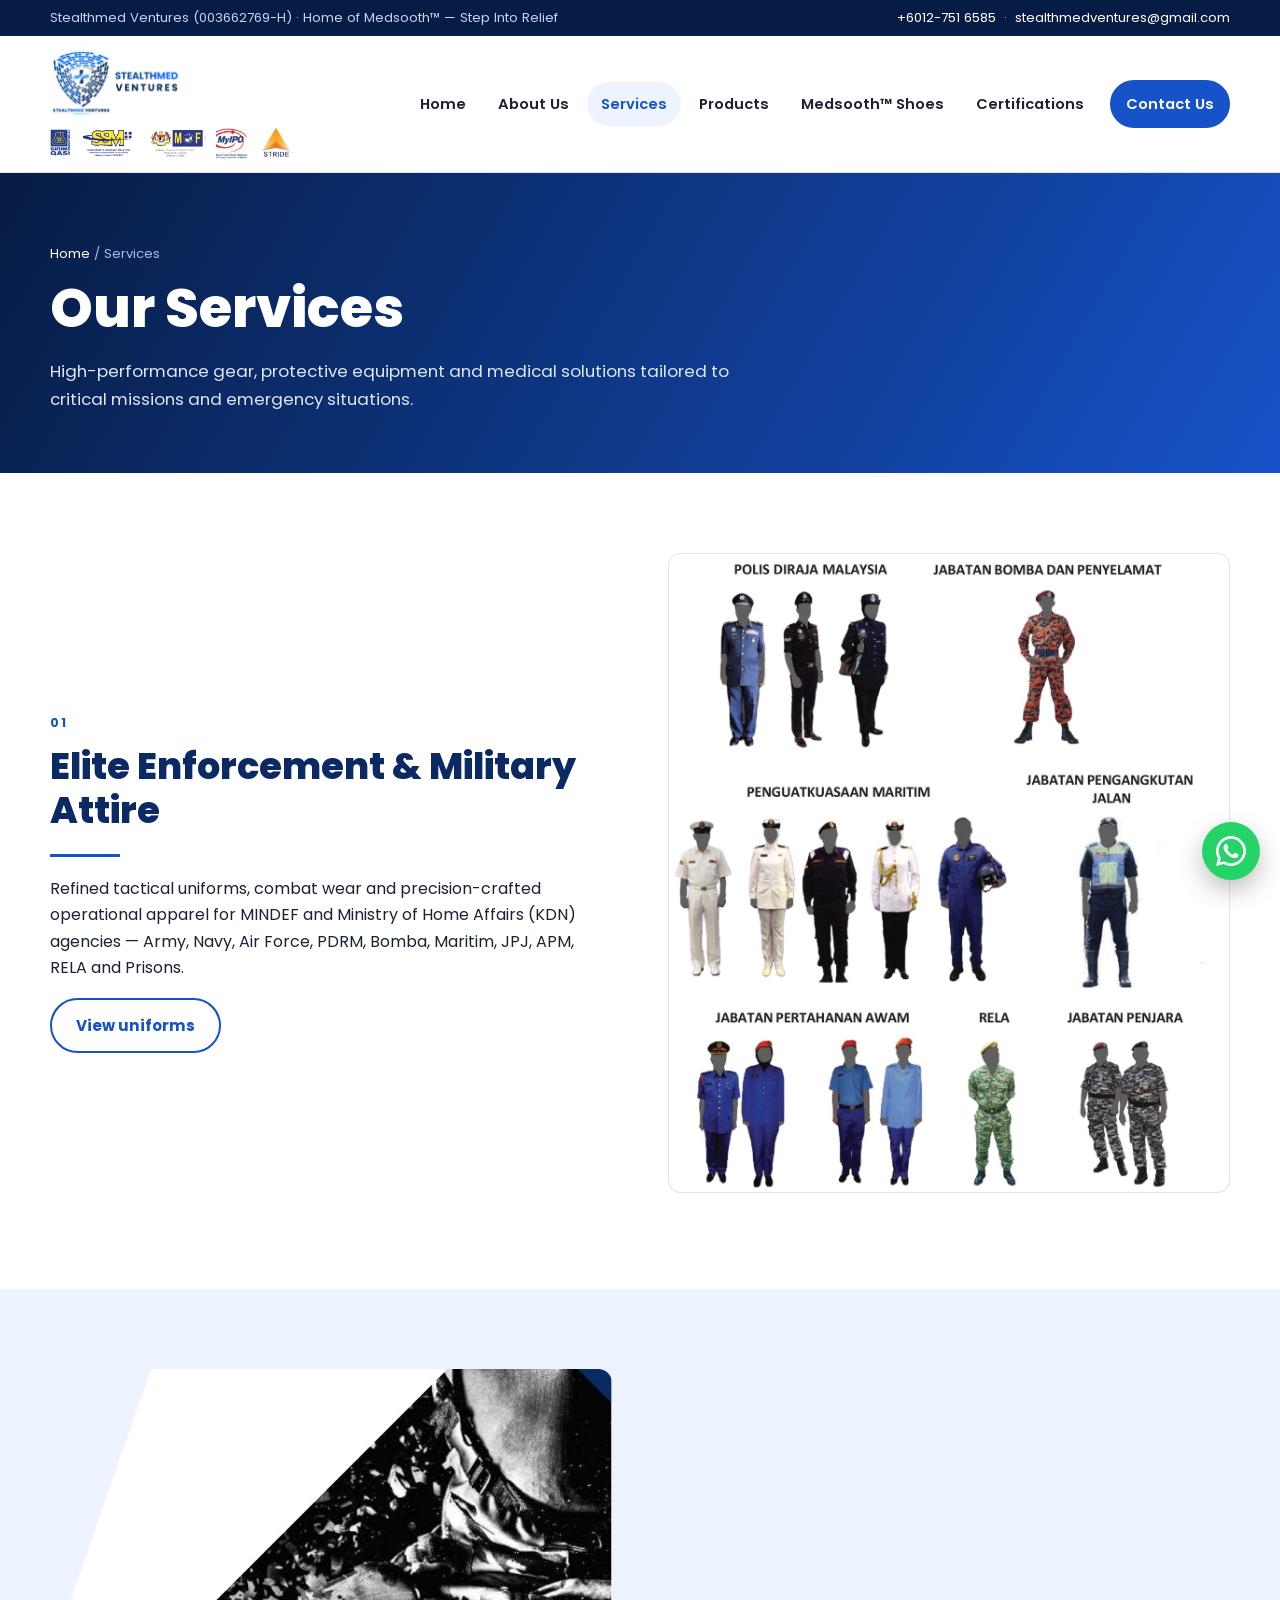
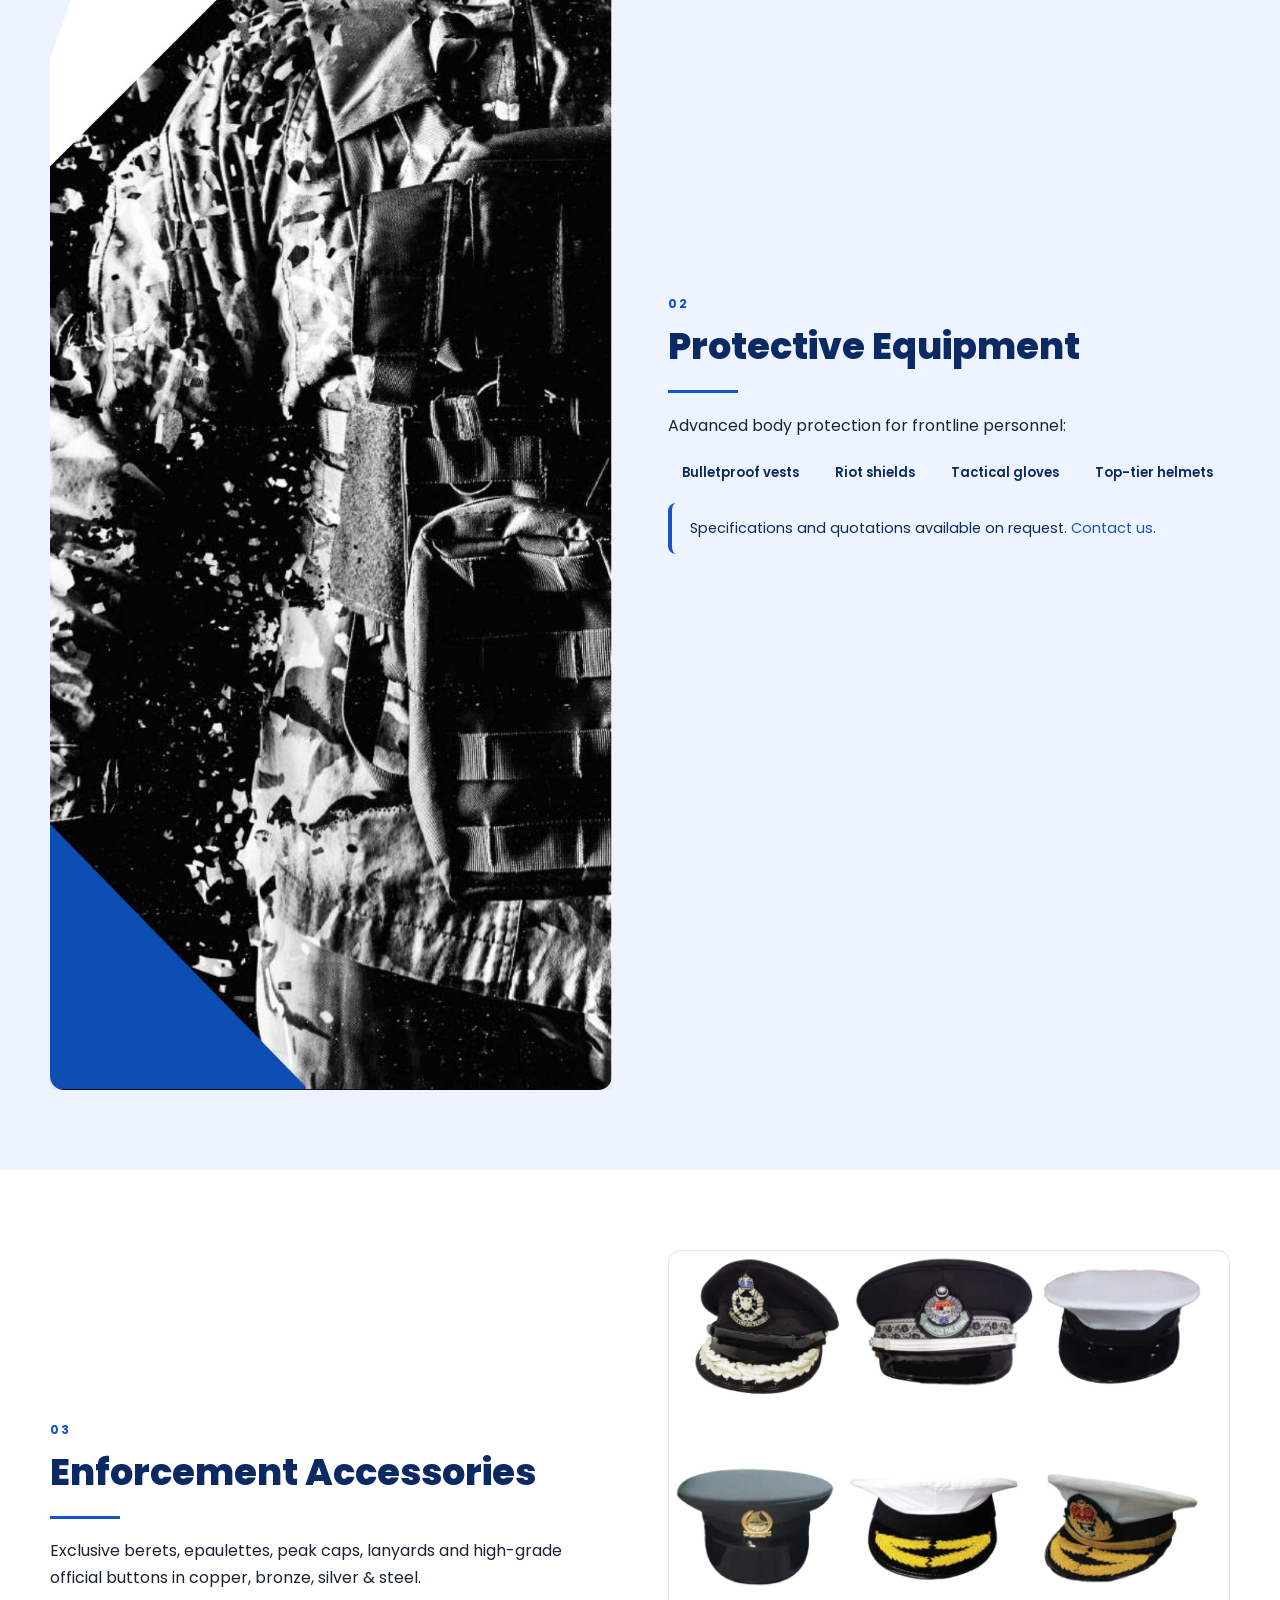
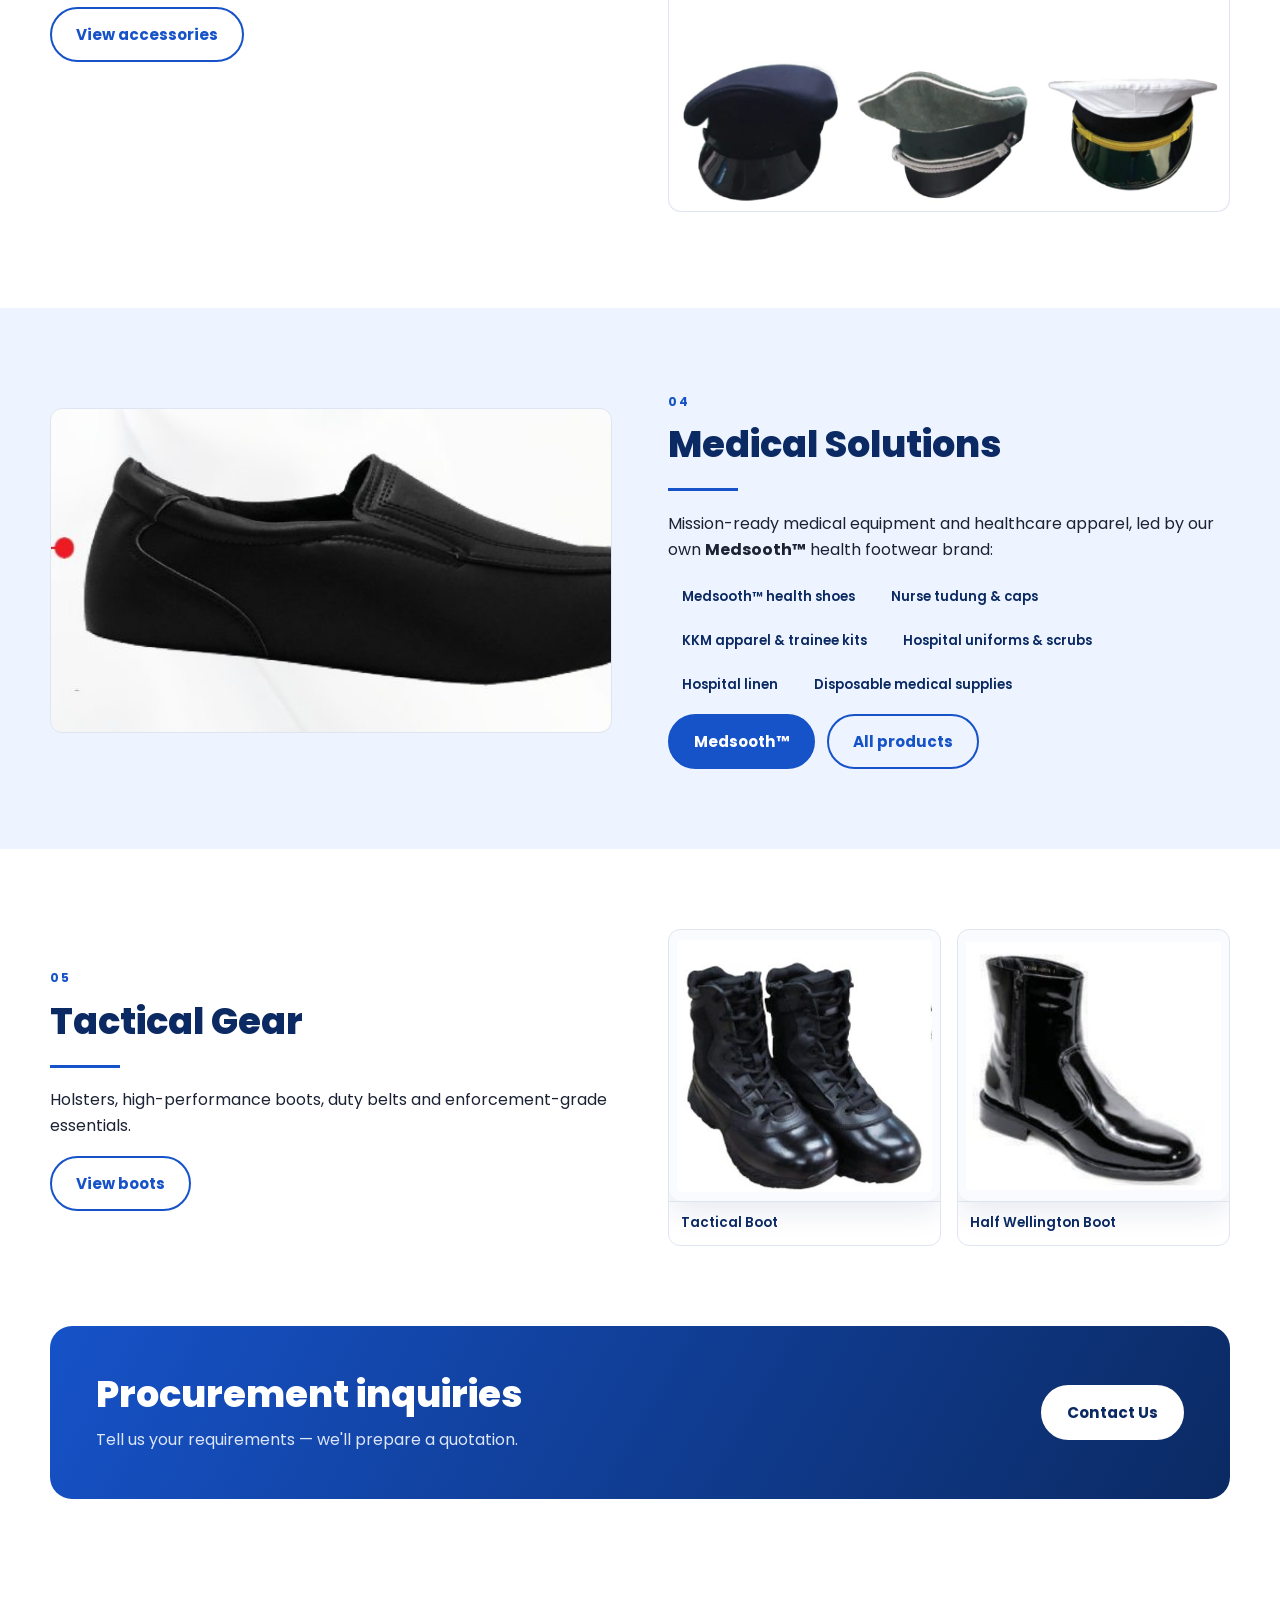
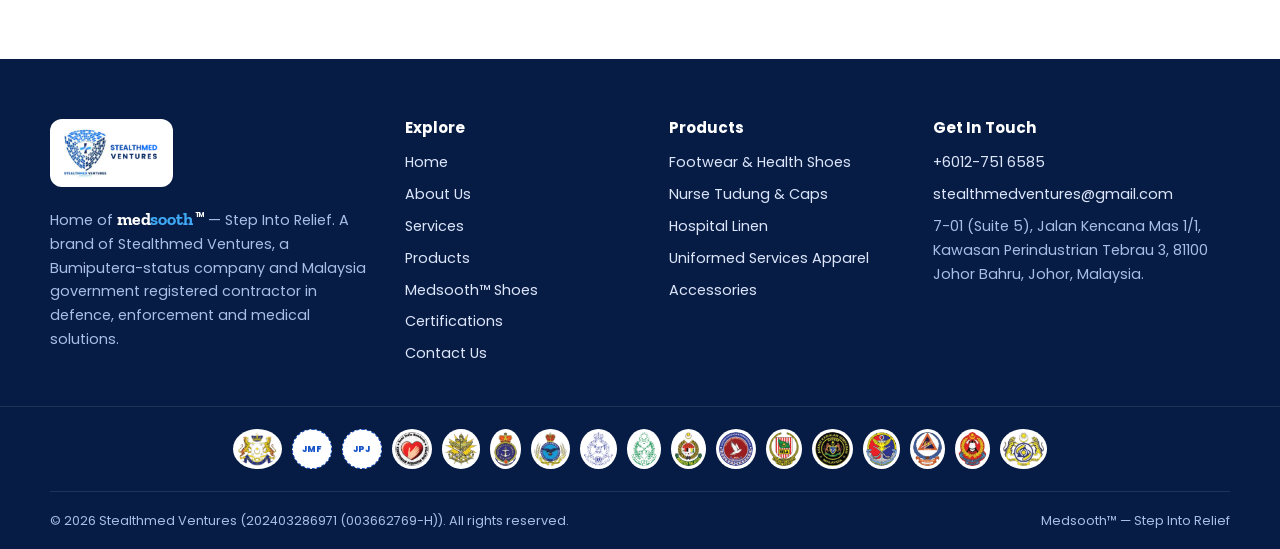
<file: services.html>
<!doctype html>
<html lang="en">
<head>
  <meta charset="utf-8">
  <meta name="viewport" content="width=device-width, initial-scale=1">
  <title>Our Services | Stealthmed Ventures</title>
  <meta name="description" content="Elite enforcement and military attire, protective equipment, enforcement accessories, medical solutions and tactical gear from Stealthmed Ventures.">
  <link rel="preconnect" href="https://fonts.googleapis.com">
  <link rel="preconnect" href="https://fonts.gstatic.com" crossorigin>
  <link href="https://fonts.googleapis.com/css2?family=Poppins:wght@400;500;600;700;800&family=Zilla+Slab:wght@600;700&display=swap" rel="stylesheet">
  <link rel="stylesheet" href="assets/css/style.css">
  <script src="assets/js/main.js" defer></script>
</head>
<body>
<div id="site-header"></div>

<main>
  <section class="page-hero">
    <div class="container">
      <div class="crumbs"><a href="index.html">Home</a> / Services</div>
      <h1>Our Services</h1>
      <p>High-performance gear, protective equipment and medical solutions tailored to critical missions and emergency situations.</p>
    </div>
  </section>

  <section class="section" id="attire">
    <div class="container split">
      <div>
        <span class="eyebrow">01</span>
        <h2>Elite Enforcement &amp; Military Attire</h2>
        <hr class="rule">
        <p>Refined tactical uniforms, combat wear and precision-crafted operational apparel for MINDEF and Ministry of Home Affairs (KDN) agencies — Army, Navy, Air Force, PDRM, Bomba, Maritim, JPJ, APM, RELA and Prisons.</p>
        <a class="btn btn--ghost" href="products.html#pakaian-seragam">View uniforms</a>
      </div>
      <figure class="prod-wide"><img src="assets/products/uniform-kdn.jpg" alt="Uniformed services apparel"></figure>
    </div>
  </section>

  <section class="section section--ice" id="protective">
    <div class="container split">
      <img class="diag-img" src="assets/img/smv-soldier.jpg" alt="Protective equipment">
      <div>
        <span class="eyebrow">02</span>
        <h2>Protective Equipment</h2>
        <hr class="rule">
        <p>Advanced body protection for frontline personnel:</p>
        <ul class="pill-list"><li>Bulletproof vests</li><li>Riot shields</li><li>Tactical gloves</li><li>Top-tier helmets</li></ul>
        <p class="note">Specifications and quotations available on request. <a href="contact.html">Contact us</a>.</p>
      </div>
    </div>
  </section>

  <section class="section" id="accessories">
    <div class="container split">
      <div>
        <span class="eyebrow">03</span>
        <h2>Enforcement Accessories</h2>
        <hr class="rule">
        <p>Exclusive berets, epaulettes, peak caps, lanyards and high-grade official buttons in copper, bronze, silver &amp; steel.</p>
        <a class="btn btn--ghost" href="products.html#aksesori">View accessories</a>
      </div>
      <figure class="prod-wide"><img src="assets/products/peak-cap.jpg" alt="Peak caps"></figure>
    </div>
  </section>

  <section class="section section--ice" id="medical">
    <div class="container split">
      <figure class="prod-wide"><img src="assets/products/medsooth-shoe.jpg" alt="Medsooth health shoe"></figure>
      <div>
        <span class="eyebrow">04</span>
        <h2>Medical Solutions</h2>
        <hr class="rule">
        <p>Mission-ready medical equipment and healthcare apparel, led by our own <strong>Medsooth™</strong> health footwear brand:</p>
        <ul class="pill-list"><li>Medsooth™ health shoes</li><li>Nurse tudung &amp; caps</li><li>KKM apparel &amp; trainee kits</li><li>Hospital uniforms &amp; scrubs</li><li>Hospital linen</li><li>Disposable medical supplies</li></ul>
        <div class="btn-row"><a class="btn" href="medsooth.html">Medsooth™</a><a class="btn btn--ghost" href="products.html">All products</a></div>
      </div>
    </div>
  </section>

  <section class="section" id="tactical">
    <div class="container split">
      <div>
        <span class="eyebrow">05</span>
        <h2>Tactical Gear</h2>
        <hr class="rule">
        <p>Holsters, high-performance boots, duty belts and enforcement-grade essentials.</p>
        <a class="btn btn--ghost" href="products.html#boot">View boots</a>
      </div>
      <div class="prod-grid">
        <figure class="prod"><img src="assets/products/boot-tactical.jpg" alt="Tactical boot"><figcaption>Tactical Boot</figcaption></figure>
        <figure class="prod"><img src="assets/products/boot-half-wellington.jpg" alt="Half Wellington boot"><figcaption>Half Wellington Boot</figcaption></figure>
      </div>
    </div>
  </section>

  <section class="section" style="padding-top:0">
    <div class="container">
      <div class="cta">
        <div><h2>Procurement inquiries</h2><p>Tell us your requirements — we'll prepare a quotation.</p></div>
        <a class="btn btn--light" href="contact.html">Contact Us</a>
      </div>
    </div>
  </section>
</main>

<div id="site-footer"></div>
</body>
</html>
</file>
<file: assets/css/style.css>
/* Medsooth by Stealthmed Ventures */
:root {
  --navy: #0b2a63;
  --navy-deep: #071c44;
  --blue: #1652c8;
  --sky: #3fa9f5;
  --ice: #eef4ff;
  --ink: #1a2233;
  --muted: #5b6475;
  --line: #dfe5f0;
  --white: #ffffff;
  --radius: 14px;
  --shadow: 0 10px 30px rgba(11, 42, 99, 0.10);
  --max: 1180px;
}

* { box-sizing: border-box; }
html { scroll-behavior: smooth; }
body {
  margin: 0;
  font-family: "Poppins", system-ui, -apple-system, "Segoe UI", sans-serif;
  color: var(--ink);
  background: var(--white);
  line-height: 1.65;
  -webkit-font-smoothing: antialiased;
}
img { max-width: 100%; display: block; }
a { color: var(--blue); text-decoration: none; }
a:hover { text-decoration: underline; }
h1, h2, h3, h4 { line-height: 1.2; margin: 0 0 .6em; color: var(--navy); }
h1 { font-size: clamp(2rem, 4.5vw, 3.4rem); font-weight: 800; }
h2 { font-size: clamp(1.6rem, 3vw, 2.3rem); font-weight: 800; }
h3 { font-size: 1.15rem; font-weight: 700; }
p { margin: 0 0 1em; }

.container { width: min(var(--max), 100% - 32px); margin-inline: auto; }
.section { padding: 80px 0; }
.section--ice { background: var(--ice); }
.section--navy { background: var(--navy); color: #dce6fb; }
.section--navy h2, .section--navy h3 { color: var(--white); }
.eyebrow {
  display: inline-block; font-size: .78rem; font-weight: 700; letter-spacing: .14em;
  text-transform: uppercase; color: var(--blue); margin-bottom: .6rem;
}
.section--navy .eyebrow { color: var(--sky); }
.section-head { max-width: 720px; margin-bottom: 40px; }
.section-head.center { margin-inline: auto; text-align: center; }
.rule { width: 70px; height: 3px; background: var(--blue); border: 0; margin: 0 0 1.2rem; }
.center .rule { margin-inline: auto; }

/* ---------- Brand wordmark ---------- */
.brand { display: flex; flex-direction: column; gap: 6px; text-decoration: none !important; }
.wordmark {
  font-family: "Zilla Slab", Georgia, serif; font-weight: 700; color: var(--navy);
  font-size: 2rem; line-height: 1; letter-spacing: -.01em; display: inline-flex; align-items: flex-start;
}
.wordmark span { color: var(--blue); }
.wordmark sup { font-family: "Poppins", sans-serif; font-size: .38em; font-weight: 700; margin-left: 2px; margin-top: .15em; }
.wordmark-sub { font-size: .6rem; font-weight: 700; letter-spacing: .24em; color: var(--blue); }
.brand-by { font-size: .7rem; color: var(--muted); }

/* ---------- Header ---------- */
.topbar { background: var(--navy-deep); color: #c5d3f0; font-size: .82rem; }
.topbar .container { display: flex; justify-content: space-between; gap: 16px; padding: 7px 0; flex-wrap: wrap; }
.topbar a { color: #fff; }
.site-header { position: sticky; top: 0; z-index: 50; background: rgba(255,255,255,.97); border-bottom: 1px solid var(--line); backdrop-filter: blur(8px); }
.site-header .container { display: flex; align-items: center; justify-content: space-between; gap: 24px; padding: 12px 0; }
.brand-block { display: flex; flex-direction: column; gap: 8px; }
.cert-row { display: flex; align-items: center; gap: 10px; flex-wrap: wrap; }
.cert-row img { height: 34px; width: auto; object-fit: contain; }
.nav { display: flex; align-items: center; gap: 4px; }
.nav a {
  color: var(--ink); font-weight: 600; font-size: .92rem; padding: 10px 14px; border-radius: 999px;
}
.nav a:hover { background: var(--ice); text-decoration: none; }
.nav a.active { color: var(--blue); background: var(--ice); }
.nav .btn { margin-left: 8px; }
.nav-toggle { display: none; background: none; border: 0; padding: 10px; cursor: pointer; }
.nav-toggle span { display: block; width: 24px; height: 2px; background: var(--navy); margin: 5px 0; transition: .2s; }

/* ---------- Buttons ---------- */
.btn {
  display: inline-flex; align-items: center; gap: 8px; font-weight: 700; font-size: .95rem;
  padding: 13px 24px; border-radius: 999px; border: 2px solid var(--blue);
  background: var(--blue); color: #fff !important; text-decoration: none !important; transition: .2s; cursor: pointer;
}
.btn:hover { background: var(--navy); border-color: var(--navy); }
.btn--ghost { background: transparent; color: var(--blue) !important; }
.btn--ghost:hover { background: var(--blue); color: #fff !important; }
.btn--light { background: #fff; border-color: #fff; color: var(--navy) !important; }
.btn--light:hover { background: transparent; color: #fff !important; }
.btn-row { display: flex; gap: 12px; flex-wrap: wrap; }

/* ---------- Hero ---------- */
.hero {
  position: relative; overflow: hidden;
  background: linear-gradient(115deg, #fff 0 52%, var(--navy) 52% 100%);
}
.hero .container { display: grid; grid-template-columns: 1.05fr 1fr; align-items: center; gap: 40px; padding: 70px 0 80px; }
.hero-slogan { font-family: "Zilla Slab", Georgia, serif; font-size: 1.35rem; color: var(--blue); font-weight: 700; margin-bottom: .4rem; }
.hero p.lead { font-size: 1.08rem; color: var(--muted); max-width: 540px; }
.hero-media { position: relative; }
.hero-media .shoe-card {
  background: #fff; border-radius: 24px; padding: 30px; box-shadow: 0 30px 60px rgba(0,0,0,.25);
}
.hero-badge {
  position: absolute; left: -20px; bottom: -20px; background: var(--sky); color: var(--navy-deep);
  font-weight: 800; padding: 14px 20px; border-radius: 14px; box-shadow: var(--shadow); font-size: .9rem;
}
.hero-certs { margin-top: 26px; }
.hero-certs small { display: block; font-size: .72rem; letter-spacing: .12em; text-transform: uppercase; color: var(--muted); margin-bottom: 8px; font-weight: 600; }
.hero-certs .cert-row img { height: 42px; }

.page-hero { background: linear-gradient(120deg, var(--navy-deep), var(--blue)); color: #dce6fb; padding: 70px 0 60px; }
.page-hero h1 { color: #fff; margin-bottom: .3em; }
.page-hero p { max-width: 680px; font-size: 1.05rem; margin: 0; }
.crumbs { font-size: .82rem; margin-bottom: 12px; color: #a9bde6; }
.crumbs a { color: #fff; }

/* ---------- Grids & cards ---------- */
.grid { display: grid; gap: 24px; }
.grid-2 { grid-template-columns: repeat(2, 1fr); }
.grid-3 { grid-template-columns: repeat(3, 1fr); }
.grid-4 { grid-template-columns: repeat(4, 1fr); }
.card {
  background: #fff; border: 1px solid var(--line); border-radius: var(--radius); padding: 26px;
  box-shadow: 0 2px 0 rgba(11,42,99,.02); transition: .2s;
}
.card:hover { box-shadow: var(--shadow); transform: translateY(-2px); }
.card .num { font-size: .8rem; font-weight: 800; color: var(--blue); letter-spacing: .1em; }
.card p { color: var(--muted); margin: 0; font-size: .95rem; }
.section--navy .card { background: rgba(255,255,255,.06); border-color: rgba(255,255,255,.12); }
.section--navy .card p { color: #c5d3f0; }
.section--navy .card h3 { color: #fff; }

.split { display: grid; grid-template-columns: 1fr 1fr; gap: 56px; align-items: center; }
.split img { border-radius: var(--radius); box-shadow: var(--shadow); }

/* Category tiles */
.cat-grid { display: grid; grid-template-columns: repeat(auto-fill, minmax(250px, 1fr)); gap: 18px; }
.cat-tile {
  display: flex; flex-direction: column; border-radius: var(--radius); overflow: hidden;
  border: 1px solid var(--line); background: #fff; color: var(--ink); transition: .2s;
}
.cat-tile:hover { text-decoration: none; box-shadow: var(--shadow); transform: translateY(-3px); border-color: var(--blue); }
.cat-tile .thumb { aspect-ratio: 4/3; background: #f6f8fc; display: grid; place-items: center; overflow: hidden; }
.cat-tile .thumb img { width: 100%; height: 100%; object-fit: contain; padding: 10px; }
.cat-tile .thumb .ph { font-size: 2.6rem; color: var(--blue); }
.cat-tile .body { padding: 16px 18px 18px; }
.cat-tile .body strong { display: block; color: var(--navy); font-size: .98rem; line-height: 1.3; }
.cat-tile .body small { color: var(--muted); font-size: .78rem; }

/* Logo wall */
.logo-wall { display: flex; flex-wrap: wrap; justify-content: center; gap: 22px 30px; align-items: center; }
.logo-wall figure { margin: 0; display: flex; flex-direction: column; align-items: center; gap: 6px; width: 92px; }
.logo-wall img { height: 70px; width: auto; object-fit: contain; }
.logo-wall figcaption { font-size: .68rem; text-align: center; color: var(--muted); line-height: 1.25; font-weight: 600; }
.logo-ph {
  height: 70px; width: 70px; border-radius: 50%; border: 2px dashed var(--blue); display: grid; place-items: center;
  font-weight: 800; color: var(--blue); font-size: .85rem; background: #fff;
}
.cert-wall { display: flex; flex-wrap: wrap; gap: 18px; justify-content: center; }
.cert-wall .cert {
  background: #fff; border: 1px solid var(--line); border-radius: var(--radius); padding: 18px 22px;
  display: flex; flex-direction: column; align-items: center; gap: 10px; min-width: 160px;
}
.cert-wall .cert img { height: 64px; width: auto; }
.cert-wall .cert span { font-size: .8rem; font-weight: 700; color: var(--navy); text-align: center; }

/* ---------- Products page ---------- */
.prod-layout { display: grid; grid-template-columns: 270px 1fr; gap: 40px; align-items: start; }
.prod-nav { position: sticky; top: 110px; border: 1px solid var(--line); border-radius: var(--radius); padding: 10px; background: #fff; max-height: calc(100vh - 130px); overflow: auto; }
.prod-nav a { display: flex; gap: 10px; padding: 9px 12px; border-radius: 10px; color: var(--ink); font-size: .85rem; font-weight: 600; line-height: 1.3; }
.prod-nav a b { color: var(--blue); min-width: 22px; }
.prod-nav a:hover, .prod-nav a.active { background: var(--ice); text-decoration: none; color: var(--blue); }
.prod-cat { padding-bottom: 56px; margin-bottom: 56px; border-bottom: 1px solid var(--line); scroll-margin-top: 110px; }
.prod-cat:last-child { border-bottom: 0; }
.prod-cat-head { display: flex; gap: 16px; align-items: baseline; margin-bottom: 8px; }
.prod-cat-head .idx { font-size: 2.4rem; font-weight: 800; color: var(--ice); -webkit-text-stroke: 1.5px var(--blue); line-height: 1; }
.prod-cat-head h2 { font-size: 1.6rem; margin: 0; }
.prod-cat .ms { font-size: .85rem; color: var(--muted); font-style: italic; margin-bottom: 18px; display: block; }
.prod-sub { margin: 30px 0 14px; font-size: 1.05rem; color: var(--navy); display: flex; align-items: center; gap: 10px; }
.prod-sub::before { content: ""; width: 6px; height: 22px; border-radius: 3px; background: var(--blue); }
.prod-grid { display: grid; grid-template-columns: repeat(auto-fill, minmax(190px, 1fr)); gap: 16px; }
.prod {
  border: 1px solid var(--line); border-radius: 12px; overflow: hidden; background: #fff; cursor: zoom-in; margin: 0;
}
.prod img { aspect-ratio: 1/1; object-fit: contain; width: 100%; background: #fafbfe; padding: 8px; }
.prod figcaption { padding: 10px 12px; font-size: .84rem; font-weight: 600; color: var(--navy); border-top: 1px solid var(--line); }
.prod figcaption small { display: block; font-weight: 400; color: var(--muted); }
.prod-wide { border: 1px solid var(--line); border-radius: 12px; overflow: hidden; background: #fff; cursor: zoom-in; margin: 0 0 16px; }
.prod-wide img { width: 100%; }
.prod-wide figcaption { padding: 10px 14px; font-size: .85rem; color: var(--muted); border-top: 1px solid var(--line); }
.pill-list { display: flex; flex-wrap: wrap; gap: 8px; padding: 0; list-style: none; margin: 0 0 12px; }
.pill-list li { background: var(--ice); color: var(--navy); font-weight: 600; font-size: .82rem; padding: 7px 14px; border-radius: 999px; }
.note { background: var(--ice); border-left: 4px solid var(--blue); padding: 14px 18px; border-radius: 8px; font-size: .9rem; color: var(--navy); }
.spec-table { width: 100%; border-collapse: collapse; font-size: .9rem; }
.spec-table th, .spec-table td { text-align: left; padding: 10px 12px; border-bottom: 1px solid var(--line); vertical-align: top; }
.spec-table th { color: var(--navy); width: 40%; }
.swatch { display: inline-block; width: 14px; height: 14px; border-radius: 50%; vertical-align: -2px; margin-right: 8px; border: 1px solid rgba(0,0,0,.1); }

/* ---------- Medsooth page ---------- */
.feature-list { display: grid; grid-template-columns: 1fr 1fr; gap: 14px 30px; }
.feature { display: flex; gap: 14px; }
.feature .ic { flex: 0 0 42px; height: 42px; border-radius: 12px; background: var(--ice); display: grid; place-items: center; color: var(--blue); font-weight: 800; }
.feature h4 { margin: 0 0 4px; font-size: 1rem; }
.feature p { margin: 0; color: var(--muted); font-size: .9rem; }
.cond-grid { display: grid; grid-template-columns: repeat(auto-fill, minmax(200px, 1fr)); gap: 12px; }
.cond { background: rgba(255,255,255,.08); border: 1px solid rgba(255,255,255,.15); border-radius: 12px; padding: 14px 16px; color: #fff; font-weight: 600; font-size: .92rem; }
.cond small { display: block; color: #a9bde6; font-weight: 400; font-size: .78rem; }
.steps { display: grid; grid-template-columns: repeat(5, 1fr); gap: 14px; counter-reset: step; }
.step { border-radius: 12px; overflow: hidden; background: #fff; border: 1px solid var(--line); }
.step img { aspect-ratio: 3/2; object-fit: cover; width: 100%; }
.step div { padding: 12px 14px; font-size: .86rem; font-weight: 600; color: var(--navy); }
.step div::before { counter-increment: step; content: "0" counter(step); display: block; color: var(--blue); font-weight: 800; font-size: 1.1rem; }

/* ---------- About ---------- */
.info-table { width: 100%; border-collapse: separate; border-spacing: 0; border-radius: var(--radius); overflow: hidden; border: 1px solid var(--line); }
.info-table th { background: var(--navy); color: #fff; text-align: left; padding: 14px 18px; width: 38%; font-weight: 600; font-size: .92rem; border-bottom: 1px solid rgba(255,255,255,.1); }
.info-table td { padding: 14px 18px; border-bottom: 1px solid var(--line); font-size: .95rem; }
.info-table tr:last-child th, .info-table tr:last-child td { border-bottom: 0; }
.quote-box { background: var(--navy); color: #fff; padding: 36px; border-radius: var(--radius); font-size: 1.15rem; }
.mission-list { counter-reset: m; list-style: none; padding: 0; margin: 0; display: grid; gap: 14px; }
.mission-list li { counter-increment: m; display: flex; gap: 16px; background: #fff; border: 1px solid var(--line); border-radius: 12px; padding: 16px 18px; }
.mission-list li::before { content: counter(m); flex: 0 0 34px; height: 34px; border-radius: 50%; background: var(--blue); color: #fff; display: grid; place-items: center; font-weight: 800; }

/* ---------- Contact ---------- */
.contact-card { display: flex; gap: 16px; align-items: flex-start; }
.contact-card .ic { flex: 0 0 48px; height: 48px; border-radius: 50%; background: var(--blue); color: #fff; display: grid; place-items: center; }
.contact-card .ic svg { width: 22px; height: 22px; }
.form { display: grid; gap: 14px; }
.form label { font-size: .85rem; font-weight: 600; color: var(--navy); display: grid; gap: 6px; }
.form input, .form select, .form textarea {
  font: inherit; padding: 12px 14px; border: 1px solid var(--line); border-radius: 10px; background: #fff; color: var(--ink);
}
.form input:focus, .form select:focus, .form textarea:focus { outline: 2px solid var(--sky); border-color: transparent; }
.map-embed { border: 0; width: 100%; height: 320px; border-radius: var(--radius); }

/* ---------- CTA & footer ---------- */
.cta { background: linear-gradient(120deg, var(--blue), var(--navy)); color: #fff; border-radius: 22px; padding: 46px; display: flex; justify-content: space-between; align-items: center; gap: 24px; flex-wrap: wrap; }
.cta h2 { color: #fff; margin: 0 0 .3em; }
.cta p { margin: 0; color: #dce6fb; }
.site-footer { background: var(--navy-deep); color: #a9bde6; padding: 60px 0 0; font-size: .9rem; margin-top: 80px; }
.site-footer h4 { color: #fff; font-size: .95rem; margin-bottom: 14px; }
.site-footer a { color: #dce6fb; }
.footer-grid { display: grid; grid-template-columns: 1.4fr 1fr 1fr 1.3fr; gap: 36px; }
.site-footer .wordmark { color: #fff; }
.site-footer .wordmark span { color: var(--sky); }
.site-footer ul { list-style: none; padding: 0; margin: 0; display: grid; gap: 8px; }
.footer-agencies { margin-top: 40px; padding: 22px 0; border-top: 1px solid rgba(255,255,255,.1); }
.footer-agencies .row { display: flex; flex-wrap: wrap; gap: 10px; justify-content: center; align-items: center; }
.footer-agencies img, .footer-agencies .logo-ph { height: 40px; width: auto; background: #fff; border-radius: 50%; padding: 3px; }
.footer-agencies .logo-ph { width: 40px; font-size: .55rem; border-width: 1px; }
.footer-bottom { border-top: 1px solid rgba(255,255,255,.1); padding: 18px 0; font-size: .8rem; display: flex; justify-content: space-between; gap: 12px; flex-wrap: wrap; }

.wa-float {
  position: fixed; right: 20px; bottom: 20px; z-index: 60; width: 58px; height: 58px; border-radius: 50%;
  background: #25d366; display: grid; place-items: center; box-shadow: 0 10px 25px rgba(0,0,0,.25);
}
.wa-float svg { width: 30px; height: 30px; fill: #fff; }

/* Lightbox */
.lightbox { position: fixed; inset: 0; background: rgba(7,28,68,.92); display: none; place-items: center; z-index: 100; padding: 24px; cursor: zoom-out; }
.lightbox.open { display: grid; }
.lightbox img { max-height: 88vh; max-width: 100%; border-radius: 12px; background: #fff; }
.lightbox p { color: #fff; text-align: center; margin-top: 12px; }

/* ---------- Responsive ---------- */
@media (max-width: 1020px) {
  .grid-4 { grid-template-columns: repeat(2, 1fr); }
  .footer-grid { grid-template-columns: 1fr 1fr; }
  .steps { grid-template-columns: repeat(3, 1fr); }
  .prod-layout { grid-template-columns: 1fr; }
  .prod-nav { position: static; max-height: none; display: flex; overflow-x: auto; gap: 4px; }
  .prod-nav a { white-space: nowrap; }
  .site-header .cert-row img { height: 22px; }
}
@media (max-width: 860px) {
  .nav-toggle { display: block; }
  .nav {
    position: absolute; top: 100%; left: 0; right: 0; background: #fff; flex-direction: column; align-items: stretch;
    padding: 12px 16px 20px; border-bottom: 1px solid var(--line); display: none;
  }
  .nav.open { display: flex; }
  .nav .btn { margin: 8px 0 0; justify-content: center; }
  .hero { background: linear-gradient(180deg, #fff 0 58%, var(--navy) 58% 100%); }
  .hero .container, .split, .grid-2, .grid-3 { grid-template-columns: 1fr; }
  .feature-list { grid-template-columns: 1fr; }
  .section { padding: 60px 0; }
  .topbar .hide-sm { display: none; }
}
@media (max-width: 560px) {
  .grid-4, .footer-grid { grid-template-columns: 1fr; }
  .steps { grid-template-columns: repeat(2, 1fr); }
  .cta { padding: 30px 22px; }
  .wordmark { font-size: 1.7rem; }
  .prod-grid { grid-template-columns: repeat(2, 1fr); }
}

/* Let grid columns shrink below their content width on small screens */
.split > *, .grid > *, .prod-layout > * { min-width: 0; }
.form input, .form select, .form textarea { width: 100%; max-width: 100%; }

/* Company logo (Stealthmed Ventures) */
.brand--company img { height: 58px; width: auto; }
.footer-logo { display: inline-block; background: #fff; border-radius: 12px; padding: 8px 12px; }
.footer-logo img { height: 52px; width: auto; }
.site-footer p .wordmark { font-size: 1.1rem; color: #fff; display: inline-flex; }
.diag-img { clip-path: polygon(18% 0, 100% 0, 100% 100%, 0 100%, 0 22%); }
.hero--company { background: #fff; position: relative; overflow: hidden; }
.hero--company::after { content: ""; position: absolute; right: 0; top: 0; width: 46%; height: 100%; background: var(--navy); clip-path: polygon(22% 0, 100% 0, 100% 100%, 0 100%); z-index: 0; }
.hero--company .container { position: relative; z-index: 1; display: grid; grid-template-columns: 1.1fr 1fr; gap: 40px; align-items: center; padding: 70px 0 80px; }
.hero--company h1 .accent { color: var(--blue); display: block; }
.hero--company .hero-photo { border-radius: 0; box-shadow: 0 30px 60px rgba(0,0,0,.3); max-height: 560px; width: 100%; object-fit: cover; }
.intro-box { background: var(--navy); color: #dce6fb; padding: 26px 28px; border-radius: 4px; margin: 18px 0 24px; max-width: 560px; }
.brand-band { background: linear-gradient(120deg, var(--navy-deep), var(--blue)); color: #dce6fb; }
.brand-band .wordmark { color: #fff; font-size: clamp(2.4rem, 5vw, 3.6rem); }
.brand-band .wordmark span { color: var(--sky); }
.brand-band h2 { color: #fff; }
.brand-band .shoe-card { background: #fff; border-radius: 24px; padding: 26px; }
.service-card { display: flex; flex-direction: column; gap: 6px; }
.service-card .num { font-size: 2rem; -webkit-text-stroke: 1.2px var(--blue); color: transparent; font-weight: 800; letter-spacing: 0; }
@media (max-width: 860px) {
  .hero--company::after { display: none; }
  .hero--company .container { grid-template-columns: 1fr; }
  .brand--company img { height: 46px; }
}
a.card { color: inherit; text-decoration: none !important; }
.section--navy .service-card .num { -webkit-text-stroke: 1.2px var(--sky); }
.brand--company { align-items: flex-start; }
.brand--company img { width: auto; max-width: none; }
.hero--company .hero-photo { width: auto; max-width: 100%; height: 540px; max-height: none; object-fit: contain; justify-self: end; box-shadow: none; }
@media (max-width: 860px) { .hero--company .hero-photo { height: 360px; justify-self: center; } }
.brand--company img { height: 70px; }
.hero--company .hero-photo { clip-path: polygon(96% 0, 100% 0, 100% 100%, 0 100%, 0 34%); height: 600px; }
@media (max-width: 860px) { .hero--company .hero-photo { height: 380px; } .brand--company img { height: 54px; } }
</file>
